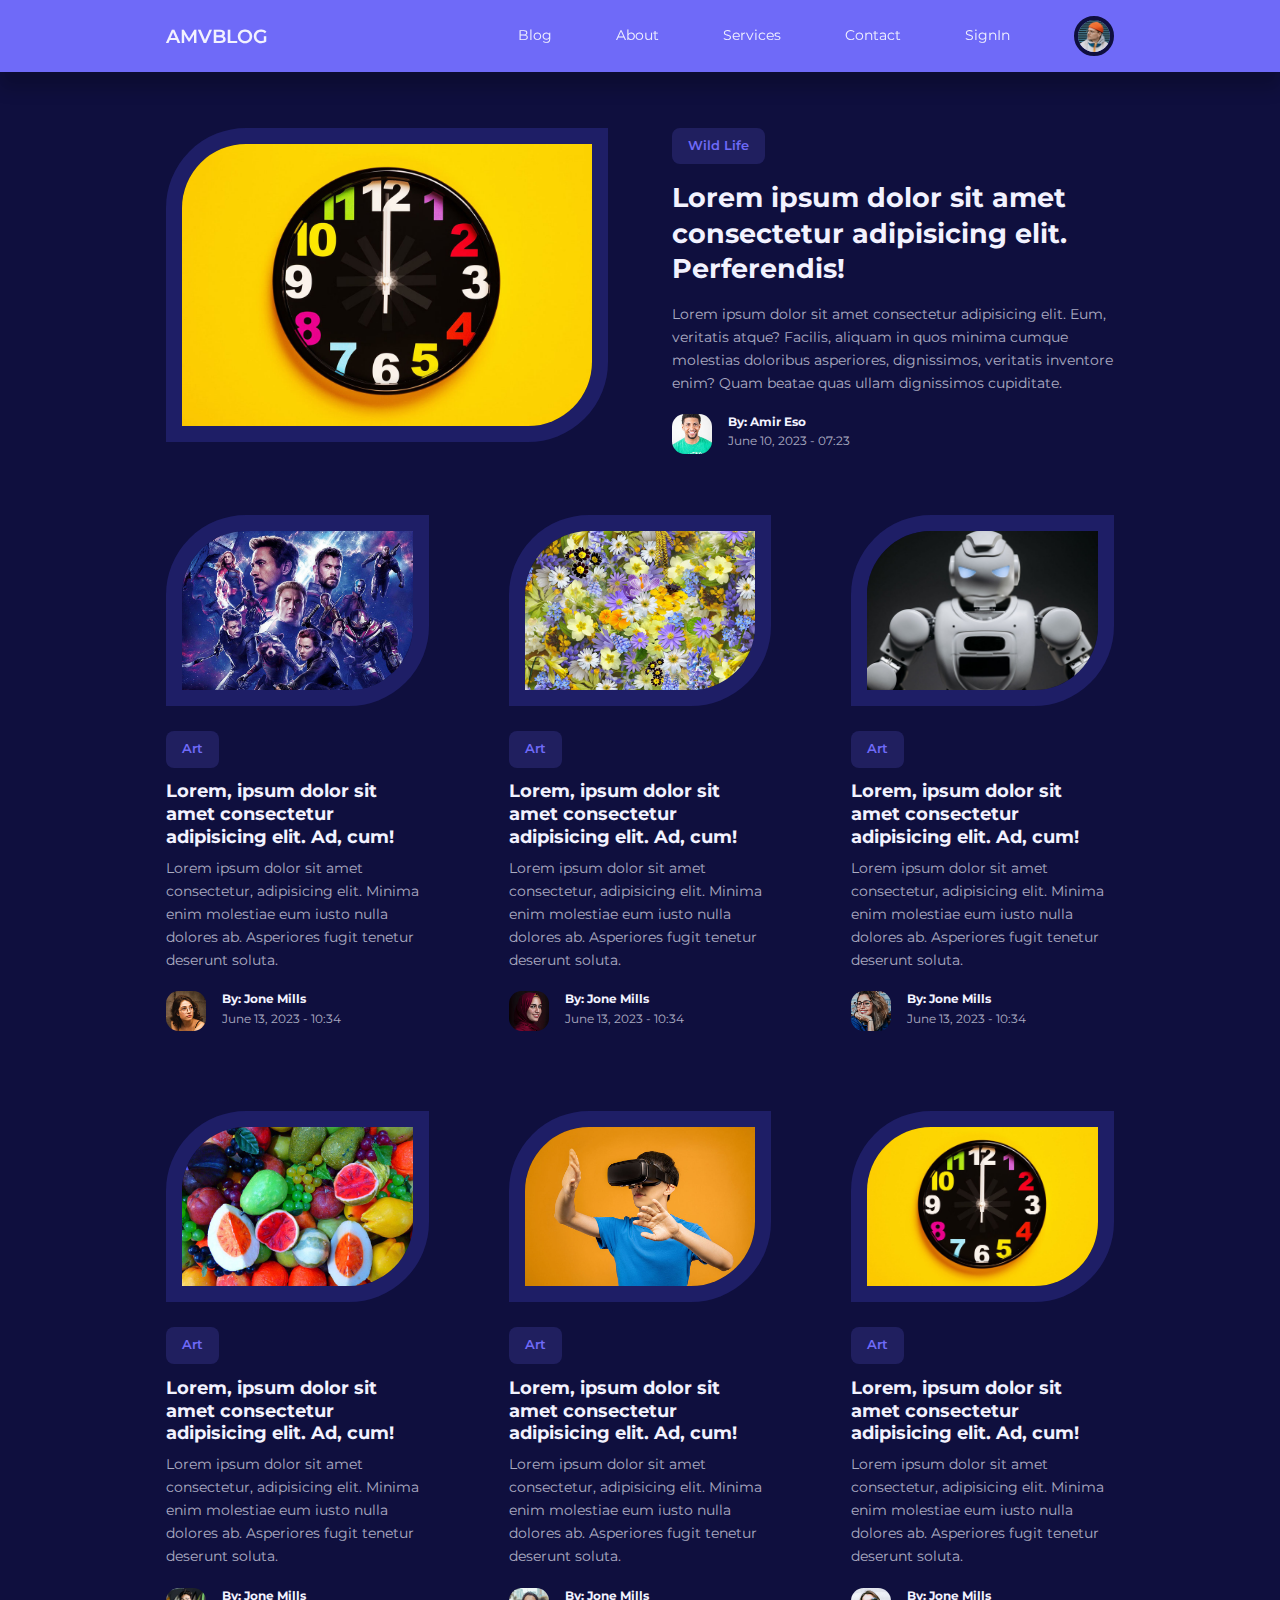
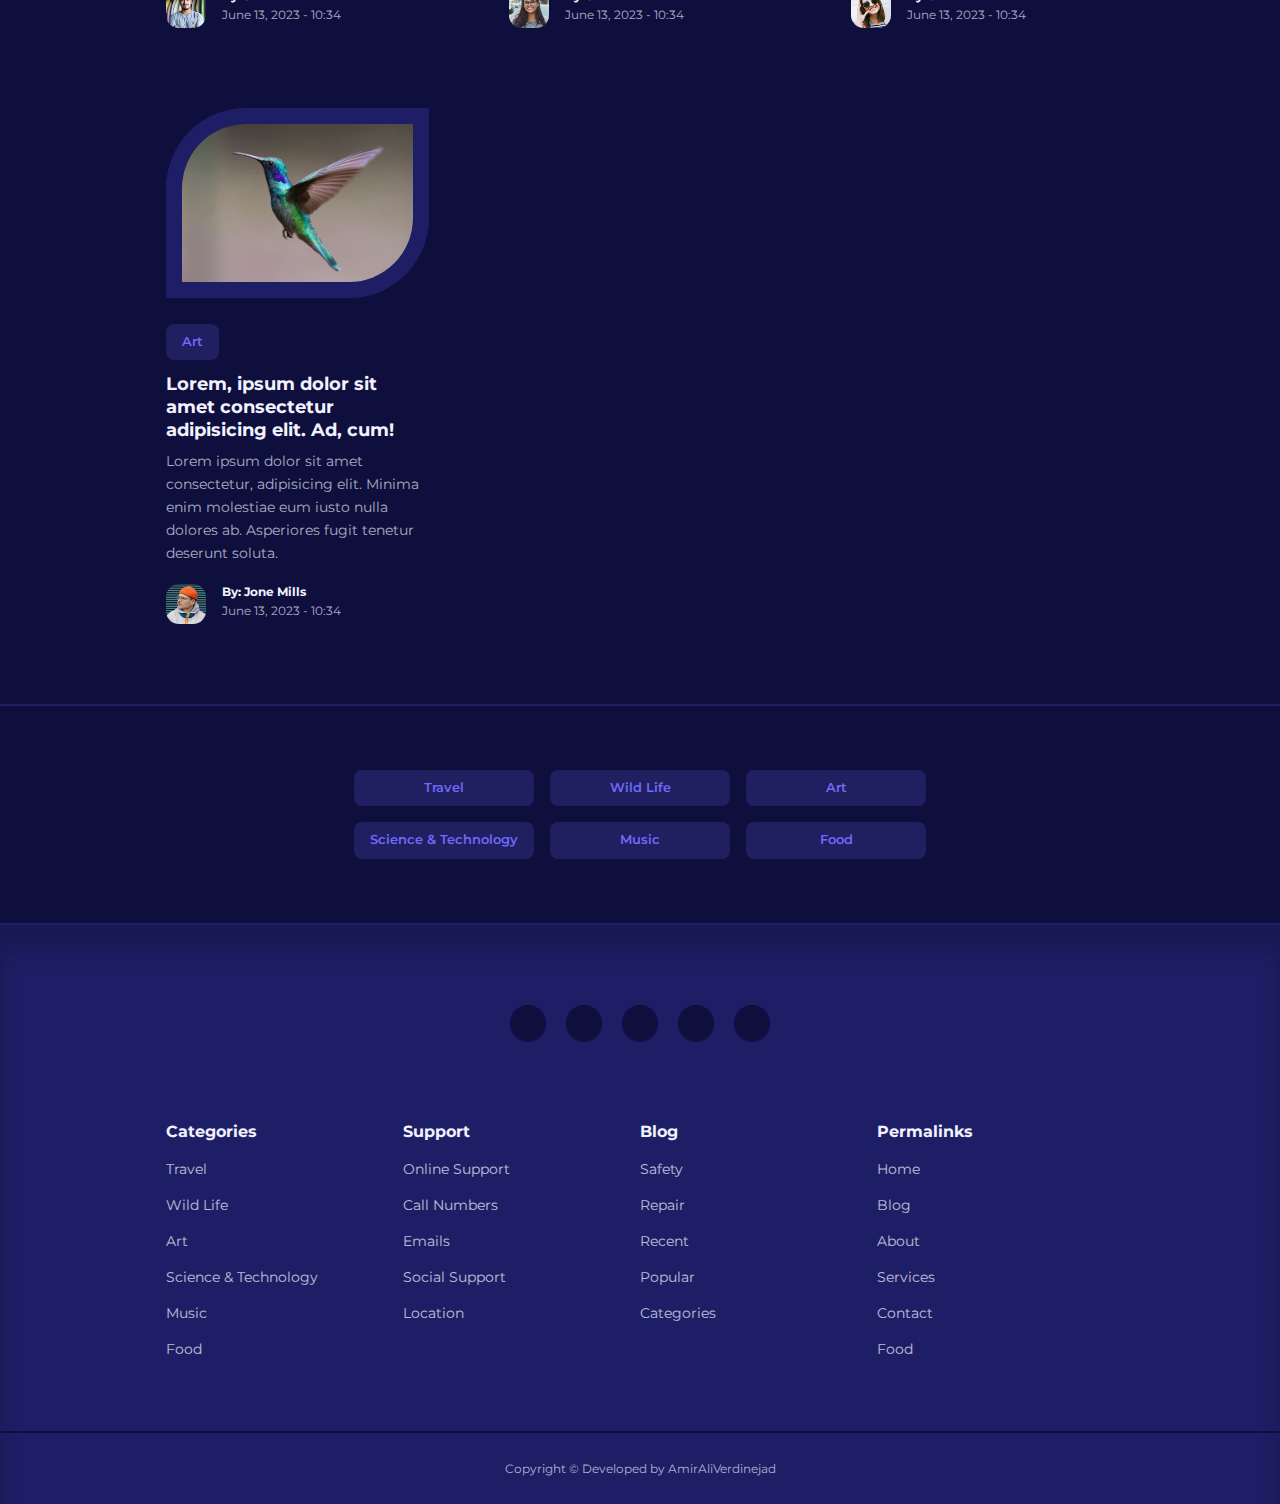
<file: index.html>
<!DOCTYPE html>
<html lang="en">

<head>
    <meta charset="UTF-8">
    <meta http-equiv="X-UA-Compatible" content="IE=edge">
    <meta name="viewport" content="width=device-width, initial-scale=1.0">
    <title>AMV-Weblog</title>
    <!-- Custome Style -->
    <link rel="stylesheet" href="/Content/css/style.css">
    <!-- FontAwesome CDN -->
    <link rel="stylesheet" href="https://cdnjs.cloudflare.com/ajax/libs/font-awesome/6.3.0/css/all.min.css"
        integrity="sha512-SzlrxWUlpfuzQ+pcUCosxcglQRNAq/DZjVsC0lE40xsADsfeQoEypE+enwcOiGjk/bSuGGKHEyjSoQ1zVisanQ=="
        crossorigin="anonymous" referrerpolicy="no-referrer" />
    <!-- Google Font (MONTSERRAT) -->
    <link href="https://fonts.googleapis.com/css2?family=Montserrat:wght@300;400;500;600;700;800;900&display=swap"
        rel="stylesheet">
</head>

<body>

    <!-- NAV START -->
    <nav>
        <div class="container nav__container">
            <a href="index.html" class="nav__logo">AMVBLOG</a>
            <ul class="nav__items">
                <li><a href="blog.html">Blog</a></li>
                <li><a href="about.html">About</a></li>
                <li><a href="services.html">Services</a></li>
                <li><a href="contact.html">Contact</a></li>
                <li><a href="Signin.html">SignIn</a></li>

                <li class="nav__profile">
                    <div class="avatar">
                        <img src="Content/images/avatar15.jpg" alt="">
                    </div>
                    <ul>
                        <li><a href="dashboard.html">Dashboard</a></li>
                        <li><a href="logout.html">Logout</a></li>
                    </ul>
                </li>
            </ul>

            <button id="open__nav-btn"><i class="fa-solid fa-bars"></i></button>
            <button id="close__nav-btn"><i class="fa-solid fa-xmark"></i></button>
        </div>
    </nav>
    <!-- NAV END -->

    <!-- FEATURED START -->
    <section class="featured">
        <div class="container featured__container">
            <div class="post__thumbnail">
                <img src="Content/images/blog100.jpg" alt="">
            </div>
            <div class="post__info">
                <a href="" class="category__button">Wild Life</a>
                <h2 class="post__title"><a href="post.html">Lorem ipsum dolor sit amet consectetur adipisicing elit.
                        Perferendis!</a></h2>
                <p class="post__body">
                    Lorem ipsum dolor sit amet consectetur adipisicing elit. Eum, veritatis atque? Facilis, aliquam in
                    quos minima cumque molestias doloribus asperiores, dignissimos, veritatis inventore enim? Quam
                    beatae quas ullam dignissimos cupiditate.
                </p>
                <div class="post__author">
                    <div class="post__author-avatar">
                        <img src="Content/images/avatar11.jpg" alt="">
                    </div>
                    <div class="post__author-info">
                        <h5>By: Amir Eso</h5>
                        <small>June 10, 2023 - 07:23</small>
                    </div>
                </div>
            </div>
        </div>
    </section>
    <!-- FEATURED END -->

    <!-- POSTS START -->
    <section class="posts">
        <div class="container posts__container">
            <article class="post">
                <div class="post__thumbnail">
                    <img src="Content/images/blog10.jpg" alt="">
                </div>
                <div class="post__info">
                    <a href="" class="category__button">Art</a>
                    <h3 class="post__title"><a href="post.html">Lorem, ipsum dolor sit amet consectetur adipisicing
                            elit. Ad, cum!</a></h3>
                    <p class="post__body">
                        Lorem ipsum dolor sit amet consectetur, adipisicing elit. Minima enim molestiae eum iusto nulla
                        dolores ab. Asperiores fugit tenetur deserunt soluta.
                    </p>
                    <div class="post__author">
                        <div class="post__author-avatar">
                            <img src="Content/images/avatar12.jpg" alt="">
                        </div>
                        <div class="post__author-info">
                            <h5>By: Jone Mills</h5>
                            <small>June 13, 2023 - 10:34</small>
                        </div>
                    </div>
                </div>
            </article>

            <article class="post">
                <div class="post__thumbnail">
                    <img src="Content/images/blog12.jpg" alt="">
                </div>
                <div class="post__info">
                    <a href="" class="category__button">Art</a>
                    <h3 class="post__title"><a href="post.html">Lorem, ipsum dolor sit amet consectetur adipisicing
                            elit. Ad, cum!</a></h3>
                    <p class="post__body">
                        Lorem ipsum dolor sit amet consectetur, adipisicing elit. Minima enim molestiae eum iusto nulla
                        dolores ab. Asperiores fugit tenetur deserunt soluta.
                    </p>
                    <div class="post__author">
                        <div class="post__author-avatar">
                            <img src="Content/images/avatar4.jpg" alt="">
                        </div>
                        <div class="post__author-info">
                            <h5>By: Jone Mills</h5>
                            <small>June 13, 2023 - 10:34</small>
                        </div>
                    </div>
                </div>
            </article>

            <article class="post">
                <div class="post__thumbnail">
                    <img src="Content/images/blog15.jpg" alt="">
                </div>
                <div class="post__info">
                    <a href="" class="category__button">Art</a>
                    <h3 class="post__title"><a href="post.html">Lorem, ipsum dolor sit amet consectetur adipisicing
                            elit. Ad, cum!</a></h3>
                    <p class="post__body">
                        Lorem ipsum dolor sit amet consectetur, adipisicing elit. Minima enim molestiae eum iusto nulla
                        dolores ab. Asperiores fugit tenetur deserunt soluta.
                    </p>
                    <div class="post__author">
                        <div class="post__author-avatar">
                            <img src="Content/images/avatar5.jpg" alt="">
                        </div>
                        <div class="post__author-info">
                            <h5>By: Jone Mills</h5>
                            <small>June 13, 2023 - 10:34</small>
                        </div>
                    </div>
                </div>
            </article>

            <article class="post">
                <div class="post__thumbnail">
                    <img src="Content/images/blog6.jpg" alt="">
                </div>
                <div class="post__info">
                    <a href="" class="category__button">Art</a>
                    <h3 class="post__title"><a href="post.html">Lorem, ipsum dolor sit amet consectetur adipisicing
                            elit. Ad, cum!</a></h3>
                    <p class="post__body">
                        Lorem ipsum dolor sit amet consectetur, adipisicing elit. Minima enim molestiae eum iusto nulla
                        dolores ab. Asperiores fugit tenetur deserunt soluta.
                    </p>
                    <div class="post__author">
                        <div class="post__author-avatar">
                            <img src="Content/images/avatar8.jpg" alt="">
                        </div>
                        <div class="post__author-info">
                            <h5>By: Jone Mills</h5>
                            <small>June 13, 2023 - 10:34</small>
                        </div>
                    </div>
                </div>
            </article>

            <article class="post">
                <div class="post__thumbnail">
                    <img src="Content/images/blog20.jpg" alt="">
                </div>
                <div class="post__info">
                    <a href="" class="category__button">Art</a>
                    <h3 class="post__title"><a href="post.html">Lorem, ipsum dolor sit amet consectetur adipisicing
                            elit. Ad, cum!</a></h3>
                    <p class="post__body">
                        Lorem ipsum dolor sit amet consectetur, adipisicing elit. Minima enim molestiae eum iusto nulla
                        dolores ab. Asperiores fugit tenetur deserunt soluta.
                    </p>
                    <div class="post__author">
                        <div class="post__author-avatar">
                            <img src="Content/images/avatar9.jpg" alt="">
                        </div>
                        <div class="post__author-info">
                            <h5>By: Jone Mills</h5>
                            <small>June 13, 2023 - 10:34</small>
                        </div>
                    </div>
                </div>
            </article>

            <article class="post">
                <div class="post__thumbnail">
                    <img src="Content/images/blog100.jpg" alt="">
                </div>
                <div class="post__info">
                    <a href="" class="category__button">Art</a>
                    <h3 class="post__title"><a href="post.html">Lorem, ipsum dolor sit amet consectetur adipisicing
                            elit. Ad, cum!</a></h3>
                    <p class="post__body">
                        Lorem ipsum dolor sit amet consectetur, adipisicing elit. Minima enim molestiae eum iusto nulla
                        dolores ab. Asperiores fugit tenetur deserunt soluta.
                    </p>
                    <div class="post__author">
                        <div class="post__author-avatar">
                            <img src="Content/images/avatar17.jpg" alt="">
                        </div>
                        <div class="post__author-info">
                            <h5>By: Jone Mills</h5>
                            <small>June 13, 2023 - 10:34</small>
                        </div>
                    </div>
                </div>
            </article>

            <article class="post">
                <div class="post__thumbnail">
                    <img src="Content/images/blog56.jpg" alt="">
                </div>
                <div class="post__info">
                    <a href="" class="category__button">Art</a>
                    <h3 class="post__title"><a href="post.html">Lorem, ipsum dolor sit amet consectetur adipisicing
                            elit. Ad, cum!</a></h3>
                    <p class="post__body">
                        Lorem ipsum dolor sit amet consectetur, adipisicing elit. Minima enim molestiae eum iusto nulla
                        dolores ab. Asperiores fugit tenetur deserunt soluta.
                    </p>
                    <div class="post__author">
                        <div class="post__author-avatar">
                            <img src="Content/images/avatar15.jpg" alt="">
                        </div>
                        <div class="post__author-info">
                            <h5>By: Jone Mills</h5>
                            <small>June 13, 2023 - 10:34</small>
                        </div>
                    </div>
                </div>
            </article>
        </div>
    </section>
    <!-- POSTS END -->

    <!-- CATEGORY BUTTONS START -->
    <section class="category__buttons">
        <div class="container category__buttons-container">
            <a href="" class="category__button">Travel</a>
            <a href="" class="category__button">Wild Life</a>
            <a href="" class="category__button">Art</a>
            <a href="" class="category__button">Science & Technology</a>
            <a href="" class="category__button">Music</a>
            <a href="" class="category__button">Food</a>
        </div>
    </section>
    <!-- CATEGORY BUTTONS END -->

    <!-- FOOTER START -->
    <footer>
        <div class="footer__socials">
            <a href="#" target="_blank"><i class="fa-brands fa-instagram"></i></a>
            <a href="#" target="_blank"><i class="fa-brands fa-youtube"></i></a>
            <a href="#" target="_blank"><i class="fa-brands fa-twitter"></i></a>
            <a href="#" target="_blank"><i class="fa-brands fa-telegram"></i></a>
            <a href="#" target="_blank"><i class="fa-brands fa-whatsapp"></i></a>
        </div>

        <div class="container footer__container">

            <article>
                <h4>Categories</h4>
                <ul>
                    <li><a href="">Travel</a></li>
                    <li><a href="">Wild Life</a></li>
                    <li><a href="">Art</a></li>
                    <li><a href="">Science & Technology</a></li>
                    <li><a href="">Music</a></li>
                    <li><a href="">Food</a></li>
                </ul>
            </article>

            <article>
                <h4>Support</h4>
                <ul>
                    <li><a href="">Online Support</a></li>
                    <li><a href="">Call Numbers</a></li>
                    <li><a href="">Emails</a></li>
                    <li><a href="">Social Support</a></li>
                    <li><a href="">Location</a></li>
                </ul>
            </article>

            <article>
                <h4>Blog</h4>
                <ul>
                    <li><a href="">Safety</a></li>
                    <li><a href="">Repair</a></li>
                    <li><a href="">Recent</a></li>
                    <li><a href="">Popular</a></li>
                    <li><a href="">Categories</a></li>
                </ul>
            </article>

            <article>
                <h4>Permalinks</h4>
                <ul>
                    <li><a href="">Home</a></li>
                    <li><a href="">Blog</a></li>
                    <li><a href="">About</a></li>
                    <li><a href="">Services</a></li>
                    <li><a href="">Contact</a></li>
                    <li><a href="">Food</a></li>
                </ul>
            </article>

        </div>

        <div class="footer__copyright">
            <small>Copyright &copy; Developed by AmirAliVerdinejad</small>
        </div>

    </footer>
    <!-- FOOTER END -->

    <script src="Content/js/Main.js"></script>
</body>

</html>
</file>
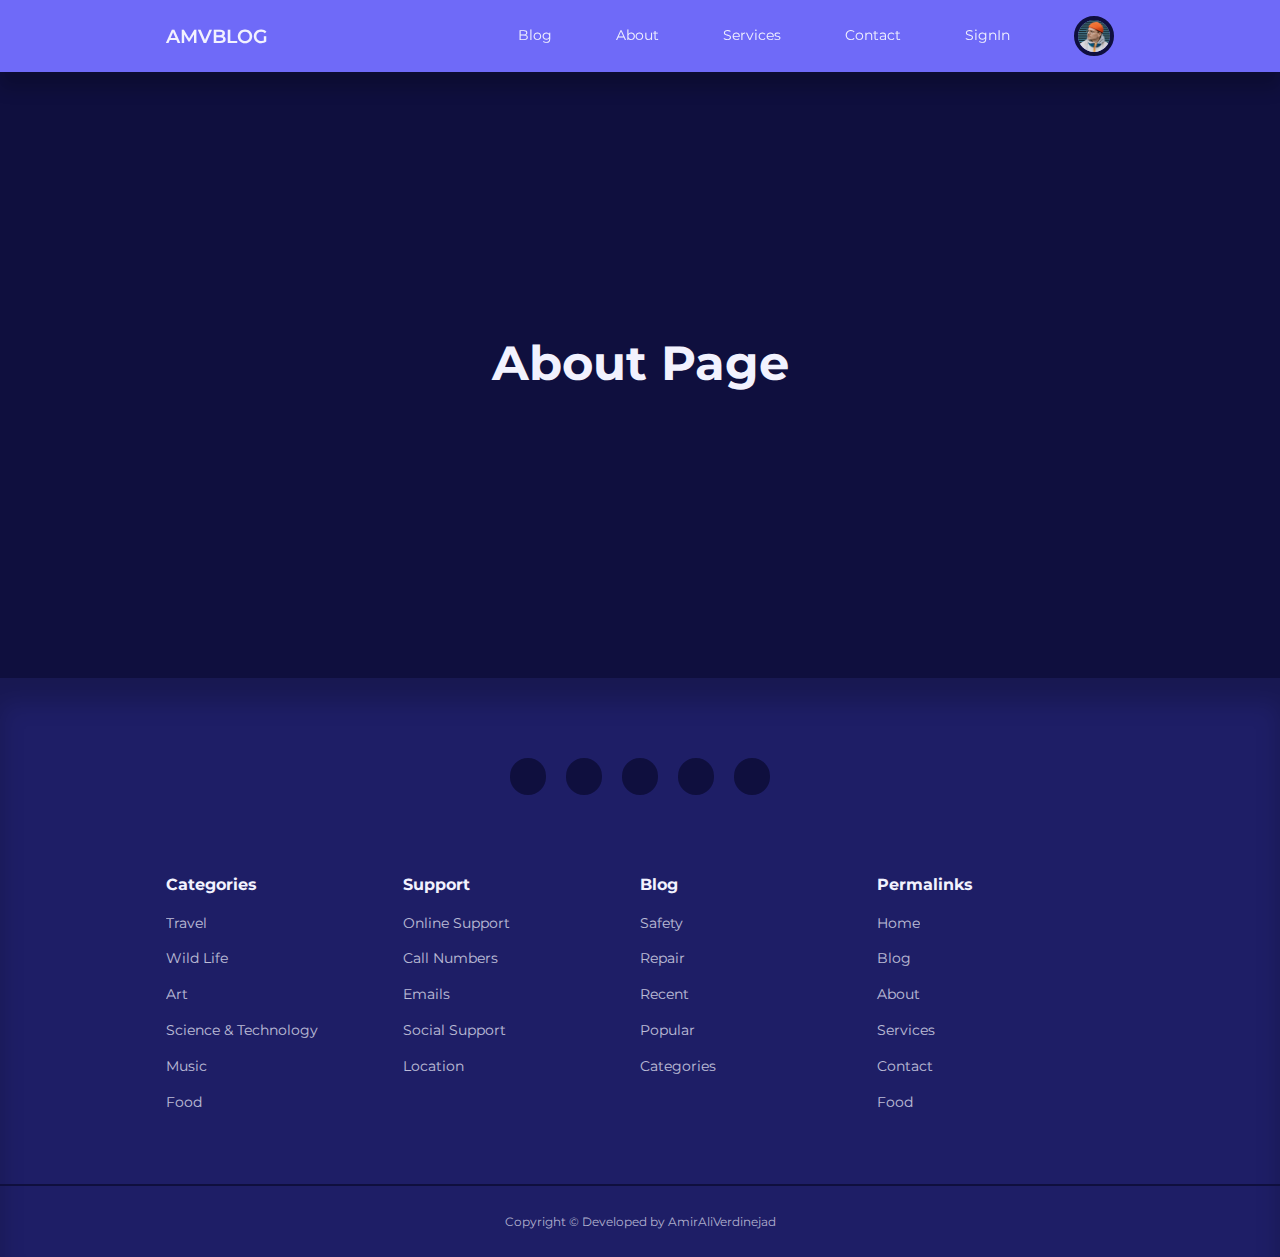
<file: about.html>
<!DOCTYPE html>
<html lang="en">

<head>
    <meta charset="UTF-8">
    <meta http-equiv="X-UA-Compatible" content="IE=edge">
    <meta name="viewport" content="width=device-width, initial-scale=1.0">
    <title>AMV-Weblog</title>
    <!-- Custome Style -->
    <link rel="stylesheet" href="/Content/css/style.css">
    <!-- FontAwesome CDN -->
    <link rel="stylesheet" href="https://cdnjs.cloudflare.com/ajax/libs/font-awesome/6.3.0/css/all.min.css"
        integrity="sha512-SzlrxWUlpfuzQ+pcUCosxcglQRNAq/DZjVsC0lE40xsADsfeQoEypE+enwcOiGjk/bSuGGKHEyjSoQ1zVisanQ=="
        crossorigin="anonymous" referrerpolicy="no-referrer" />
    <!-- Google Font (MONTSERRAT) -->
    <link href="https://fonts.googleapis.com/css2?family=Montserrat:wght@300;400;500;600;700;800;900&display=swap"
        rel="stylesheet">
</head>

<body>

    <!-- NAV START -->
    <nav>
        <div class="container nav__container">
            <a href="index.html" class="nav__logo">AMVBLOG</a>
            <ul class="nav__items">
                <li><a href="blog.html">Blog</a></li>
                <li><a href="about.html">About</a></li>
                <li><a href="services.html">Services</a></li>
                <li><a href="contact.html">Contact</a></li>
                <li><a href="Signin.html">SignIn</a></li>

                <li class="nav__profile">
                    <div class="avatar">
                        <img src="Content/images/avatar15.jpg" alt="">
                    </div>
                    <ul>
                        <li><a href="dashboard.html">Dashboard</a></li>
                        <li><a href="logout.html">Logout</a></li>
                    </ul>
                </li>
            </ul>

            <button id="open__nav-btn"><i class="fa-solid fa-bars"></i></button>
            <button id="close__nav-btn"><i class="fa-solid fa-xmark"></i></button>
        </div>
    </nav>
    <!-- NAV END -->


    <section class="empty__page">
        <h1>About Page</h1>
    </section>
    

    <!-- FOOTER START -->
    <footer>
        <div class="footer__socials">
            <a href="#" target="_blank"><i class="fa-brands fa-instagram"></i></a>
            <a href="#" target="_blank"><i class="fa-brands fa-youtube"></i></a>
            <a href="#" target="_blank"><i class="fa-brands fa-twitter"></i></a>
            <a href="#" target="_blank"><i class="fa-brands fa-telegram"></i></a>
            <a href="#" target="_blank"><i class="fa-brands fa-whatsapp"></i></a>
        </div>

        <div class="container footer__container">

            <article>
                <h4>Categories</h4>
                <ul>
                    <li><a href="">Travel</a></li>
                    <li><a href="">Wild Life</a></li>
                    <li><a href="">Art</a></li>
                    <li><a href="">Science & Technology</a></li>
                    <li><a href="">Music</a></li>
                    <li><a href="">Food</a></li>
                </ul>
            </article>

            <article>
                <h4>Support</h4>
                <ul>
                    <li><a href="">Online Support</a></li>
                    <li><a href="">Call Numbers</a></li>
                    <li><a href="">Emails</a></li>
                    <li><a href="">Social Support</a></li>
                    <li><a href="">Location</a></li>
                </ul>
            </article>

            <article>
                <h4>Blog</h4>
                <ul>
                    <li><a href="">Safety</a></li>
                    <li><a href="">Repair</a></li>
                    <li><a href="">Recent</a></li>
                    <li><a href="">Popular</a></li>
                    <li><a href="">Categories</a></li>
                </ul>
            </article>

            <article>
                <h4>Permalinks</h4>
                <ul>
                    <li><a href="">Home</a></li>
                    <li><a href="">Blog</a></li>
                    <li><a href="">About</a></li>
                    <li><a href="">Services</a></li>
                    <li><a href="">Contact</a></li>
                    <li><a href="">Food</a></li>
                </ul>
            </article>

        </div>

        <div class="footer__copyright">
            <small>Copyright &copy; Developed by AmirAliVerdinejad</small>
        </div>

    </footer>
    <!-- FOOTER END -->

    <script src="Content/js/Main.js"></script>
</body>

</html>
</file>
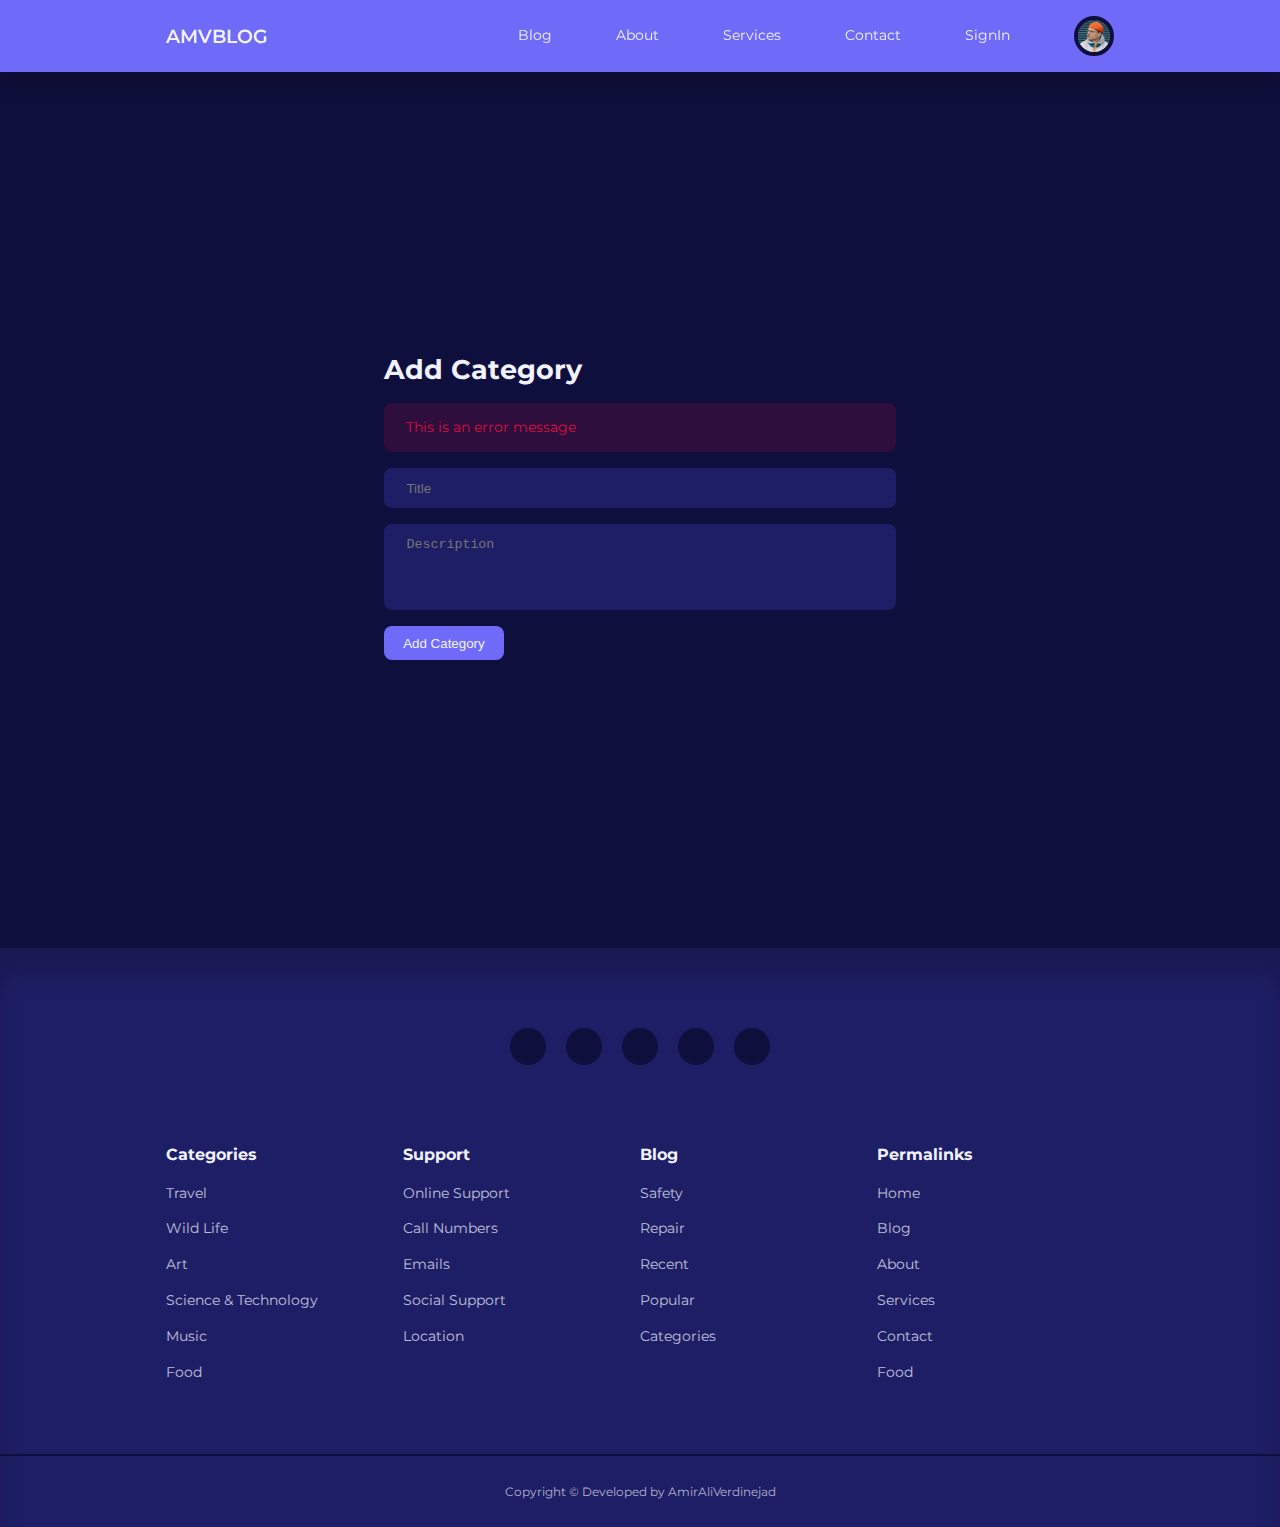
<file: add-category.html>
<!DOCTYPE html>
<html lang="en">

<head>
    <meta charset="UTF-8">
    <meta http-equiv="X-UA-Compatible" content="IE=edge">
    <meta name="viewport" content="width=device-width, initial-scale=1.0">
    <title>AMV-Weblog</title>
    <!-- Custome Style -->
    <link rel="stylesheet" href="/Content/css/style.css">
    <!-- FontAwesome CDN -->
    <link rel="stylesheet" href="https://cdnjs.cloudflare.com/ajax/libs/font-awesome/6.3.0/css/all.min.css"
        integrity="sha512-SzlrxWUlpfuzQ+pcUCosxcglQRNAq/DZjVsC0lE40xsADsfeQoEypE+enwcOiGjk/bSuGGKHEyjSoQ1zVisanQ=="
        crossorigin="anonymous" referrerpolicy="no-referrer" />
    <!-- Google Font (MONTSERRAT) -->
    <link href="https://fonts.googleapis.com/css2?family=Montserrat:wght@300;400;500;600;700;800;900&display=swap"
        rel="stylesheet">
</head>

<body>

    <!-- NAV START -->
    <nav>
        <div class="container nav__container">
            <a href="index.html" class="nav__logo">AMVBLOG</a>
            <ul class="nav__items">
                <li><a href="blog.html">Blog</a></li>
                <li><a href="about.html">About</a></li>
                <li><a href="services.html">Services</a></li>
                <li><a href="contact.html">Contact</a></li>
                <li><a href="Signin.html">SignIn</a></li>

                <li class="nav__profile">
                    <div class="avatar">
                        <img src="Content/images/avatar15.jpg" alt="">
                    </div>
                    <ul>
                        <li><a href="dashboard.html">Dashboard</a></li>
                        <li><a href="logout.html">Logout</a></li>
                    </ul>
                </li>
            </ul>

            <button id="open__nav-btn"><i class="fa-solid fa-bars"></i></button>
            <button id="close__nav-btn"><i class="fa-solid fa-xmark"></i></button>
        </div>
    </nav>
    <!-- NAV END -->


    <section class="form__section">
        <div class="container form__section-container">
            <h2>Add Category</h2>
            <div class="alert__message error">
                <p>This is an error message</p>
            </div>
            <form action="">
                <input type="text" placeholder="Title">
                <textarea rows="4" placeholder="Description"></textarea>
                <button class="btn" type="submit">Add Category</button>
            </form>
        </div>
    </section>


    <!-- FOOTER START -->
    <footer>
        <div class="footer__socials">
            <a href="#" target="_blank"><i class="fa-brands fa-instagram"></i></a>
            <a href="#" target="_blank"><i class="fa-brands fa-youtube"></i></a>
            <a href="#" target="_blank"><i class="fa-brands fa-twitter"></i></a>
            <a href="#" target="_blank"><i class="fa-brands fa-telegram"></i></a>
            <a href="#" target="_blank"><i class="fa-brands fa-whatsapp"></i></a>
        </div>

        <div class="container footer__container">

            <article>
                <h4>Categories</h4>
                <ul>
                    <li><a href="">Travel</a></li>
                    <li><a href="">Wild Life</a></li>
                    <li><a href="">Art</a></li>
                    <li><a href="">Science & Technology</a></li>
                    <li><a href="">Music</a></li>
                    <li><a href="">Food</a></li>
                </ul>
            </article>

            <article>
                <h4>Support</h4>
                <ul>
                    <li><a href="">Online Support</a></li>
                    <li><a href="">Call Numbers</a></li>
                    <li><a href="">Emails</a></li>
                    <li><a href="">Social Support</a></li>
                    <li><a href="">Location</a></li>
                </ul>
            </article>

            <article>
                <h4>Blog</h4>
                <ul>
                    <li><a href="">Safety</a></li>
                    <li><a href="">Repair</a></li>
                    <li><a href="">Recent</a></li>
                    <li><a href="">Popular</a></li>
                    <li><a href="">Categories</a></li>
                </ul>
            </article>

            <article>
                <h4>Permalinks</h4>
                <ul>
                    <li><a href="">Home</a></li>
                    <li><a href="">Blog</a></li>
                    <li><a href="">About</a></li>
                    <li><a href="">Services</a></li>
                    <li><a href="">Contact</a></li>
                    <li><a href="">Food</a></li>
                </ul>
            </article>

        </div>

        <div class="footer__copyright">
            <small>Copyright &copy; Developed by AmirAliVerdinejad</small>
        </div>

    </footer>
    <!-- FOOTER END -->

    <script src="Content/js/Main.js"></script>
</body>

</html>
</file>
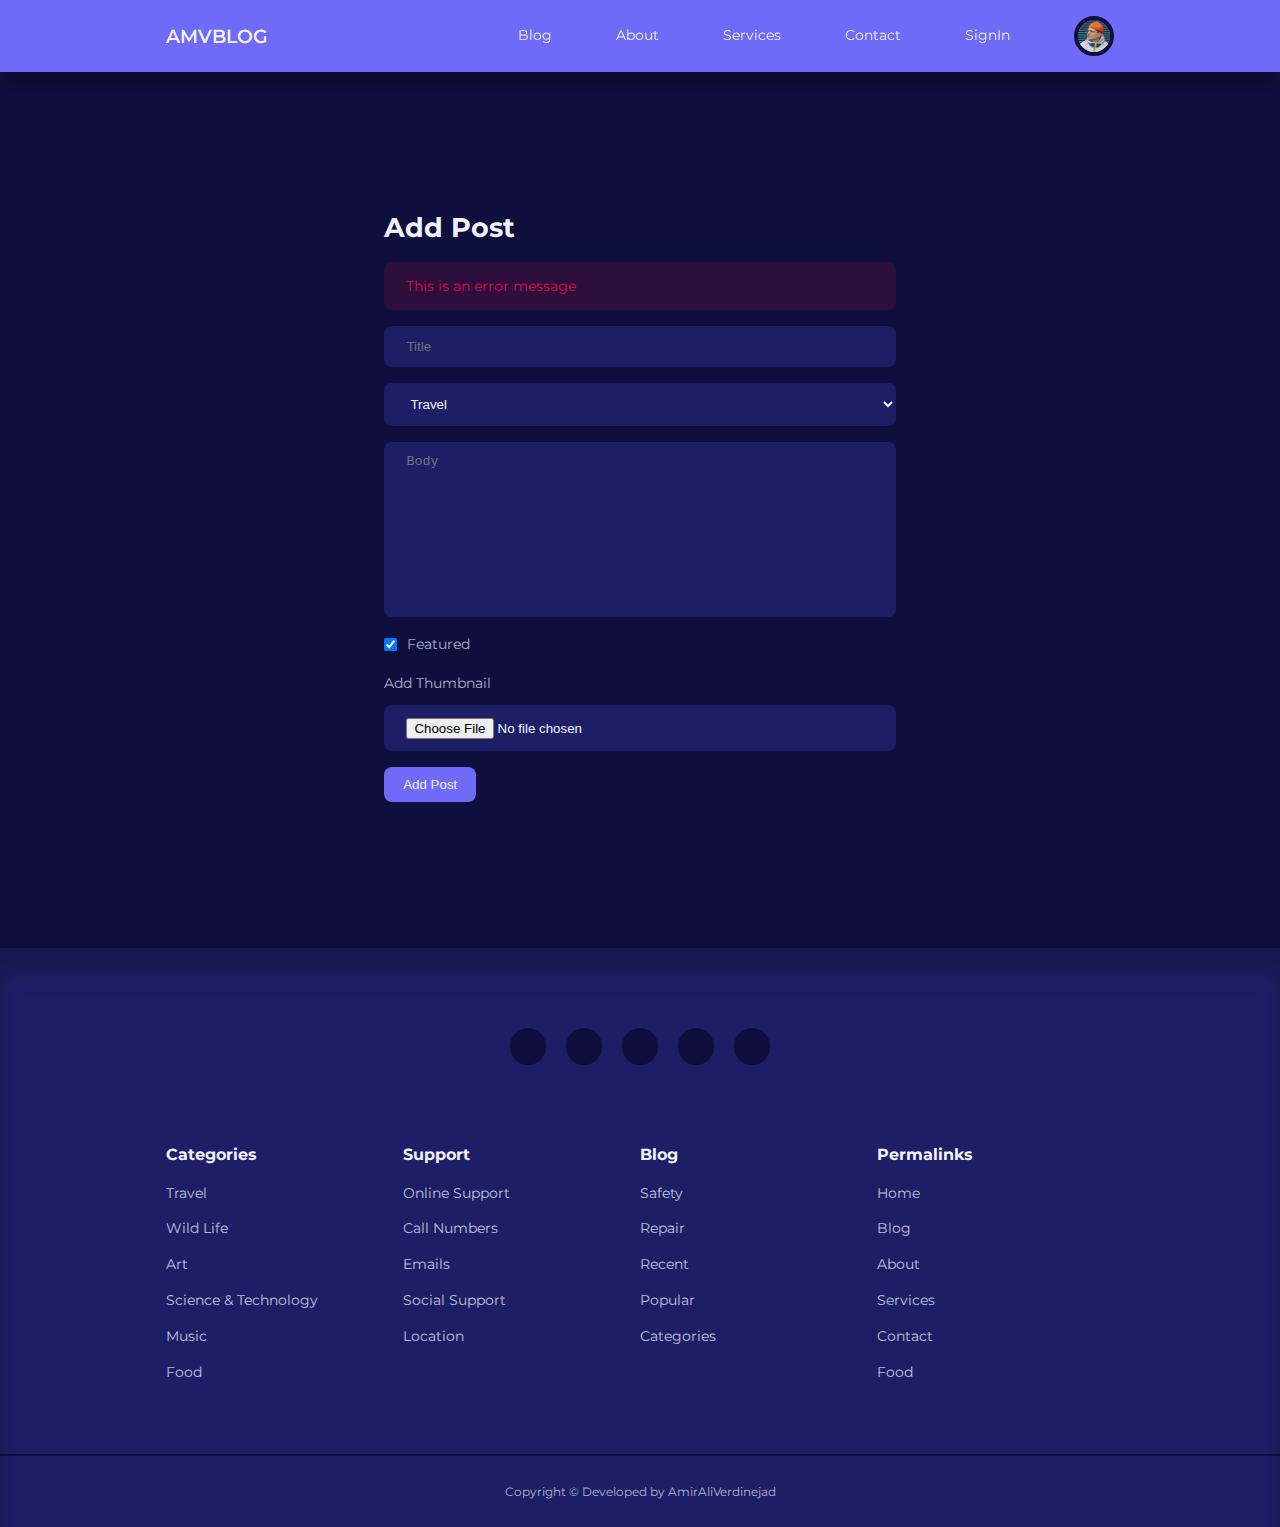
<file: add-post.html>
<!DOCTYPE html>
<html lang="en">

<head>
    <meta charset="UTF-8">
    <meta http-equiv="X-UA-Compatible" content="IE=edge">
    <meta name="viewport" content="width=device-width, initial-scale=1.0">
    <title>AMV-Weblog</title>
    <!-- Custome Style -->
    <link rel="stylesheet" href="/Content/css/style.css">
    <!-- FontAwesome CDN -->
    <link rel="stylesheet" href="https://cdnjs.cloudflare.com/ajax/libs/font-awesome/6.3.0/css/all.min.css"
        integrity="sha512-SzlrxWUlpfuzQ+pcUCosxcglQRNAq/DZjVsC0lE40xsADsfeQoEypE+enwcOiGjk/bSuGGKHEyjSoQ1zVisanQ=="
        crossorigin="anonymous" referrerpolicy="no-referrer" />
    <!-- Google Font (MONTSERRAT) -->
    <link href="https://fonts.googleapis.com/css2?family=Montserrat:wght@300;400;500;600;700;800;900&display=swap"
        rel="stylesheet">
</head>

<body>

    <!-- NAV START -->
    <nav>
        <div class="container nav__container">
            <a href="index.html" class="nav__logo">AMVBLOG</a>
            <ul class="nav__items">
                <li><a href="blog.html">Blog</a></li>
                <li><a href="about.html">About</a></li>
                <li><a href="services.html">Services</a></li>
                <li><a href="contact.html">Contact</a></li>
                <li><a href="Signin.html">SignIn</a></li>

                <li class="nav__profile">
                    <div class="avatar">
                        <img src="Content/images/avatar15.jpg" alt="">
                    </div>
                    <ul>
                        <li><a href="dashboard.html">Dashboard</a></li>
                        <li><a href="logout.html">Logout</a></li>
                    </ul>
                </li>
            </ul>

            <button id="open__nav-btn"><i class="fa-solid fa-bars"></i></button>
            <button id="close__nav-btn"><i class="fa-solid fa-xmark"></i></button>
        </div>
    </nav>
    <!-- NAV END -->


    <section class="form__section">
        <div class="container form__section-container">
            <h2>Add Post</h2>
            <div class="alert__message error">
                <p>This is an error message</p>
            </div>
            <form action="" enctype="multipart/form-data">
                <input type="text" placeholder="Title">
                <select>
                    <option value="1">Travel</option>
                    <option value="1">Art</option>
                    <option value="1">Music</option>
                    <option value="1">News</option>
                </select>
                <textarea rows="10" placeholder="Body"></textarea>

                <div class="form__control inline">
                    <input type="checkbox" name="" checked id="is_featured">
                    <label for="is_featured">Featured</label>
                </div>

                <div class="form__control">
                    <label for="thumbnail">Add Thumbnail</label>
                    <input type="file" id="thumbnail">
                </div>

                <button class="btn" type="submit">Add Post</button>
            </form>
        </div>
    </section>


    <!-- FOOTER START -->
    <footer>
        <div class="footer__socials">
            <a href="#" target="_blank"><i class="fa-brands fa-instagram"></i></a>
            <a href="#" target="_blank"><i class="fa-brands fa-youtube"></i></a>
            <a href="#" target="_blank"><i class="fa-brands fa-twitter"></i></a>
            <a href="#" target="_blank"><i class="fa-brands fa-telegram"></i></a>
            <a href="#" target="_blank"><i class="fa-brands fa-whatsapp"></i></a>
        </div>

        <div class="container footer__container">

            <article>
                <h4>Categories</h4>
                <ul>
                    <li><a href="">Travel</a></li>
                    <li><a href="">Wild Life</a></li>
                    <li><a href="">Art</a></li>
                    <li><a href="">Science & Technology</a></li>
                    <li><a href="">Music</a></li>
                    <li><a href="">Food</a></li>
                </ul>
            </article>

            <article>
                <h4>Support</h4>
                <ul>
                    <li><a href="">Online Support</a></li>
                    <li><a href="">Call Numbers</a></li>
                    <li><a href="">Emails</a></li>
                    <li><a href="">Social Support</a></li>
                    <li><a href="">Location</a></li>
                </ul>
            </article>

            <article>
                <h4>Blog</h4>
                <ul>
                    <li><a href="">Safety</a></li>
                    <li><a href="">Repair</a></li>
                    <li><a href="">Recent</a></li>
                    <li><a href="">Popular</a></li>
                    <li><a href="">Categories</a></li>
                </ul>
            </article>

            <article>
                <h4>Permalinks</h4>
                <ul>
                    <li><a href="">Home</a></li>
                    <li><a href="">Blog</a></li>
                    <li><a href="">About</a></li>
                    <li><a href="">Services</a></li>
                    <li><a href="">Contact</a></li>
                    <li><a href="">Food</a></li>
                </ul>
            </article>

        </div>

        <div class="footer__copyright">
            <small>Copyright &copy; Developed by AmirAliVerdinejad</small>
        </div>

    </footer>
    <!-- FOOTER END -->

    <script src="Content/js/Main.js"></script>
</body>

</html>
</file>
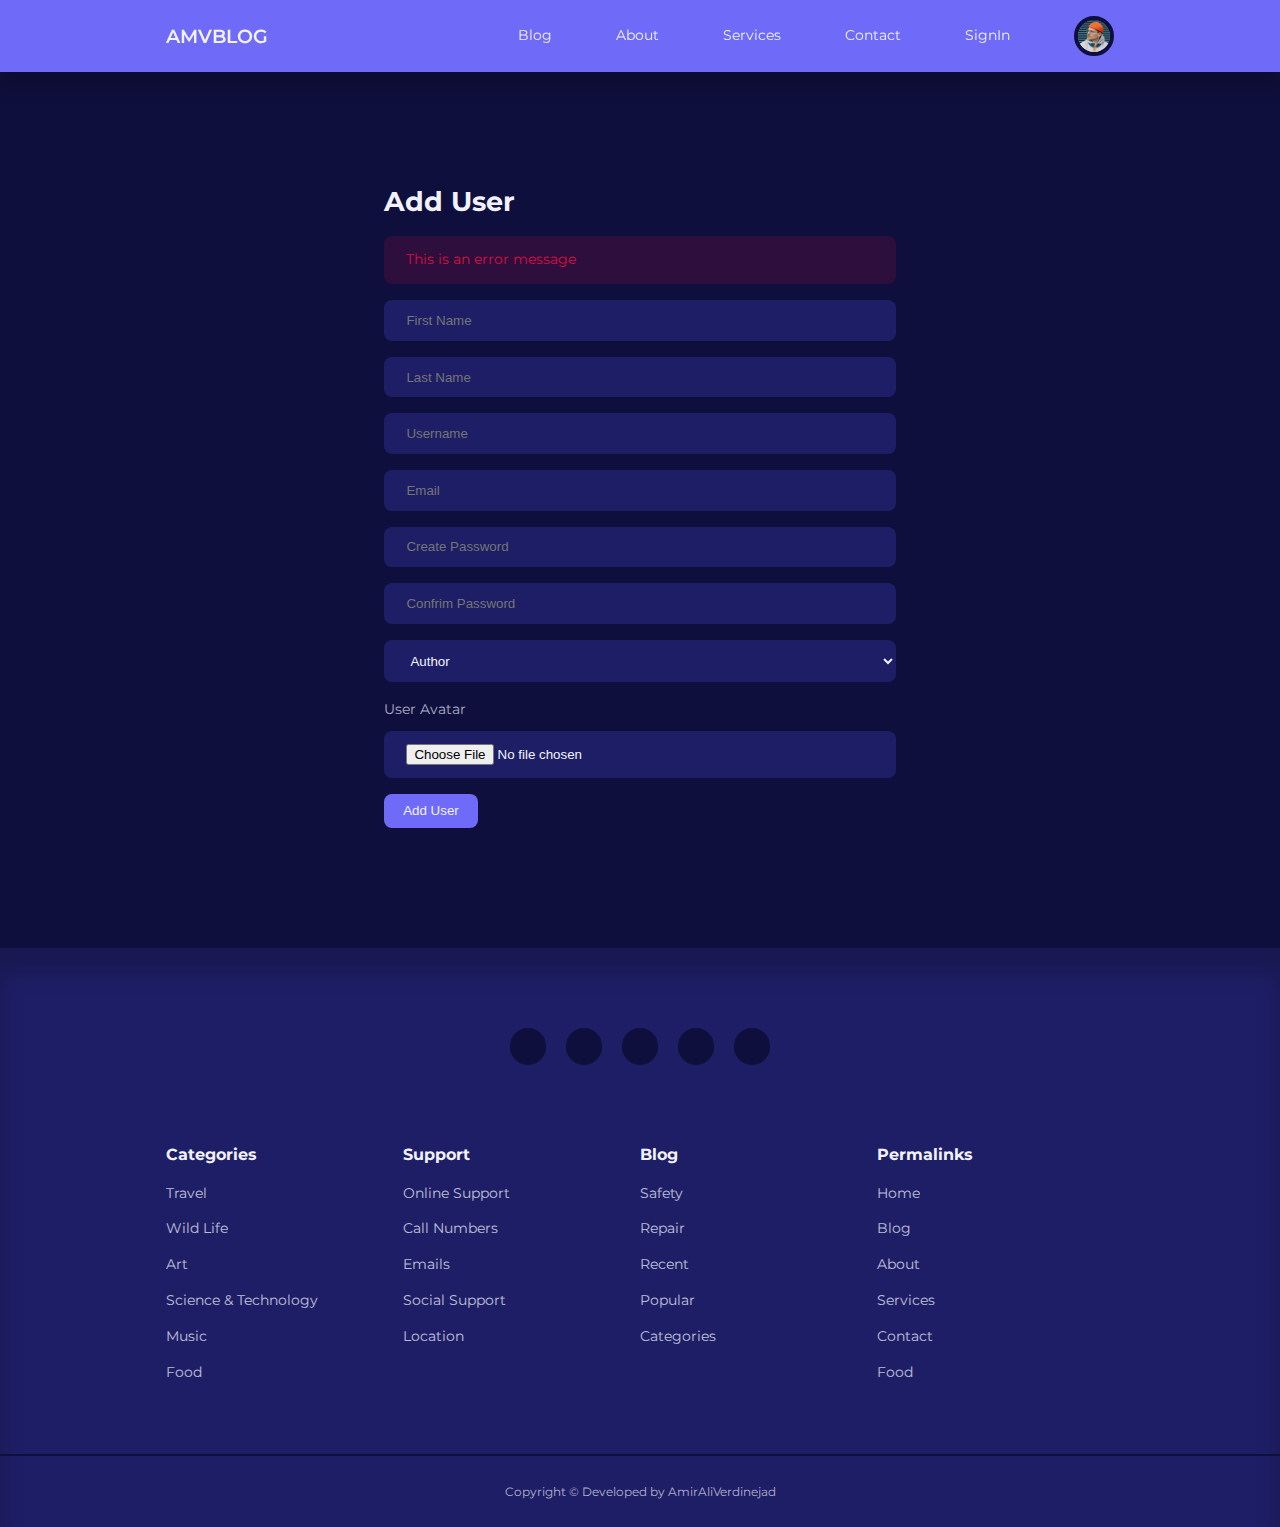
<file: add-user.html>
<!DOCTYPE html>
<html lang="en">

<head>
    <meta charset="UTF-8">
    <meta http-equiv="X-UA-Compatible" content="IE=edge">
    <meta name="viewport" content="width=device-width, initial-scale=1.0">
    <title>AMV-Weblog</title>
    <!-- Custome Style -->
    <link rel="stylesheet" href="/Content/css/style.css">
    <!-- FontAwesome CDN -->
    <link rel="stylesheet" href="https://cdnjs.cloudflare.com/ajax/libs/font-awesome/6.3.0/css/all.min.css"
        integrity="sha512-SzlrxWUlpfuzQ+pcUCosxcglQRNAq/DZjVsC0lE40xsADsfeQoEypE+enwcOiGjk/bSuGGKHEyjSoQ1zVisanQ=="
        crossorigin="anonymous" referrerpolicy="no-referrer" />
    <!-- Google Font (MONTSERRAT) -->
    <link href="https://fonts.googleapis.com/css2?family=Montserrat:wght@300;400;500;600;700;800;900&display=swap"
        rel="stylesheet">
</head>

<body>

    <!-- NAV START -->
    <nav>
        <div class="container nav__container">
            <a href="index.html" class="nav__logo">AMVBLOG</a>
            <ul class="nav__items">
                <li><a href="blog.html">Blog</a></li>
                <li><a href="about.html">About</a></li>
                <li><a href="services.html">Services</a></li>
                <li><a href="contact.html">Contact</a></li>
                <li><a href="Signin.html">SignIn</a></li>

                <li class="nav__profile">
                    <div class="avatar">
                        <img src="Content/images/avatar15.jpg" alt="">
                    </div>
                    <ul>
                        <li><a href="dashboard.html">Dashboard</a></li>
                        <li><a href="logout.html">Logout</a></li>
                    </ul>
                </li>
            </ul>

            <button id="open__nav-btn"><i class="fa-solid fa-bars"></i></button>
            <button id="close__nav-btn"><i class="fa-solid fa-xmark"></i></button>
        </div>
    </nav>
    <!-- NAV END -->

    <section class="form__section">
        <div class="container form__section-container">
            <h2>Add User</h2>
            <div class="alert__message error">
                <p>This is an error message</p>
            </div>
            <form action="" enctype="multipart/form-data">
                <input type="text" placeholder="First Name">
                <input type="text" placeholder="Last Name">
                <input type="text" placeholder="Username">
                <input type="email" placeholder="Email">
                <input type="password" placeholder="Create Password">
                <input type="password" placeholder="Confrim Password">
                <select name="" id="">
                    <option value="0">Author</option>
                    <option value="1">Admin</option>
                </select>
                <div class="form__control">
                    <label for="avatar">User Avatar</label>
                    <input type="file" id="avatar">
                </div>
                <button class="btn" type="submit">Add User</button>
            </form>
        </div>
    </section>

    <!-- FOOTER START -->
    <footer>
        <div class="footer__socials">
            <a href="#" target="_blank"><i class="fa-brands fa-instagram"></i></a>
            <a href="#" target="_blank"><i class="fa-brands fa-youtube"></i></a>
            <a href="#" target="_blank"><i class="fa-brands fa-twitter"></i></a>
            <a href="#" target="_blank"><i class="fa-brands fa-telegram"></i></a>
            <a href="#" target="_blank"><i class="fa-brands fa-whatsapp"></i></a>
        </div>

        <div class="container footer__container">

            <article>
                <h4>Categories</h4>
                <ul>
                    <li><a href="">Travel</a></li>
                    <li><a href="">Wild Life</a></li>
                    <li><a href="">Art</a></li>
                    <li><a href="">Science & Technology</a></li>
                    <li><a href="">Music</a></li>
                    <li><a href="">Food</a></li>
                </ul>
            </article>

            <article>
                <h4>Support</h4>
                <ul>
                    <li><a href="">Online Support</a></li>
                    <li><a href="">Call Numbers</a></li>
                    <li><a href="">Emails</a></li>
                    <li><a href="">Social Support</a></li>
                    <li><a href="">Location</a></li>
                </ul>
            </article>

            <article>
                <h4>Blog</h4>
                <ul>
                    <li><a href="">Safety</a></li>
                    <li><a href="">Repair</a></li>
                    <li><a href="">Recent</a></li>
                    <li><a href="">Popular</a></li>
                    <li><a href="">Categories</a></li>
                </ul>
            </article>

            <article>
                <h4>Permalinks</h4>
                <ul>
                    <li><a href="">Home</a></li>
                    <li><a href="">Blog</a></li>
                    <li><a href="">About</a></li>
                    <li><a href="">Services</a></li>
                    <li><a href="">Contact</a></li>
                    <li><a href="">Food</a></li>
                </ul>
            </article>

        </div>

        <div class="footer__copyright">
            <small>Copyright &copy; Developed by AmirAliVerdinejad</small>
        </div>

    </footer>
    <!-- FOOTER END -->
    <script src="Content/js/Main.js"></script>
</body>

</html>
</file>
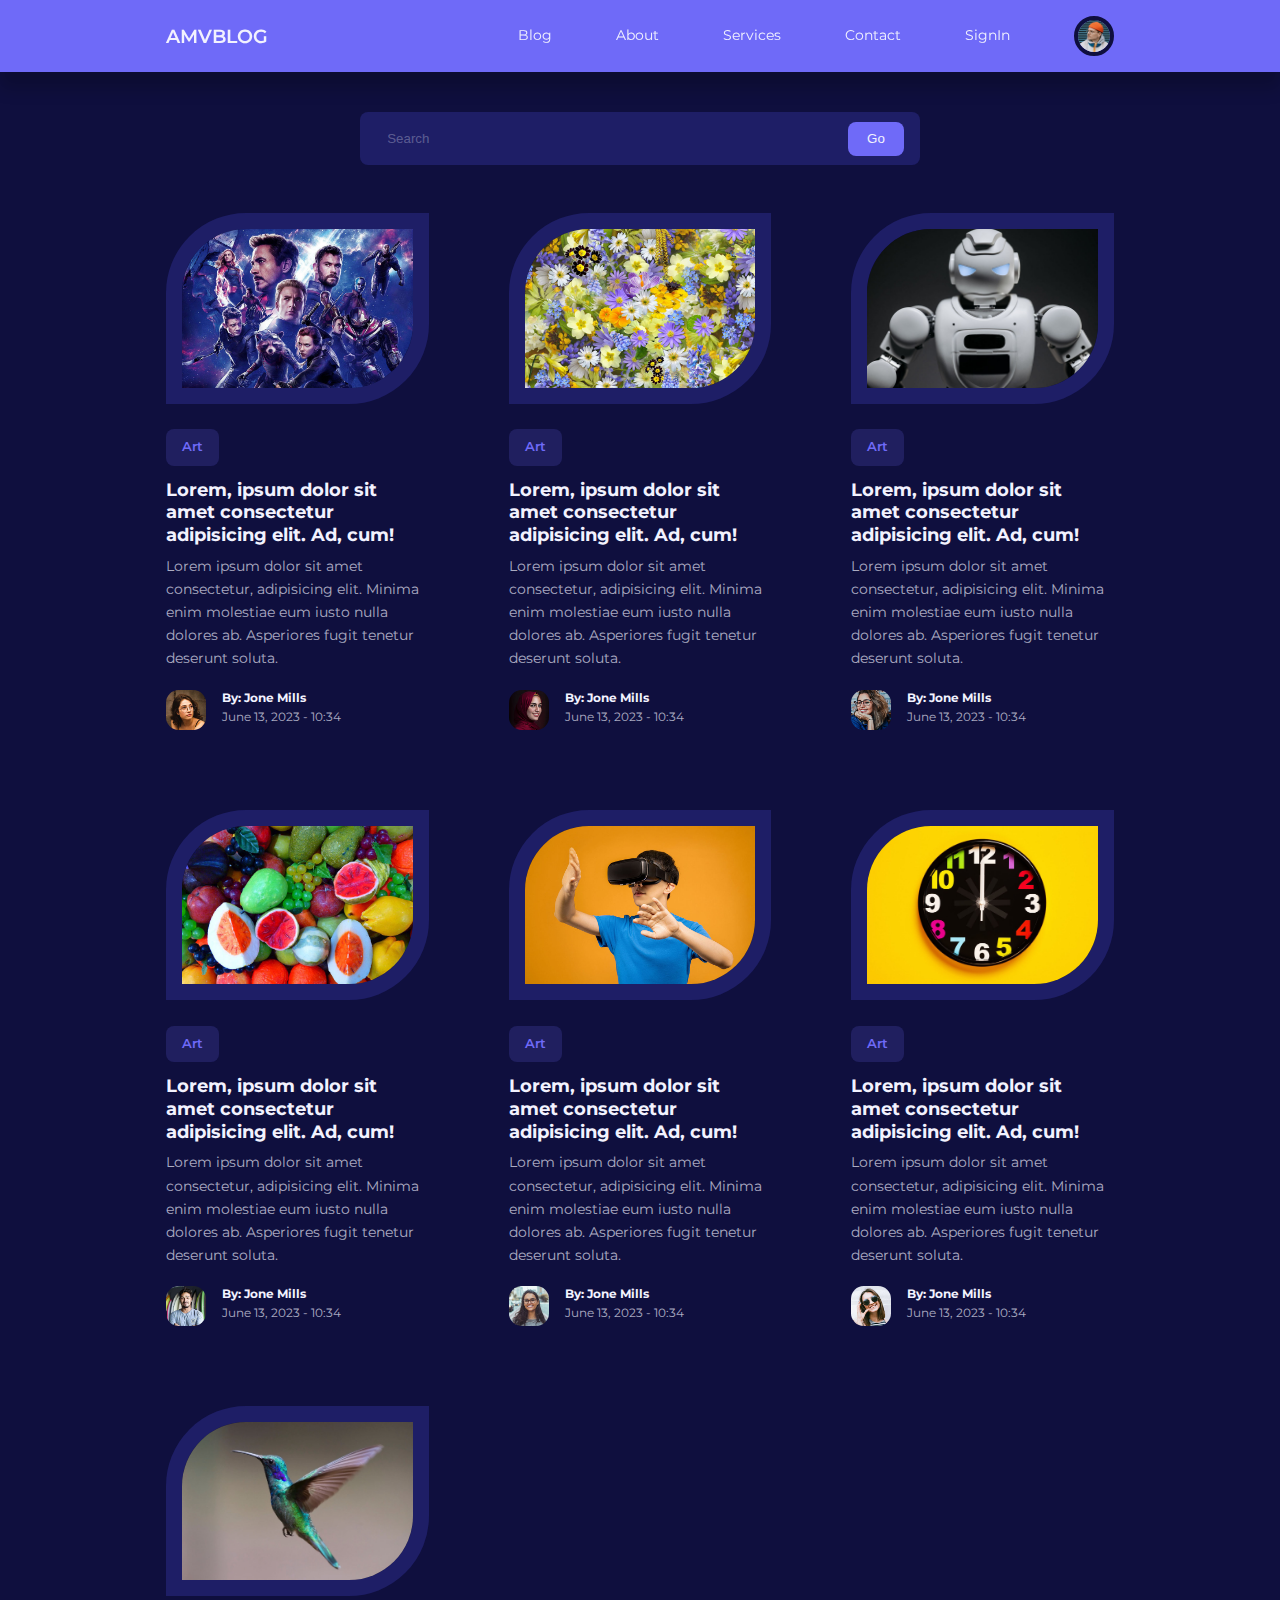
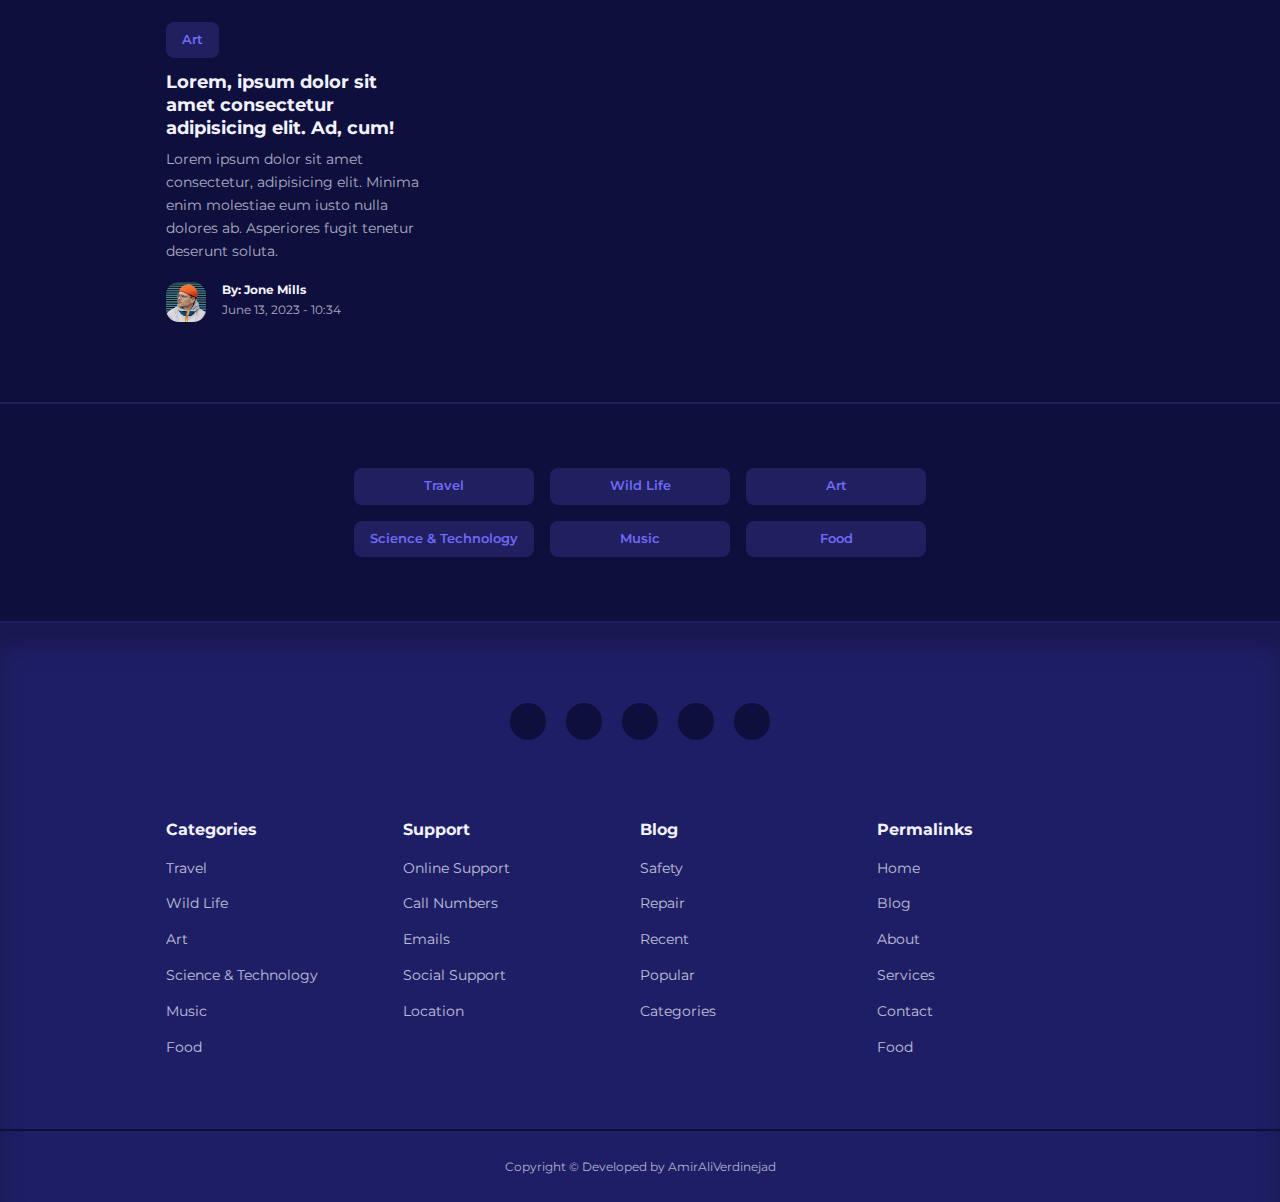
<file: blog.html>
<!DOCTYPE html>
<html lang="en">

<head>
    <meta charset="UTF-8">
    <meta http-equiv="X-UA-Compatible" content="IE=edge">
    <meta name="viewport" content="width=device-width, initial-scale=1.0">
    <title>AMV-Weblog</title>
    <!-- Custome Style -->
    <link rel="stylesheet" href="/Content/css/style.css">
    <!-- FontAwesome CDN -->
    <link rel="stylesheet" href="https://cdnjs.cloudflare.com/ajax/libs/font-awesome/6.3.0/css/all.min.css"
        integrity="sha512-SzlrxWUlpfuzQ+pcUCosxcglQRNAq/DZjVsC0lE40xsADsfeQoEypE+enwcOiGjk/bSuGGKHEyjSoQ1zVisanQ=="
        crossorigin="anonymous" referrerpolicy="no-referrer" />
    <!-- Google Font (MONTSERRAT) -->
    <link href="https://fonts.googleapis.com/css2?family=Montserrat:wght@300;400;500;600;700;800;900&display=swap"
        rel="stylesheet">
</head>

<body>

    <!-- NAV START -->
    <nav>
        <div class="container nav__container">
            <a href="index.html" class="nav__logo">AMVBLOG</a>
            <ul class="nav__items">
                <li><a href="blog.html">Blog</a></li>
                <li><a href="about.html">About</a></li>
                <li><a href="services.html">Services</a></li>
                <li><a href="contact.html">Contact</a></li>
                <li><a href="Signin.html">SignIn</a></li>

                <li class="nav__profile">
                    <div class="avatar">
                        <img src="Content/images/avatar15.jpg" alt="">
                    </div>
                    <ul>
                        <li><a href="dashboard.html">Dashboard</a></li>
                        <li><a href="logout.html">Logout</a></li>
                    </ul>
                </li>
            </ul>

            <button id="open__nav-btn"><i class="fa-solid fa-bars"></i></button>
            <button id="close__nav-btn"><i class="fa-solid fa-xmark"></i></button>
        </div>
    </nav>
    <!-- NAV END -->

    <!-- SEARCH START -->
    <section class="search__bar">
        <form class="container search__bar-container" action="">
            <div>
                <i class="fa-solid fa-magnifying-glass"></i>
                <input type="search" name="" placeholder="Search">
            </div>

            <button type="submit" class="btn">Go</button>
        </form>
    </section>
    <!-- SEARCH END -->

    <!-- POSTS START -->
    <section class="posts">
        <div class="container posts__container">
            <article class="post">
                <div class="post__thumbnail">
                    <img src="Content/images/blog10.jpg" alt="">
                </div>
                <div class="post__info">
                    <a href="" class="category__button">Art</a>
                    <h3 class="post__title"><a href="post.html">Lorem, ipsum dolor sit amet consectetur adipisicing
                            elit. Ad, cum!</a></h3>
                    <p class="post__body">
                        Lorem ipsum dolor sit amet consectetur, adipisicing elit. Minima enim molestiae eum iusto nulla
                        dolores ab. Asperiores fugit tenetur deserunt soluta.
                    </p>
                    <div class="post__author">
                        <div class="post__author-avatar">
                            <img src="Content/images/avatar12.jpg" alt="">
                        </div>
                        <div class="post__author-info">
                            <h5>By: Jone Mills</h5>
                            <small>June 13, 2023 - 10:34</small>
                        </div>
                    </div>
                </div>
            </article>

            <article class="post">
                <div class="post__thumbnail">
                    <img src="Content/images/blog12.jpg" alt="">
                </div>
                <div class="post__info">
                    <a href="" class="category__button">Art</a>
                    <h3 class="post__title"><a href="post.html">Lorem, ipsum dolor sit amet consectetur adipisicing
                            elit. Ad, cum!</a></h3>
                    <p class="post__body">
                        Lorem ipsum dolor sit amet consectetur, adipisicing elit. Minima enim molestiae eum iusto nulla
                        dolores ab. Asperiores fugit tenetur deserunt soluta.
                    </p>
                    <div class="post__author">
                        <div class="post__author-avatar">
                            <img src="Content/images/avatar4.jpg" alt="">
                        </div>
                        <div class="post__author-info">
                            <h5>By: Jone Mills</h5>
                            <small>June 13, 2023 - 10:34</small>
                        </div>
                    </div>
                </div>
            </article>

            <article class="post">
                <div class="post__thumbnail">
                    <img src="Content/images/blog15.jpg" alt="">
                </div>
                <div class="post__info">
                    <a href="" class="category__button">Art</a>
                    <h3 class="post__title"><a href="post.html">Lorem, ipsum dolor sit amet consectetur adipisicing
                            elit. Ad, cum!</a></h3>
                    <p class="post__body">
                        Lorem ipsum dolor sit amet consectetur, adipisicing elit. Minima enim molestiae eum iusto nulla
                        dolores ab. Asperiores fugit tenetur deserunt soluta.
                    </p>
                    <div class="post__author">
                        <div class="post__author-avatar">
                            <img src="Content/images/avatar5.jpg" alt="">
                        </div>
                        <div class="post__author-info">
                            <h5>By: Jone Mills</h5>
                            <small>June 13, 2023 - 10:34</small>
                        </div>
                    </div>
                </div>
            </article>

            <article class="post">
                <div class="post__thumbnail">
                    <img src="Content/images/blog6.jpg" alt="">
                </div>
                <div class="post__info">
                    <a href="" class="category__button">Art</a>
                    <h3 class="post__title"><a href="post.html">Lorem, ipsum dolor sit amet consectetur adipisicing
                            elit. Ad, cum!</a></h3>
                    <p class="post__body">
                        Lorem ipsum dolor sit amet consectetur, adipisicing elit. Minima enim molestiae eum iusto nulla
                        dolores ab. Asperiores fugit tenetur deserunt soluta.
                    </p>
                    <div class="post__author">
                        <div class="post__author-avatar">
                            <img src="Content/images/avatar8.jpg" alt="">
                        </div>
                        <div class="post__author-info">
                            <h5>By: Jone Mills</h5>
                            <small>June 13, 2023 - 10:34</small>
                        </div>
                    </div>
                </div>
            </article>

            <article class="post">
                <div class="post__thumbnail">
                    <img src="Content/images/blog20.jpg" alt="">
                </div>
                <div class="post__info">
                    <a href="" class="category__button">Art</a>
                    <h3 class="post__title"><a href="post.html">Lorem, ipsum dolor sit amet consectetur adipisicing
                            elit. Ad, cum!</a></h3>
                    <p class="post__body">
                        Lorem ipsum dolor sit amet consectetur, adipisicing elit. Minima enim molestiae eum iusto nulla
                        dolores ab. Asperiores fugit tenetur deserunt soluta.
                    </p>
                    <div class="post__author">
                        <div class="post__author-avatar">
                            <img src="Content/images/avatar9.jpg" alt="">
                        </div>
                        <div class="post__author-info">
                            <h5>By: Jone Mills</h5>
                            <small>June 13, 2023 - 10:34</small>
                        </div>
                    </div>
                </div>
            </article>

            <article class="post">
                <div class="post__thumbnail">
                    <img src="Content/images/blog100.jpg" alt="">
                </div>
                <div class="post__info">
                    <a href="" class="category__button">Art</a>
                    <h3 class="post__title"><a href="post.html">Lorem, ipsum dolor sit amet consectetur adipisicing
                            elit. Ad, cum!</a></h3>
                    <p class="post__body">
                        Lorem ipsum dolor sit amet consectetur, adipisicing elit. Minima enim molestiae eum iusto nulla
                        dolores ab. Asperiores fugit tenetur deserunt soluta.
                    </p>
                    <div class="post__author">
                        <div class="post__author-avatar">
                            <img src="Content/images/avatar17.jpg" alt="">
                        </div>
                        <div class="post__author-info">
                            <h5>By: Jone Mills</h5>
                            <small>June 13, 2023 - 10:34</small>
                        </div>
                    </div>
                </div>
            </article>

            <article class="post">
                <div class="post__thumbnail">
                    <img src="Content/images/blog56.jpg" alt="">
                </div>
                <div class="post__info">
                    <a href="" class="category__button">Art</a>
                    <h3 class="post__title"><a href="post.html">Lorem, ipsum dolor sit amet consectetur adipisicing
                            elit. Ad, cum!</a></h3>
                    <p class="post__body">
                        Lorem ipsum dolor sit amet consectetur, adipisicing elit. Minima enim molestiae eum iusto nulla
                        dolores ab. Asperiores fugit tenetur deserunt soluta.
                    </p>
                    <div class="post__author">
                        <div class="post__author-avatar">
                            <img src="Content/images/avatar15.jpg" alt="">
                        </div>
                        <div class="post__author-info">
                            <h5>By: Jone Mills</h5>
                            <small>June 13, 2023 - 10:34</small>
                        </div>
                    </div>
                </div>
            </article>
        </div>
    </section>
    <!-- POSTS END -->

    <!-- CATEGORY BUTTONS START -->
    <section class="category__buttons">
        <div class="container category__buttons-container">
            <a href="" class="category__button">Travel</a>
            <a href="" class="category__button">Wild Life</a>
            <a href="" class="category__button">Art</a>
            <a href="" class="category__button">Science & Technology</a>
            <a href="" class="category__button">Music</a>
            <a href="" class="category__button">Food</a>
        </div>
    </section>
    <!-- CATEGORY BUTTONS END -->

    <!-- FOOTER START -->
    <footer>
        <div class="footer__socials">
            <a href="#" target="_blank"><i class="fa-brands fa-instagram"></i></a>
            <a href="#" target="_blank"><i class="fa-brands fa-youtube"></i></a>
            <a href="#" target="_blank"><i class="fa-brands fa-twitter"></i></a>
            <a href="#" target="_blank"><i class="fa-brands fa-telegram"></i></a>
            <a href="#" target="_blank"><i class="fa-brands fa-whatsapp"></i></a>
        </div>

        <div class="container footer__container">

            <article>
                <h4>Categories</h4>
                <ul>
                    <li><a href="">Travel</a></li>
                    <li><a href="">Wild Life</a></li>
                    <li><a href="">Art</a></li>
                    <li><a href="">Science & Technology</a></li>
                    <li><a href="">Music</a></li>
                    <li><a href="">Food</a></li>
                </ul>
            </article>

            <article>
                <h4>Support</h4>
                <ul>
                    <li><a href="">Online Support</a></li>
                    <li><a href="">Call Numbers</a></li>
                    <li><a href="">Emails</a></li>
                    <li><a href="">Social Support</a></li>
                    <li><a href="">Location</a></li>
                </ul>
            </article>

            <article>
                <h4>Blog</h4>
                <ul>
                    <li><a href="">Safety</a></li>
                    <li><a href="">Repair</a></li>
                    <li><a href="">Recent</a></li>
                    <li><a href="">Popular</a></li>
                    <li><a href="">Categories</a></li>
                </ul>
            </article>

            <article>
                <h4>Permalinks</h4>
                <ul>
                    <li><a href="">Home</a></li>
                    <li><a href="">Blog</a></li>
                    <li><a href="">About</a></li>
                    <li><a href="">Services</a></li>
                    <li><a href="">Contact</a></li>
                    <li><a href="">Food</a></li>
                </ul>
            </article>

        </div>

        <div class="footer__copyright">
            <small>Copyright &copy; Developed by AmirAliVerdinejad</small>
        </div>

    </footer>
    <!-- FOOTER END -->

    <script src="Content/js/Main.js"></script>
</body>

</html>
</file>
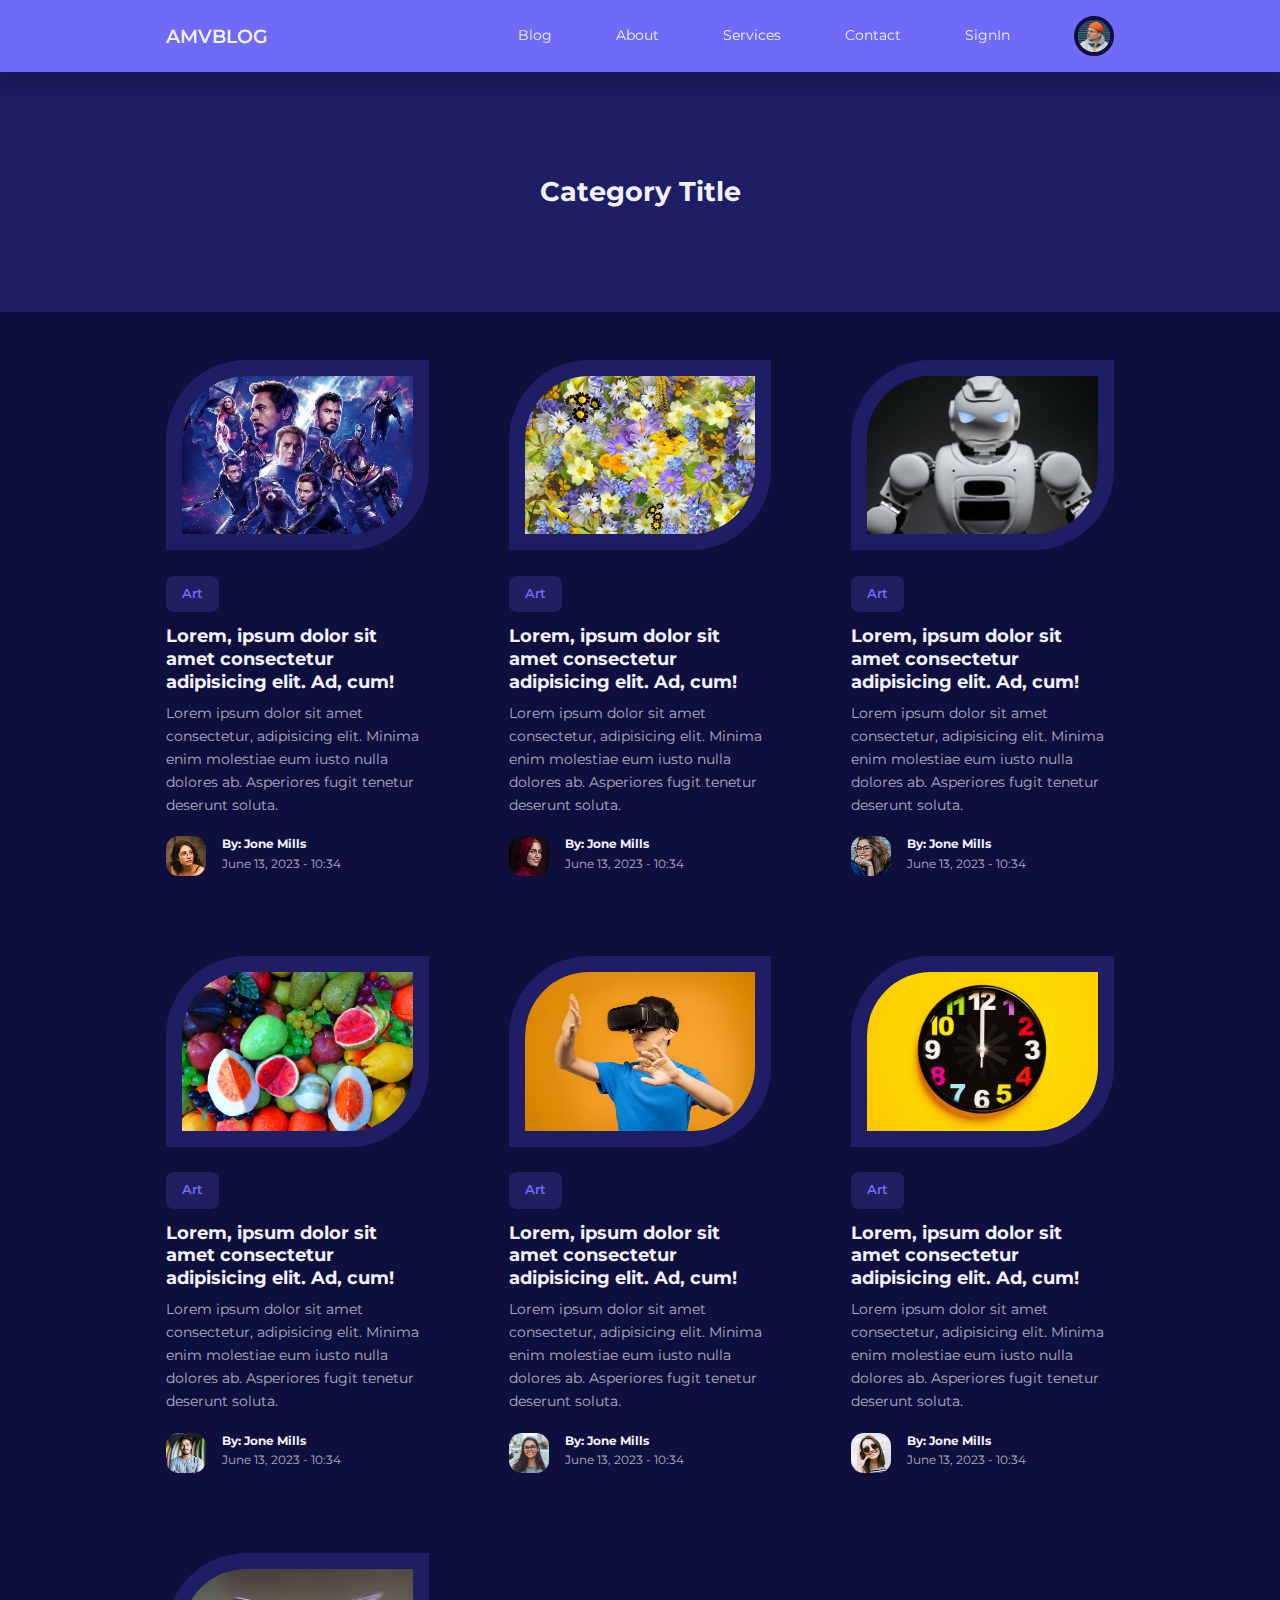
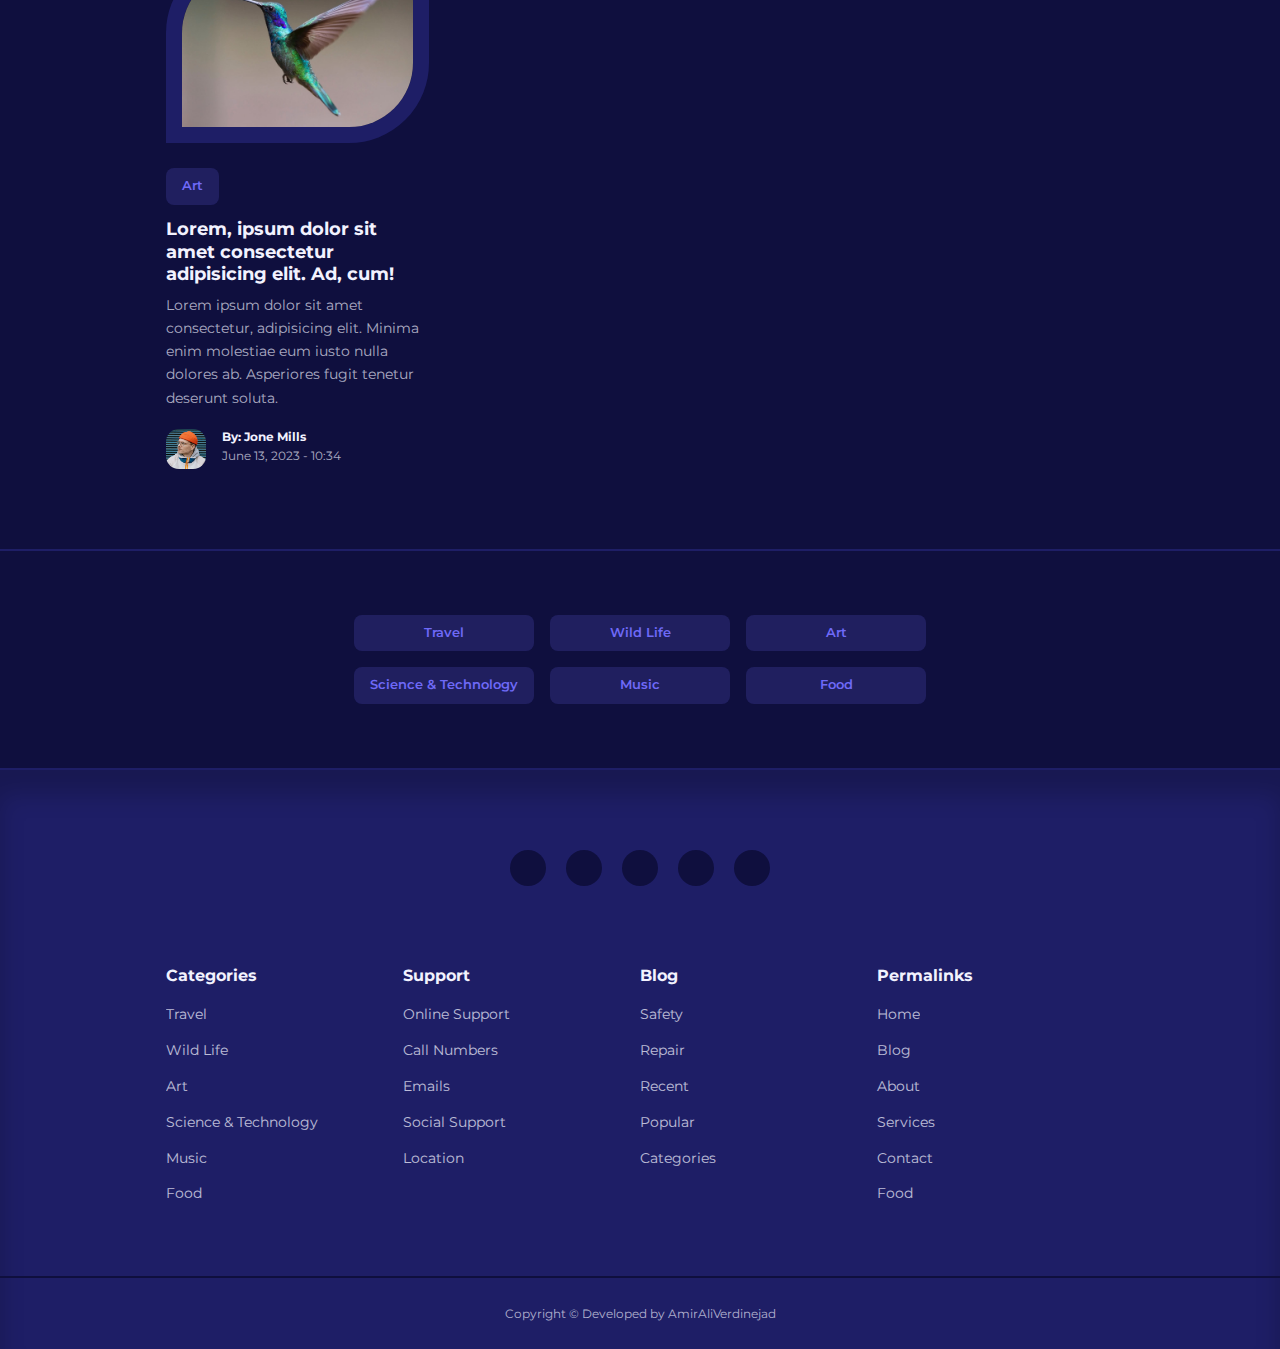
<file: category-posts.html>
<!DOCTYPE html>
<html lang="en">

<head>
    <meta charset="UTF-8">
    <meta http-equiv="X-UA-Compatible" content="IE=edge">
    <meta name="viewport" content="width=device-width, initial-scale=1.0">
    <title>AMV-Weblog</title>
    <!-- Custome Style -->
    <link rel="stylesheet" href="/Content/css/style.css">
    <!-- FontAwesome CDN -->
    <link rel="stylesheet" href="https://cdnjs.cloudflare.com/ajax/libs/font-awesome/6.3.0/css/all.min.css"
        integrity="sha512-SzlrxWUlpfuzQ+pcUCosxcglQRNAq/DZjVsC0lE40xsADsfeQoEypE+enwcOiGjk/bSuGGKHEyjSoQ1zVisanQ=="
        crossorigin="anonymous" referrerpolicy="no-referrer" />
    <!-- Google Font (MONTSERRAT) -->
    <link href="https://fonts.googleapis.com/css2?family=Montserrat:wght@300;400;500;600;700;800;900&display=swap"
        rel="stylesheet">
</head>

<body>

    <!-- NAV START -->
    <nav>
        <div class="container nav__container">
            <a href="index.html" class="nav__logo">AMVBLOG</a>
            <ul class="nav__items">
                <li><a href="blog.html">Blog</a></li>
                <li><a href="about.html">About</a></li>
                <li><a href="services.html">Services</a></li>
                <li><a href="contact.html">Contact</a></li>
                <li><a href="Signin.html">SignIn</a></li>

                <li class="nav__profile">
                    <div class="avatar">
                        <img src="Content/images/avatar15.jpg" alt="">
                    </div>
                    <ul>
                        <li><a href="dashboard.html">Dashboard</a></li>
                        <li><a href="logout.html">Logout</a></li>
                    </ul>
                </li>
            </ul>

            <button id="open__nav-btn"><i class="fa-solid fa-bars"></i></button>
            <button id="close__nav-btn"><i class="fa-solid fa-xmark"></i></button>
        </div>
    </nav>
    <!-- NAV END -->


    <!-- CATEGORY TITLE START -->
    <header class="category__title">
        <h2>Category Title</h2>

    </header>
    <!-- CATEGORY TITLE END -->



    <!-- POSTS START -->
    <section class="posts">
        <div class="container posts__container">
            <article class="post">
                <div class="post__thumbnail">
                    <img src="Content/images/blog10.jpg" alt="">
                </div>
                <div class="post__info">
                    <a href="" class="category__button">Art</a>
                    <h3 class="post__title"><a href="post.html">Lorem, ipsum dolor sit amet consectetur adipisicing
                            elit. Ad, cum!</a></h3>
                    <p class="post__body">
                        Lorem ipsum dolor sit amet consectetur, adipisicing elit. Minima enim molestiae eum iusto nulla
                        dolores ab. Asperiores fugit tenetur deserunt soluta.
                    </p>
                    <div class="post__author">
                        <div class="post__author-avatar">
                            <img src="Content/images/avatar12.jpg" alt="">
                        </div>
                        <div class="post__author-info">
                            <h5>By: Jone Mills</h5>
                            <small>June 13, 2023 - 10:34</small>
                        </div>
                    </div>
                </div>
            </article>

            <article class="post">
                <div class="post__thumbnail">
                    <img src="Content/images/blog12.jpg" alt="">
                </div>
                <div class="post__info">
                    <a href="" class="category__button">Art</a>
                    <h3 class="post__title"><a href="post.html">Lorem, ipsum dolor sit amet consectetur adipisicing
                            elit. Ad, cum!</a></h3>
                    <p class="post__body">
                        Lorem ipsum dolor sit amet consectetur, adipisicing elit. Minima enim molestiae eum iusto nulla
                        dolores ab. Asperiores fugit tenetur deserunt soluta.
                    </p>
                    <div class="post__author">
                        <div class="post__author-avatar">
                            <img src="Content/images/avatar4.jpg" alt="">
                        </div>
                        <div class="post__author-info">
                            <h5>By: Jone Mills</h5>
                            <small>June 13, 2023 - 10:34</small>
                        </div>
                    </div>
                </div>
            </article>

            <article class="post">
                <div class="post__thumbnail">
                    <img src="Content/images/blog15.jpg" alt="">
                </div>
                <div class="post__info">
                    <a href="" class="category__button">Art</a>
                    <h3 class="post__title"><a href="post.html">Lorem, ipsum dolor sit amet consectetur adipisicing
                            elit. Ad, cum!</a></h3>
                    <p class="post__body">
                        Lorem ipsum dolor sit amet consectetur, adipisicing elit. Minima enim molestiae eum iusto nulla
                        dolores ab. Asperiores fugit tenetur deserunt soluta.
                    </p>
                    <div class="post__author">
                        <div class="post__author-avatar">
                            <img src="Content/images/avatar5.jpg" alt="">
                        </div>
                        <div class="post__author-info">
                            <h5>By: Jone Mills</h5>
                            <small>June 13, 2023 - 10:34</small>
                        </div>
                    </div>
                </div>
            </article>

            <article class="post">
                <div class="post__thumbnail">
                    <img src="Content/images/blog6.jpg" alt="">
                </div>
                <div class="post__info">
                    <a href="" class="category__button">Art</a>
                    <h3 class="post__title"><a href="post.html">Lorem, ipsum dolor sit amet consectetur adipisicing
                            elit. Ad, cum!</a></h3>
                    <p class="post__body">
                        Lorem ipsum dolor sit amet consectetur, adipisicing elit. Minima enim molestiae eum iusto nulla
                        dolores ab. Asperiores fugit tenetur deserunt soluta.
                    </p>
                    <div class="post__author">
                        <div class="post__author-avatar">
                            <img src="Content/images/avatar8.jpg" alt="">
                        </div>
                        <div class="post__author-info">
                            <h5>By: Jone Mills</h5>
                            <small>June 13, 2023 - 10:34</small>
                        </div>
                    </div>
                </div>
            </article>

            <article class="post">
                <div class="post__thumbnail">
                    <img src="Content/images/blog20.jpg" alt="">
                </div>
                <div class="post__info">
                    <a href="" class="category__button">Art</a>
                    <h3 class="post__title"><a href="post.html">Lorem, ipsum dolor sit amet consectetur adipisicing
                            elit. Ad, cum!</a></h3>
                    <p class="post__body">
                        Lorem ipsum dolor sit amet consectetur, adipisicing elit. Minima enim molestiae eum iusto nulla
                        dolores ab. Asperiores fugit tenetur deserunt soluta.
                    </p>
                    <div class="post__author">
                        <div class="post__author-avatar">
                            <img src="Content/images/avatar9.jpg" alt="">
                        </div>
                        <div class="post__author-info">
                            <h5>By: Jone Mills</h5>
                            <small>June 13, 2023 - 10:34</small>
                        </div>
                    </div>
                </div>
            </article>

            <article class="post">
                <div class="post__thumbnail">
                    <img src="Content/images/blog100.jpg" alt="">
                </div>
                <div class="post__info">
                    <a href="" class="category__button">Art</a>
                    <h3 class="post__title"><a href="post.html">Lorem, ipsum dolor sit amet consectetur adipisicing
                            elit. Ad, cum!</a></h3>
                    <p class="post__body">
                        Lorem ipsum dolor sit amet consectetur, adipisicing elit. Minima enim molestiae eum iusto nulla
                        dolores ab. Asperiores fugit tenetur deserunt soluta.
                    </p>
                    <div class="post__author">
                        <div class="post__author-avatar">
                            <img src="Content/images/avatar17.jpg" alt="">
                        </div>
                        <div class="post__author-info">
                            <h5>By: Jone Mills</h5>
                            <small>June 13, 2023 - 10:34</small>
                        </div>
                    </div>
                </div>
            </article>

            <article class="post">
                <div class="post__thumbnail">
                    <img src="Content/images/blog56.jpg" alt="">
                </div>
                <div class="post__info">
                    <a href="" class="category__button">Art</a>
                    <h3 class="post__title"><a href="post.html">Lorem, ipsum dolor sit amet consectetur adipisicing
                            elit. Ad, cum!</a></h3>
                    <p class="post__body">
                        Lorem ipsum dolor sit amet consectetur, adipisicing elit. Minima enim molestiae eum iusto nulla
                        dolores ab. Asperiores fugit tenetur deserunt soluta.
                    </p>
                    <div class="post__author">
                        <div class="post__author-avatar">
                            <img src="Content/images/avatar15.jpg" alt="">
                        </div>
                        <div class="post__author-info">
                            <h5>By: Jone Mills</h5>
                            <small>June 13, 2023 - 10:34</small>
                        </div>
                    </div>
                </div>
            </article>
        </div>
    </section>
    <!-- POSTS END -->

    <!-- CATEGORY BUTTONS START -->
    <section class="category__buttons">
        <div class="container category__buttons-container">
            <a href="" class="category__button">Travel</a>
            <a href="" class="category__button">Wild Life</a>
            <a href="" class="category__button">Art</a>
            <a href="" class="category__button">Science & Technology</a>
            <a href="" class="category__button">Music</a>
            <a href="" class="category__button">Food</a>
        </div>
    </section>
    <!-- CATEGORY BUTTONS END -->

    <!-- FOOTER START -->
    <footer>
        <div class="footer__socials">
            <a href="#" target="_blank"><i class="fa-brands fa-instagram"></i></a>
            <a href="#" target="_blank"><i class="fa-brands fa-youtube"></i></a>
            <a href="#" target="_blank"><i class="fa-brands fa-twitter"></i></a>
            <a href="#" target="_blank"><i class="fa-brands fa-telegram"></i></a>
            <a href="#" target="_blank"><i class="fa-brands fa-whatsapp"></i></a>
        </div>

        <div class="container footer__container">

            <article>
                <h4>Categories</h4>
                <ul>
                    <li><a href="">Travel</a></li>
                    <li><a href="">Wild Life</a></li>
                    <li><a href="">Art</a></li>
                    <li><a href="">Science & Technology</a></li>
                    <li><a href="">Music</a></li>
                    <li><a href="">Food</a></li>
                </ul>
            </article>

            <article>
                <h4>Support</h4>
                <ul>
                    <li><a href="">Online Support</a></li>
                    <li><a href="">Call Numbers</a></li>
                    <li><a href="">Emails</a></li>
                    <li><a href="">Social Support</a></li>
                    <li><a href="">Location</a></li>
                </ul>
            </article>

            <article>
                <h4>Blog</h4>
                <ul>
                    <li><a href="">Safety</a></li>
                    <li><a href="">Repair</a></li>
                    <li><a href="">Recent</a></li>
                    <li><a href="">Popular</a></li>
                    <li><a href="">Categories</a></li>
                </ul>
            </article>

            <article>
                <h4>Permalinks</h4>
                <ul>
                    <li><a href="">Home</a></li>
                    <li><a href="">Blog</a></li>
                    <li><a href="">About</a></li>
                    <li><a href="">Services</a></li>
                    <li><a href="">Contact</a></li>
                    <li><a href="">Food</a></li>
                </ul>
            </article>

        </div>

        <div class="footer__copyright">
            <small>Copyright &copy; Developed by AmirAliVerdinejad</small>
        </div>

    </footer>
    <!-- FOOTER END -->

    <script src="Content/js/Main.js"></script>
</body>

</html>
</file>
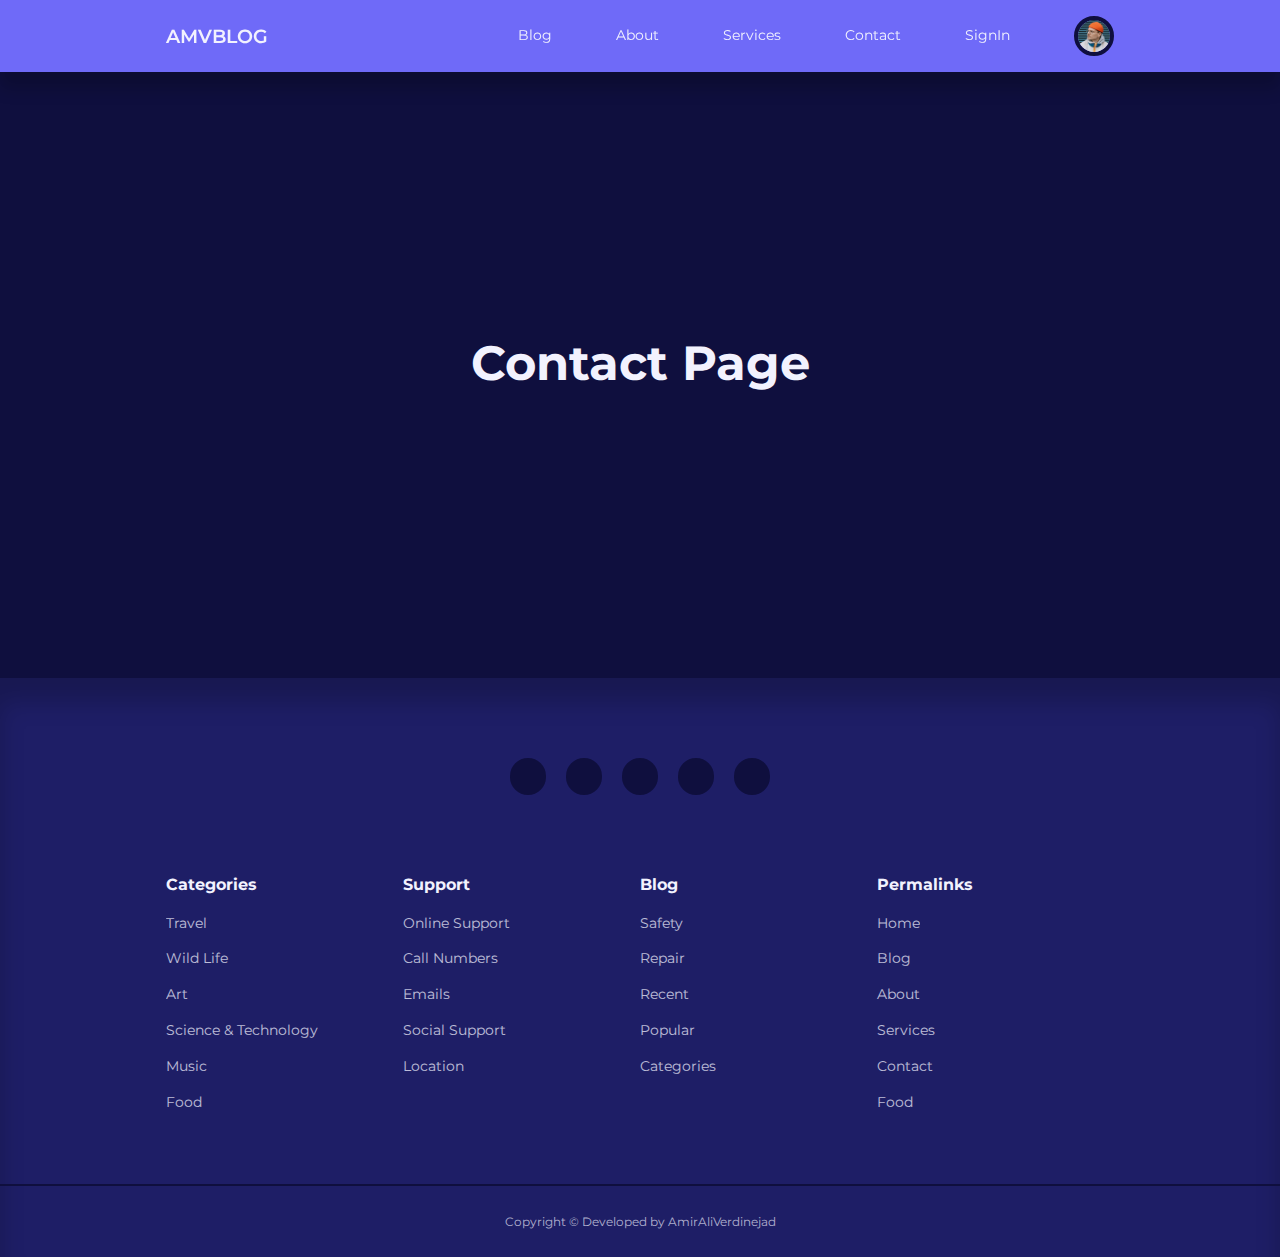
<file: contact.html>
<!DOCTYPE html>
<html lang="en">

<head>
    <meta charset="UTF-8">
    <meta http-equiv="X-UA-Compatible" content="IE=edge">
    <meta name="viewport" content="width=device-width, initial-scale=1.0">
    <title>AMV-Weblog</title>
    <!-- Custome Style -->
    <link rel="stylesheet" href="/Content/css/style.css">
    <!-- FontAwesome CDN -->
    <link rel="stylesheet" href="https://cdnjs.cloudflare.com/ajax/libs/font-awesome/6.3.0/css/all.min.css"
        integrity="sha512-SzlrxWUlpfuzQ+pcUCosxcglQRNAq/DZjVsC0lE40xsADsfeQoEypE+enwcOiGjk/bSuGGKHEyjSoQ1zVisanQ=="
        crossorigin="anonymous" referrerpolicy="no-referrer" />
    <!-- Google Font (MONTSERRAT) -->
    <link href="https://fonts.googleapis.com/css2?family=Montserrat:wght@300;400;500;600;700;800;900&display=swap"
        rel="stylesheet">
</head>

<body>

    <!-- NAV START -->
    <nav>
        <div class="container nav__container">
            <a href="index.html" class="nav__logo">AMVBLOG</a>
            <ul class="nav__items">
                <li><a href="blog.html">Blog</a></li>
                <li><a href="about.html">About</a></li>
                <li><a href="services.html">Services</a></li>
                <li><a href="contact.html">Contact</a></li>
                <li><a href="Signin.html">SignIn</a></li>

                <li class="nav__profile">
                    <div class="avatar">
                        <img src="Content/images/avatar15.jpg" alt="">
                    </div>
                    <ul>
                        <li><a href="dashboard.html">Dashboard</a></li>
                        <li><a href="logout.html">Logout</a></li>
                    </ul>
                </li>
            </ul>

            <button id="open__nav-btn"><i class="fa-solid fa-bars"></i></button>
            <button id="close__nav-btn"><i class="fa-solid fa-xmark"></i></button>
        </div>
    </nav>
    <!-- NAV END -->


    <section class="empty__page">
        <h1>Contact Page</h1>
    </section>
    

    <!-- FOOTER START -->
    <footer>
        <div class="footer__socials">
            <a href="#" target="_blank"><i class="fa-brands fa-instagram"></i></a>
            <a href="#" target="_blank"><i class="fa-brands fa-youtube"></i></a>
            <a href="#" target="_blank"><i class="fa-brands fa-twitter"></i></a>
            <a href="#" target="_blank"><i class="fa-brands fa-telegram"></i></a>
            <a href="#" target="_blank"><i class="fa-brands fa-whatsapp"></i></a>
        </div>

        <div class="container footer__container">

            <article>
                <h4>Categories</h4>
                <ul>
                    <li><a href="">Travel</a></li>
                    <li><a href="">Wild Life</a></li>
                    <li><a href="">Art</a></li>
                    <li><a href="">Science & Technology</a></li>
                    <li><a href="">Music</a></li>
                    <li><a href="">Food</a></li>
                </ul>
            </article>

            <article>
                <h4>Support</h4>
                <ul>
                    <li><a href="">Online Support</a></li>
                    <li><a href="">Call Numbers</a></li>
                    <li><a href="">Emails</a></li>
                    <li><a href="">Social Support</a></li>
                    <li><a href="">Location</a></li>
                </ul>
            </article>

            <article>
                <h4>Blog</h4>
                <ul>
                    <li><a href="">Safety</a></li>
                    <li><a href="">Repair</a></li>
                    <li><a href="">Recent</a></li>
                    <li><a href="">Popular</a></li>
                    <li><a href="">Categories</a></li>
                </ul>
            </article>

            <article>
                <h4>Permalinks</h4>
                <ul>
                    <li><a href="">Home</a></li>
                    <li><a href="">Blog</a></li>
                    <li><a href="">About</a></li>
                    <li><a href="">Services</a></li>
                    <li><a href="">Contact</a></li>
                    <li><a href="">Food</a></li>
                </ul>
            </article>

        </div>

        <div class="footer__copyright">
            <small>Copyright &copy; Developed by AmirAliVerdinejad</small>
        </div>

    </footer>
    <!-- FOOTER END -->

    <script src="Content/js/Main.js"></script>
</body>

</html>
</file>
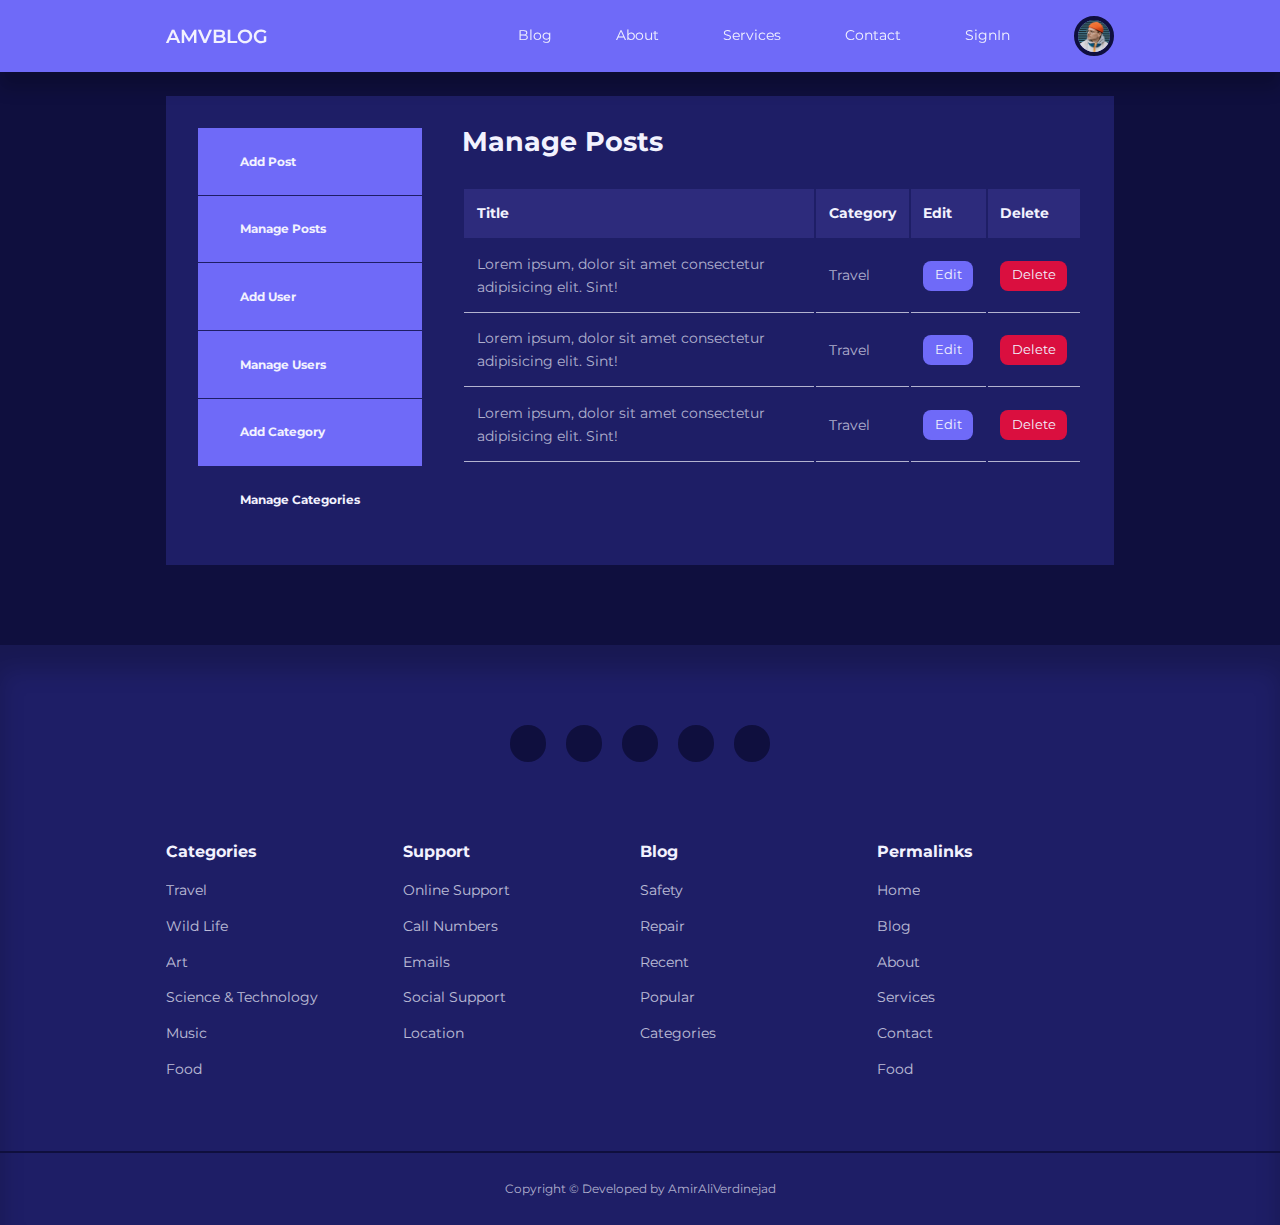
<file: dashboard.html>
<!DOCTYPE html>
<html lang="en">

<head>
    <meta charset="UTF-8">
    <meta http-equiv="X-UA-Compatible" content="IE=edge">
    <meta name="viewport" content="width=device-width, initial-scale=1.0">
    <title>AMV-Weblog</title>
    <!-- Custome Style -->
    <link rel="stylesheet" href="/Content/css/style.css">
    <!-- FontAwesome CDN -->
    <link rel="stylesheet" href="https://cdnjs.cloudflare.com/ajax/libs/font-awesome/6.3.0/css/all.min.css"
        integrity="sha512-SzlrxWUlpfuzQ+pcUCosxcglQRNAq/DZjVsC0lE40xsADsfeQoEypE+enwcOiGjk/bSuGGKHEyjSoQ1zVisanQ=="
        crossorigin="anonymous" referrerpolicy="no-referrer" />
    <!-- Google Font (MONTSERRAT) -->
    <link href="https://fonts.googleapis.com/css2?family=Montserrat:wght@300;400;500;600;700;800;900&display=swap"
        rel="stylesheet">
</head>

<body>

    <!-- NAV START -->
    <nav>
        <div class="container nav__container">
            <a href="index.html" class="nav__logo">AMVBLOG</a>
            <ul class="nav__items">
                <li><a href="blog.html">Blog</a></li>
                <li><a href="about.html">About</a></li>
                <li><a href="services.html">Services</a></li>
                <li><a href="contact.html">Contact</a></li>
                <li><a href="Signin.html">SignIn</a></li>

                <li class="nav__profile">
                    <div class="avatar">
                        <img src="Content/images/avatar15.jpg" alt="">
                    </div>
                    <ul>
                        <li><a href="dashboard.html">Dashboard</a></li>
                        <li><a href="logout.html">Logout</a></li>
                    </ul>
                </li>
            </ul>

            <button id="open__nav-btn"><i class="fa-solid fa-bars"></i></button>
            <button id="close__nav-btn"><i class="fa-solid fa-xmark"></i></button>
        </div>
    </nav>
    <!-- NAV END -->

    <section class="dashboard">
        <div class="container dashboard__container">
            <button id="show__sidebar-btn" class="sidebar__toggle"><i class="fa-solid fa-angle-right"></i></button>
            <button id="hide__sidebar-btn" class="sidebar__toggle"><i class="fa-solid fa-angle-left"></i></button>
            <aside>
                <ul>
                    <li>
                        <a href="add-post.html"><i class="fa-solid fa-pen"></i>
                            <h5>Add Post</h5>
                        </a>
                    </li>
                    <li>
                        <a href="manage-posts.html"><i class="fa-solid fa-bars-progress"></i>
                            <h5>Manage Posts</h5>
                        </a>
                    </li>
                    <li>
                        <a href="add-user.html"><i class="fa-solid fa-user-plus"></i>
                            <h5>Add User</h5>
                        </a>
                    </li>
                    <li>
                        <a href="manage-users.html"><i class="fa-solid fa-users"></i>
                            <h5>Manage Users</h5>
                        </a>
                    </li>
                    <li>
                        <a href="add-category.html"><i class="fa-regular fa-pen-to-square"></i>
                            <h5>Add Category</h5>
                        </a>
                    </li>
                    <li>
                        <a href="manage-categories.html" class="active"><i class="fa-solid fa-list"></i>
                            <h5>Manage Categories</h5>
                        </a>
                    </li>
                </ul>
            </aside>
            <main>
                <h2>Manage Posts</h2>
                <table>
                    <thead>
                        <tr>
                            <th>Title</th>
                            <th>Category</th>
                            <th>Edit</th>
                            <th>Delete</th>
                        </tr>
                    </thead>
                    <tbody>
                        <tr>
                            <td>Lorem ipsum, dolor sit amet consectetur adipisicing elit. Sint!</td>
                            <td>Travel</td>
                            <td><a href="edit-category.html" class="btn sm">Edit</a></td>
                            <td><a href="delete-category.html" class="btn sm danger">Delete</a></td>
                        </tr>
                        <tr>
                            <td>Lorem ipsum, dolor sit amet consectetur adipisicing elit. Sint!</td>
                            <td>Travel</td>
                            <td><a href="edit-category.html" class="btn sm">Edit</a></td>
                            <td><a href="delete-category.html" class="btn sm danger">Delete</a></td>
                        </tr>
                        <tr>
                            <td>Lorem ipsum, dolor sit amet consectetur adipisicing elit. Sint!</td>
                            <td>Travel</td>
                            <td><a href="edit-category.html" class="btn sm">Edit</a></td>
                            <td><a href="delete-category.html" class="btn sm danger">Delete</a></td>
                        </tr>
                    </tbody>
                </table>
            </main>
        </div>
    </section>


    <!-- FOOTER START -->
    <footer>
        <div class="footer__socials">
            <a href="#" target="_blank"><i class="fa-brands fa-instagram"></i></a>
            <a href="#" target="_blank"><i class="fa-brands fa-youtube"></i></a>
            <a href="#" target="_blank"><i class="fa-brands fa-twitter"></i></a>
            <a href="#" target="_blank"><i class="fa-brands fa-telegram"></i></a>
            <a href="#" target="_blank"><i class="fa-brands fa-whatsapp"></i></a>
        </div>

        <div class="container footer__container">

            <article>
                <h4>Categories</h4>
                <ul>
                    <li><a href="">Travel</a></li>
                    <li><a href="">Wild Life</a></li>
                    <li><a href="">Art</a></li>
                    <li><a href="">Science & Technology</a></li>
                    <li><a href="">Music</a></li>
                    <li><a href="">Food</a></li>
                </ul>
            </article>

            <article>
                <h4>Support</h4>
                <ul>
                    <li><a href="">Online Support</a></li>
                    <li><a href="">Call Numbers</a></li>
                    <li><a href="">Emails</a></li>
                    <li><a href="">Social Support</a></li>
                    <li><a href="">Location</a></li>
                </ul>
            </article>

            <article>
                <h4>Blog</h4>
                <ul>
                    <li><a href="">Safety</a></li>
                    <li><a href="">Repair</a></li>
                    <li><a href="">Recent</a></li>
                    <li><a href="">Popular</a></li>
                    <li><a href="">Categories</a></li>
                </ul>
            </article>

            <article>
                <h4>Permalinks</h4>
                <ul>
                    <li><a href="">Home</a></li>
                    <li><a href="">Blog</a></li>
                    <li><a href="">About</a></li>
                    <li><a href="">Services</a></li>
                    <li><a href="">Contact</a></li>
                    <li><a href="">Food</a></li>
                </ul>
            </article>

        </div>

        <div class="footer__copyright">
            <small>Copyright &copy; Developed by AmirAliVerdinejad</small>
        </div>

    </footer>
    <!-- FOOTER END -->

    <script src="Content/js/Main.js"></script>
</body>

</html>
</file>
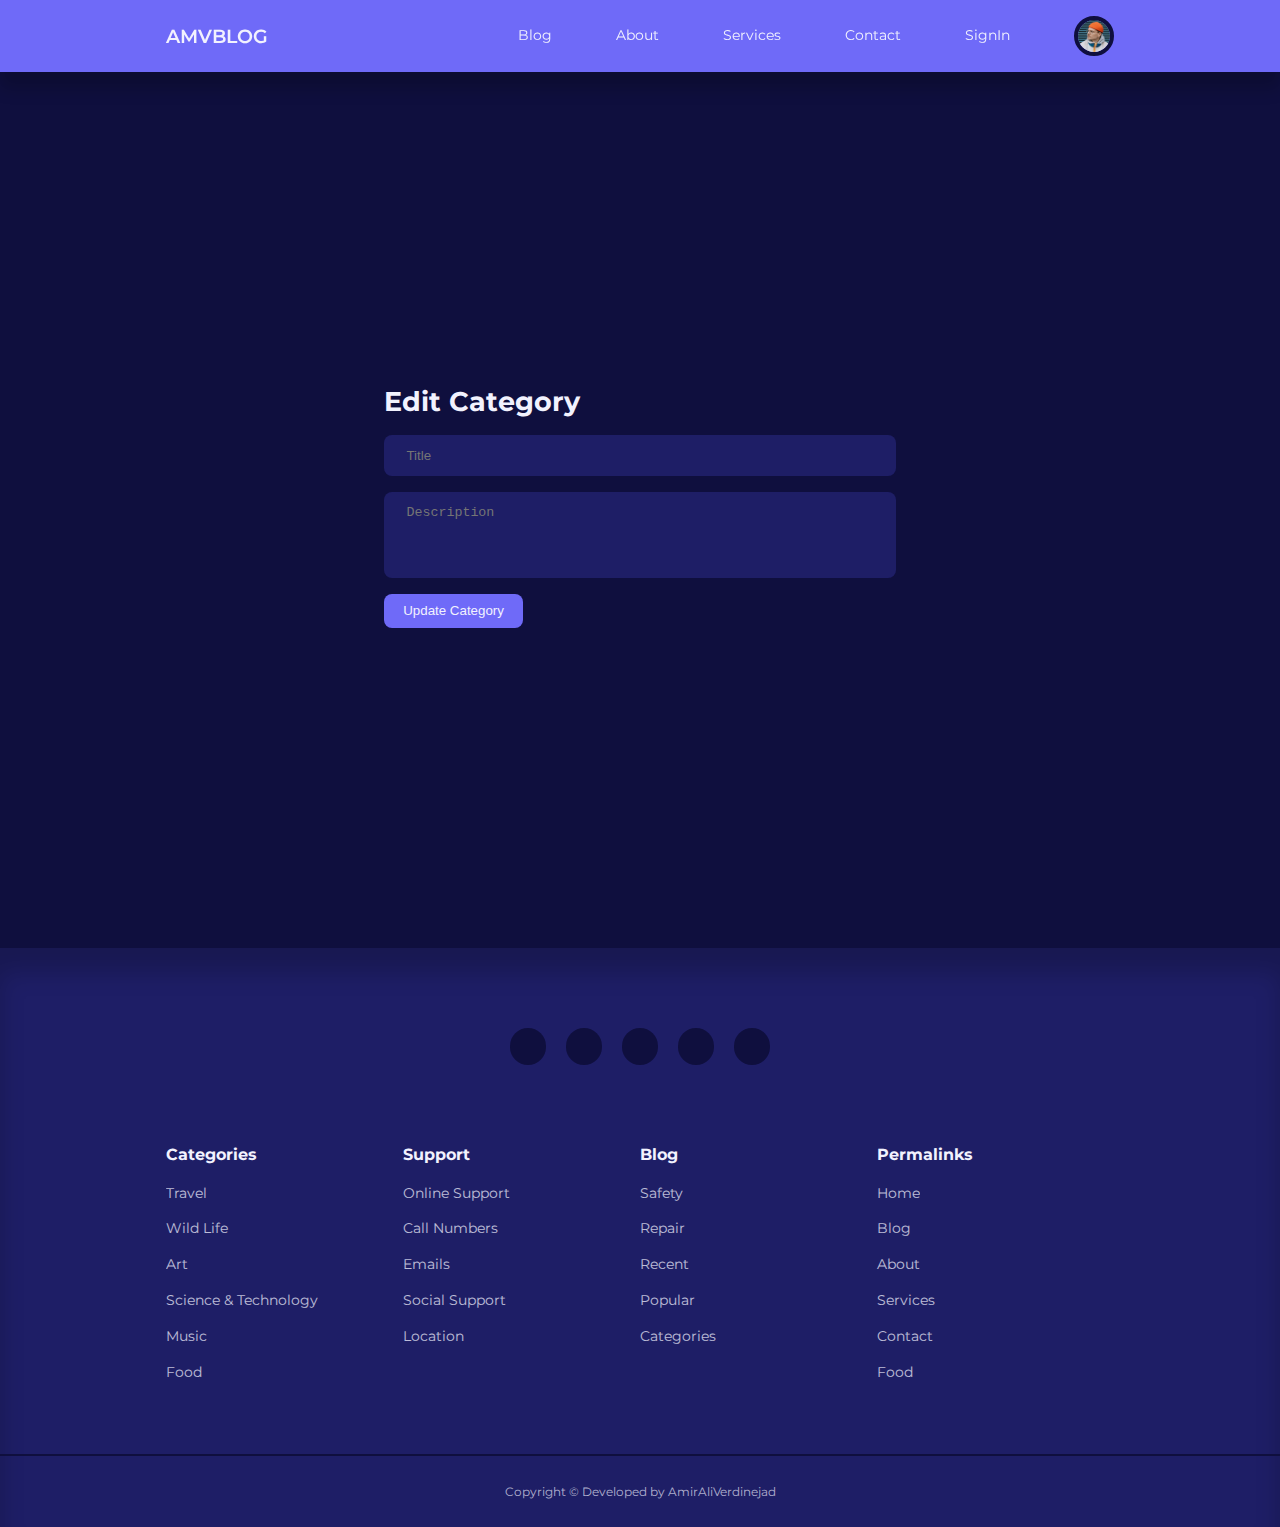
<file: edit-category.html>
<!DOCTYPE html>
<html lang="en">

<head>
    <meta charset="UTF-8">
    <meta http-equiv="X-UA-Compatible" content="IE=edge">
    <meta name="viewport" content="width=device-width, initial-scale=1.0">
    <title>AMV-Weblog</title>
    <!-- Custome Style -->
    <link rel="stylesheet" href="/Content/css/style.css">
    <!-- FontAwesome CDN -->
    <link rel="stylesheet" href="https://cdnjs.cloudflare.com/ajax/libs/font-awesome/6.3.0/css/all.min.css"
        integrity="sha512-SzlrxWUlpfuzQ+pcUCosxcglQRNAq/DZjVsC0lE40xsADsfeQoEypE+enwcOiGjk/bSuGGKHEyjSoQ1zVisanQ=="
        crossorigin="anonymous" referrerpolicy="no-referrer" />
    <!-- Google Font (MONTSERRAT) -->
    <link href="https://fonts.googleapis.com/css2?family=Montserrat:wght@300;400;500;600;700;800;900&display=swap"
        rel="stylesheet">
</head>

<body>

    <!-- NAV START -->
    <nav>
        <div class="container nav__container">
            <a href="index.html" class="nav__logo">AMVBLOG</a>
            <ul class="nav__items">
                <li><a href="blog.html">Blog</a></li>
                <li><a href="about.html">About</a></li>
                <li><a href="services.html">Services</a></li>
                <li><a href="contact.html">Contact</a></li>
                <li><a href="Signin.html">SignIn</a></li>

                <li class="nav__profile">
                    <div class="avatar">
                        <img src="Content/images/avatar15.jpg" alt="">
                    </div>
                    <ul>
                        <li><a href="dashboard.html">Dashboard</a></li>
                        <li><a href="logout.html">Logout</a></li>
                    </ul>
                </li>
            </ul>

            <button id="open__nav-btn"><i class="fa-solid fa-bars"></i></button>
            <button id="close__nav-btn"><i class="fa-solid fa-xmark"></i></button>
        </div>
    </nav>
    <!-- NAV END -->


    <section class="form__section">
        <div class="container form__section-container">
            <h2>Edit Category</h2>
            <!-- <div class="alert__message error">
                <p>This is an error message</p>
            </div> -->
            <form action="">
                <input type="text" placeholder="Title">
                <textarea rows="4" placeholder="Description"></textarea>
                <button class="btn" type="submit">Update Category</button>
            </form>
        </div>
    </section>


    <!-- FOOTER START -->
    <footer>
        <div class="footer__socials">
            <a href="#" target="_blank"><i class="fa-brands fa-instagram"></i></a>
            <a href="#" target="_blank"><i class="fa-brands fa-youtube"></i></a>
            <a href="#" target="_blank"><i class="fa-brands fa-twitter"></i></a>
            <a href="#" target="_blank"><i class="fa-brands fa-telegram"></i></a>
            <a href="#" target="_blank"><i class="fa-brands fa-whatsapp"></i></a>
        </div>

        <div class="container footer__container">

            <article>
                <h4>Categories</h4>
                <ul>
                    <li><a href="">Travel</a></li>
                    <li><a href="">Wild Life</a></li>
                    <li><a href="">Art</a></li>
                    <li><a href="">Science & Technology</a></li>
                    <li><a href="">Music</a></li>
                    <li><a href="">Food</a></li>
                </ul>
            </article>

            <article>
                <h4>Support</h4>
                <ul>
                    <li><a href="">Online Support</a></li>
                    <li><a href="">Call Numbers</a></li>
                    <li><a href="">Emails</a></li>
                    <li><a href="">Social Support</a></li>
                    <li><a href="">Location</a></li>
                </ul>
            </article>

            <article>
                <h4>Blog</h4>
                <ul>
                    <li><a href="">Safety</a></li>
                    <li><a href="">Repair</a></li>
                    <li><a href="">Recent</a></li>
                    <li><a href="">Popular</a></li>
                    <li><a href="">Categories</a></li>
                </ul>
            </article>

            <article>
                <h4>Permalinks</h4>
                <ul>
                    <li><a href="">Home</a></li>
                    <li><a href="">Blog</a></li>
                    <li><a href="">About</a></li>
                    <li><a href="">Services</a></li>
                    <li><a href="">Contact</a></li>
                    <li><a href="">Food</a></li>
                </ul>
            </article>

        </div>

        <div class="footer__copyright">
            <small>Copyright &copy; Developed by AmirAliVerdinejad</small>
        </div>

    </footer>
    <!-- FOOTER END -->

    <script src="Content/js/Main.js"></script>
</body>

</html>
</file>
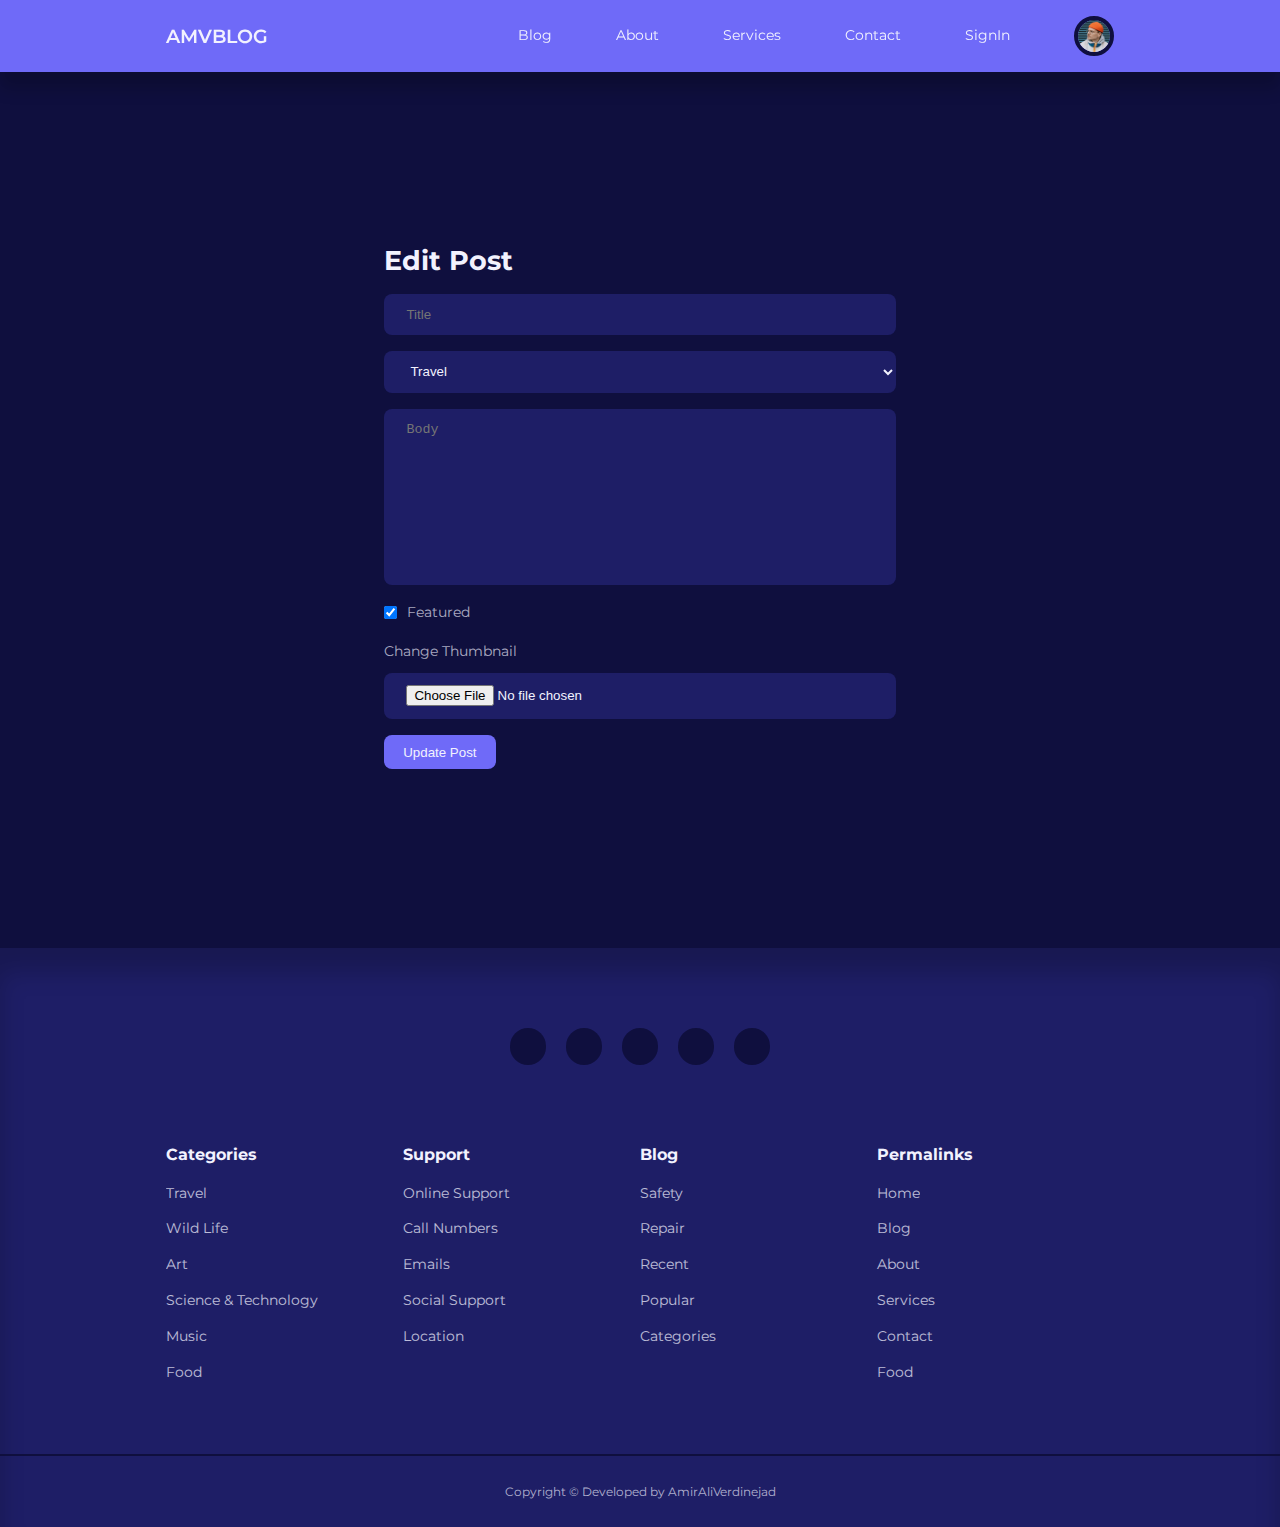
<file: edit-post.html>
<!DOCTYPE html>
<html lang="en">

<head>
    <meta charset="UTF-8">
    <meta http-equiv="X-UA-Compatible" content="IE=edge">
    <meta name="viewport" content="width=device-width, initial-scale=1.0">
    <title>AMV-Weblog</title>
    <!-- Custome Style -->
    <link rel="stylesheet" href="/Content/css/style.css">
    <!-- FontAwesome CDN -->
    <link rel="stylesheet" href="https://cdnjs.cloudflare.com/ajax/libs/font-awesome/6.3.0/css/all.min.css"
        integrity="sha512-SzlrxWUlpfuzQ+pcUCosxcglQRNAq/DZjVsC0lE40xsADsfeQoEypE+enwcOiGjk/bSuGGKHEyjSoQ1zVisanQ=="
        crossorigin="anonymous" referrerpolicy="no-referrer" />
    <!-- Google Font (MONTSERRAT) -->
    <link href="https://fonts.googleapis.com/css2?family=Montserrat:wght@300;400;500;600;700;800;900&display=swap"
        rel="stylesheet">
</head>

<body>

    <!-- NAV START -->
    <nav>
        <div class="container nav__container">
            <a href="index.html" class="nav__logo">AMVBLOG</a>
            <ul class="nav__items">
                <li><a href="blog.html">Blog</a></li>
                <li><a href="about.html">About</a></li>
                <li><a href="services.html">Services</a></li>
                <li><a href="contact.html">Contact</a></li>
                <li><a href="Signin.html">SignIn</a></li>

                <li class="nav__profile">
                    <div class="avatar">
                        <img src="Content/images/avatar15.jpg" alt="">
                    </div>
                    <ul>
                        <li><a href="dashboard.html">Dashboard</a></li>
                        <li><a href="logout.html">Logout</a></li>
                    </ul>
                </li>
            </ul>

            <button id="open__nav-btn"><i class="fa-solid fa-bars"></i></button>
            <button id="close__nav-btn"><i class="fa-solid fa-xmark"></i></button>
        </div>
    </nav>
    <!-- NAV END -->


    <section class="form__section">
        <div class="container form__section-container">
            <h2>Edit Post</h2>
            <!-- <div class="alert__message error">
                <p>This is an error message</p>
            </div> -->
            <form action="" enctype="multipart/form-data">
                <input type="text" placeholder="Title">
                <select>
                    <option value="1">Travel</option>
                    <option value="1">Art</option>
                    <option value="1">Music</option>
                    <option value="1">News</option>
                </select>
                <textarea rows="10" placeholder="Body"></textarea>

                <div class="form__control inline">
                    <input type="checkbox" name="" checked id="is_featured">
                    <label for="is_featured">Featured</label>
                </div>

                <div class="form__control">
                    <label for="thumbnail">Change Thumbnail</label>
                    <input type="file" id="thumbnail">
                </div>

                <button class="btn" type="submit">Update Post</button>
            </form>
        </div>
    </section>


    <!-- FOOTER START -->
    <footer>
        <div class="footer__socials">
            <a href="#" target="_blank"><i class="fa-brands fa-instagram"></i></a>
            <a href="#" target="_blank"><i class="fa-brands fa-youtube"></i></a>
            <a href="#" target="_blank"><i class="fa-brands fa-twitter"></i></a>
            <a href="#" target="_blank"><i class="fa-brands fa-telegram"></i></a>
            <a href="#" target="_blank"><i class="fa-brands fa-whatsapp"></i></a>
        </div>

        <div class="container footer__container">

            <article>
                <h4>Categories</h4>
                <ul>
                    <li><a href="">Travel</a></li>
                    <li><a href="">Wild Life</a></li>
                    <li><a href="">Art</a></li>
                    <li><a href="">Science & Technology</a></li>
                    <li><a href="">Music</a></li>
                    <li><a href="">Food</a></li>
                </ul>
            </article>

            <article>
                <h4>Support</h4>
                <ul>
                    <li><a href="">Online Support</a></li>
                    <li><a href="">Call Numbers</a></li>
                    <li><a href="">Emails</a></li>
                    <li><a href="">Social Support</a></li>
                    <li><a href="">Location</a></li>
                </ul>
            </article>

            <article>
                <h4>Blog</h4>
                <ul>
                    <li><a href="">Safety</a></li>
                    <li><a href="">Repair</a></li>
                    <li><a href="">Recent</a></li>
                    <li><a href="">Popular</a></li>
                    <li><a href="">Categories</a></li>
                </ul>
            </article>

            <article>
                <h4>Permalinks</h4>
                <ul>
                    <li><a href="">Home</a></li>
                    <li><a href="">Blog</a></li>
                    <li><a href="">About</a></li>
                    <li><a href="">Services</a></li>
                    <li><a href="">Contact</a></li>
                    <li><a href="">Food</a></li>
                </ul>
            </article>

        </div>

        <div class="footer__copyright">
            <small>Copyright &copy; Developed by AmirAliVerdinejad</small>
        </div>

    </footer>
    <!-- FOOTER END -->

    <script src="Content/js/Main.js"></script>
</body>

</html>
</file>
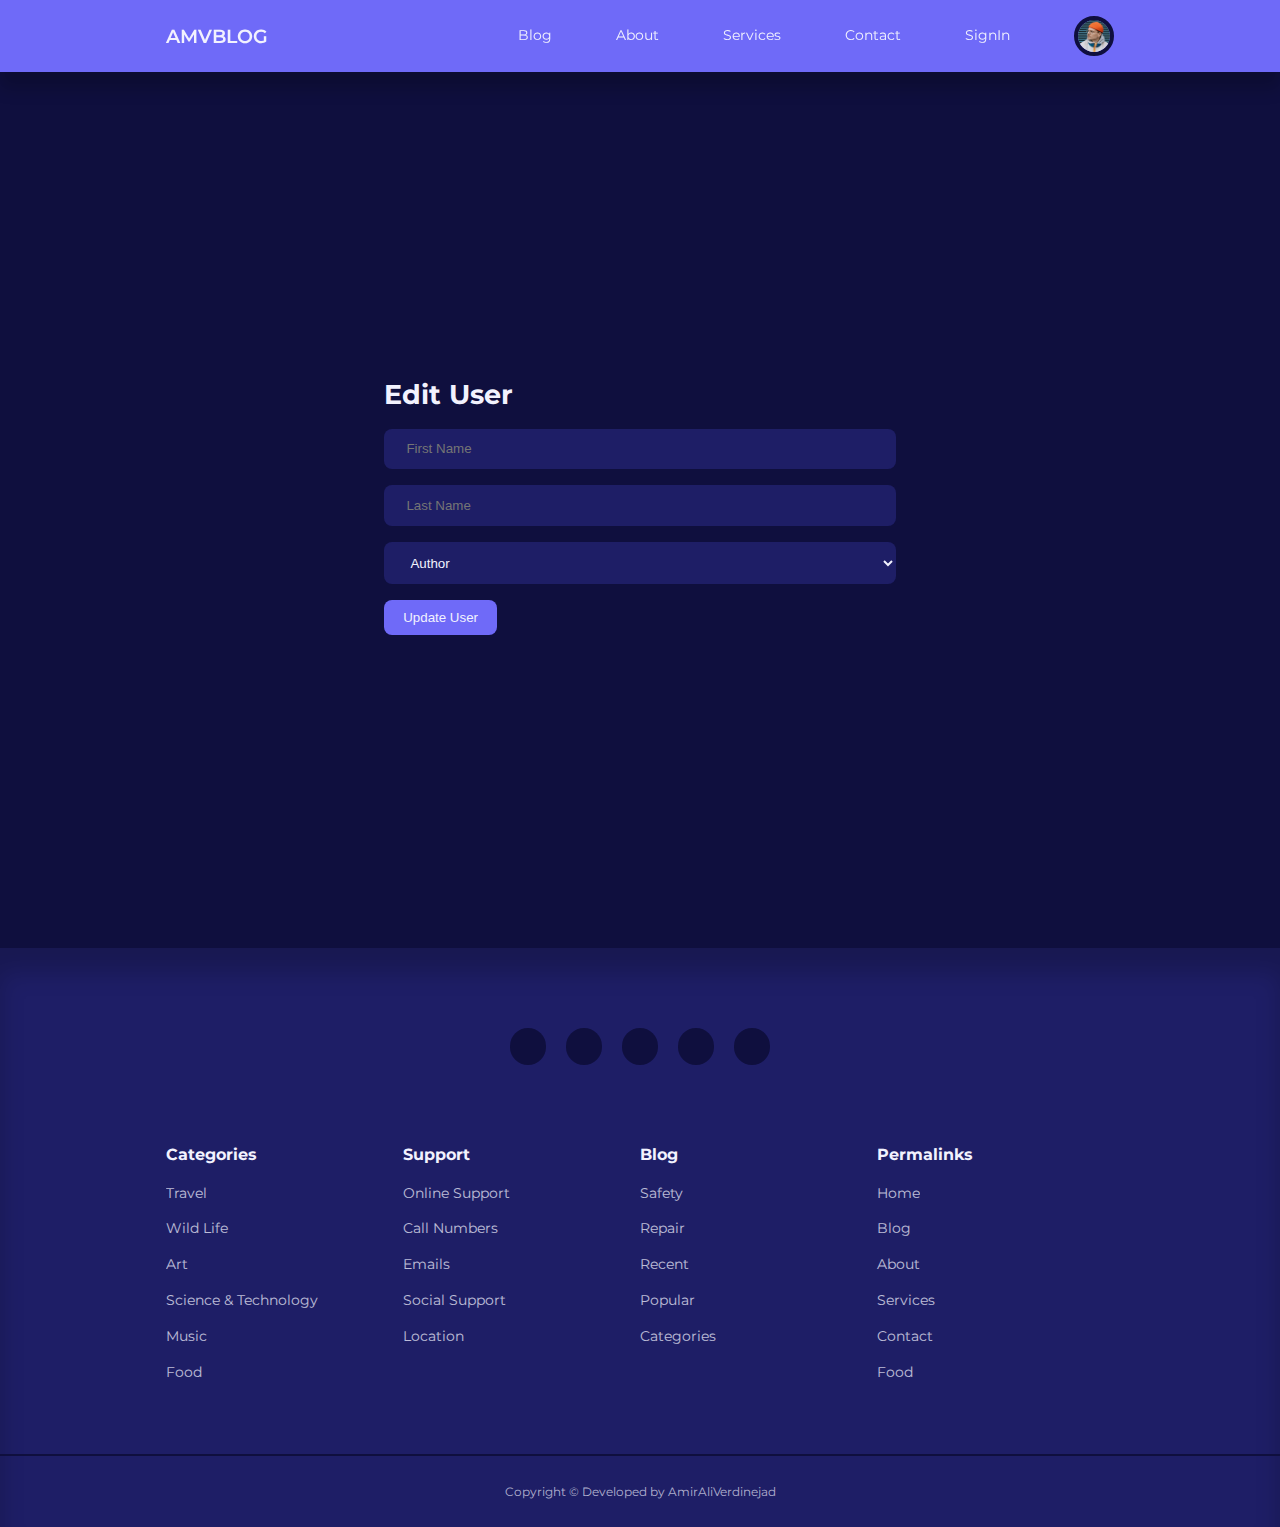
<file: edit-user.html>
<!DOCTYPE html>
<html lang="en">

<head>
    <meta charset="UTF-8">
    <meta http-equiv="X-UA-Compatible" content="IE=edge">
    <meta name="viewport" content="width=device-width, initial-scale=1.0">
    <title>AMV-Weblog</title>
    <!-- Custome Style -->
    <link rel="stylesheet" href="/Content/css/style.css">
    <!-- FontAwesome CDN -->
    <link rel="stylesheet" href="https://cdnjs.cloudflare.com/ajax/libs/font-awesome/6.3.0/css/all.min.css"
        integrity="sha512-SzlrxWUlpfuzQ+pcUCosxcglQRNAq/DZjVsC0lE40xsADsfeQoEypE+enwcOiGjk/bSuGGKHEyjSoQ1zVisanQ=="
        crossorigin="anonymous" referrerpolicy="no-referrer" />
    <!-- Google Font (MONTSERRAT) -->
    <link href="https://fonts.googleapis.com/css2?family=Montserrat:wght@300;400;500;600;700;800;900&display=swap"
        rel="stylesheet">
</head>

<body>

    <!-- NAV START -->
    <nav>
        <div class="container nav__container">
            <a href="index.html" class="nav__logo">AMVBLOG</a>
            <ul class="nav__items">
                <li><a href="blog.html">Blog</a></li>
                <li><a href="about.html">About</a></li>
                <li><a href="services.html">Services</a></li>
                <li><a href="contact.html">Contact</a></li>
                <li><a href="Signin.html">SignIn</a></li>

                <li class="nav__profile">
                    <div class="avatar">
                        <img src="Content/images/avatar15.jpg" alt="">
                    </div>
                    <ul>
                        <li><a href="dashboard.html">Dashboard</a></li>
                        <li><a href="logout.html">Logout</a></li>
                    </ul>
                </li>
            </ul>

            <button id="open__nav-btn"><i class="fa-solid fa-bars"></i></button>
            <button id="close__nav-btn"><i class="fa-solid fa-xmark"></i></button>
        </div>
    </nav>
    <!-- NAV END -->

    <section class="form__section">
        <div class="container form__section-container">
            <h2>Edit User</h2>
            <!-- <div class="alert__message error">
                <p>This is an error message</p>
            </div> -->
            <form action="" enctype="multipart/form-data">
                <input type="text" placeholder="First Name">
                <input type="text" placeholder="Last Name">
                <select name="" id="">
                    <option value="0">Author</option>
                    <option value="1">Admin</option>
                </select>
                <button class="btn" type="submit">Update User</button>
            </form>
        </div>
    </section>

    <!-- FOOTER START -->
    <footer>
        <div class="footer__socials">
            <a href="#" target="_blank"><i class="fa-brands fa-instagram"></i></a>
            <a href="#" target="_blank"><i class="fa-brands fa-youtube"></i></a>
            <a href="#" target="_blank"><i class="fa-brands fa-twitter"></i></a>
            <a href="#" target="_blank"><i class="fa-brands fa-telegram"></i></a>
            <a href="#" target="_blank"><i class="fa-brands fa-whatsapp"></i></a>
        </div>

        <div class="container footer__container">

            <article>
                <h4>Categories</h4>
                <ul>
                    <li><a href="">Travel</a></li>
                    <li><a href="">Wild Life</a></li>
                    <li><a href="">Art</a></li>
                    <li><a href="">Science & Technology</a></li>
                    <li><a href="">Music</a></li>
                    <li><a href="">Food</a></li>
                </ul>
            </article>

            <article>
                <h4>Support</h4>
                <ul>
                    <li><a href="">Online Support</a></li>
                    <li><a href="">Call Numbers</a></li>
                    <li><a href="">Emails</a></li>
                    <li><a href="">Social Support</a></li>
                    <li><a href="">Location</a></li>
                </ul>
            </article>

            <article>
                <h4>Blog</h4>
                <ul>
                    <li><a href="">Safety</a></li>
                    <li><a href="">Repair</a></li>
                    <li><a href="">Recent</a></li>
                    <li><a href="">Popular</a></li>
                    <li><a href="">Categories</a></li>
                </ul>
            </article>

            <article>
                <h4>Permalinks</h4>
                <ul>
                    <li><a href="">Home</a></li>
                    <li><a href="">Blog</a></li>
                    <li><a href="">About</a></li>
                    <li><a href="">Services</a></li>
                    <li><a href="">Contact</a></li>
                    <li><a href="">Food</a></li>
                </ul>
            </article>

        </div>

        <div class="footer__copyright">
            <small>Copyright &copy; Developed by AmirAliVerdinejad</small>
        </div>

    </footer>
    <!-- FOOTER END -->
    <script src="Content/js/Main.js"></script>
</body>

</html>
</file>
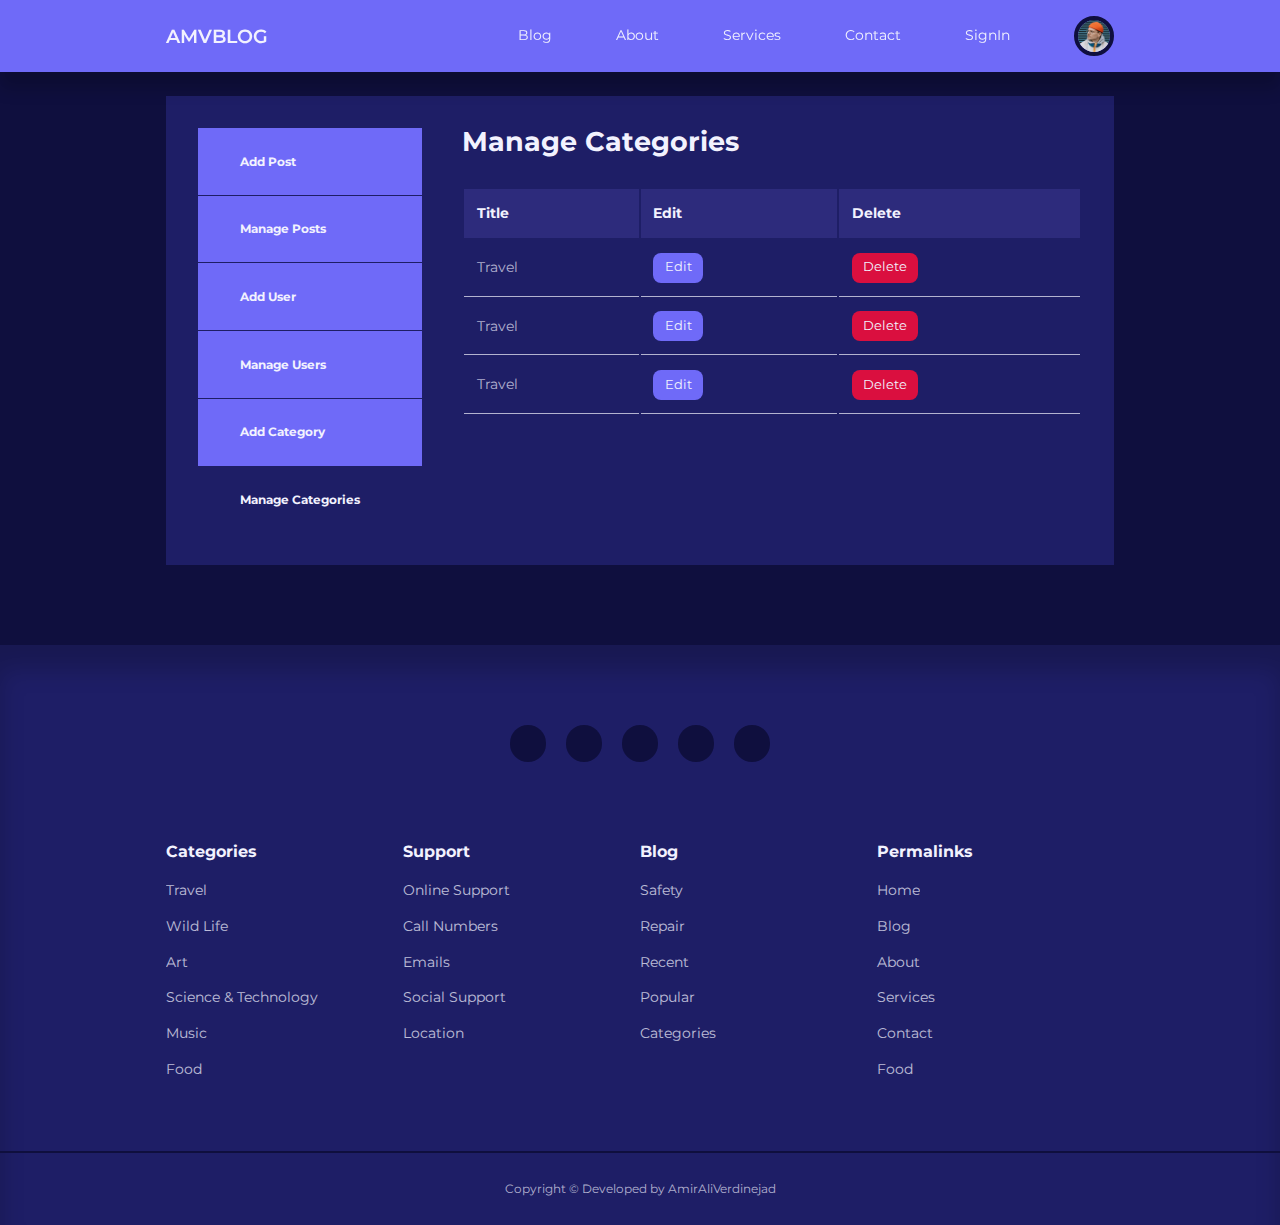
<file: manage-categories.html>
<!DOCTYPE html>
<html lang="en">

<head>
    <meta charset="UTF-8">
    <meta http-equiv="X-UA-Compatible" content="IE=edge">
    <meta name="viewport" content="width=device-width, initial-scale=1.0">
    <title>AMV-Weblog</title>
    <!-- Custome Style -->
    <link rel="stylesheet" href="/Content/css/style.css">
    <!-- FontAwesome CDN -->
    <link rel="stylesheet" href="https://cdnjs.cloudflare.com/ajax/libs/font-awesome/6.3.0/css/all.min.css"
        integrity="sha512-SzlrxWUlpfuzQ+pcUCosxcglQRNAq/DZjVsC0lE40xsADsfeQoEypE+enwcOiGjk/bSuGGKHEyjSoQ1zVisanQ=="
        crossorigin="anonymous" referrerpolicy="no-referrer" />
    <!-- Google Font (MONTSERRAT) -->
    <link href="https://fonts.googleapis.com/css2?family=Montserrat:wght@300;400;500;600;700;800;900&display=swap"
        rel="stylesheet">
</head>

<body>

    <!-- NAV START -->
    <nav>
        <div class="container nav__container">
            <a href="index.html" class="nav__logo">AMVBLOG</a>
            <ul class="nav__items">
                <li><a href="blog.html">Blog</a></li>
                <li><a href="about.html">About</a></li>
                <li><a href="services.html">Services</a></li>
                <li><a href="contact.html">Contact</a></li>
                <li><a href="Signin.html">SignIn</a></li>

                <li class="nav__profile">
                    <div class="avatar">
                        <img src="Content/images/avatar15.jpg" alt="">
                    </div>
                    <ul>
                        <li><a href="dashboard.html">Dashboard</a></li>
                        <li><a href="logout.html">Logout</a></li>
                    </ul>
                </li>
            </ul>

            <button id="open__nav-btn"><i class="fa-solid fa-bars"></i></button>
            <button id="close__nav-btn"><i class="fa-solid fa-xmark"></i></button>
        </div>
    </nav>
    <!-- NAV END -->

    <section class="dashboard">
        <div class="container dashboard__container">
            <button id="show__sidebar-btn" class="sidebar__toggle"><i class="fa-solid fa-angle-right"></i></button>
            <button id="hide__sidebar-btn" class="sidebar__toggle"><i class="fa-solid fa-angle-left"></i></button>
            <aside>
                <ul>
                    <li>
                        <a href="add-post.html"><i class="fa-solid fa-pen"></i>
                            <h5>Add Post</h5>
                        </a>
                    </li>
                    <li>
                        <a href="manage-posts.html"><i class="fa-solid fa-bars-progress"></i>
                            <h5>Manage Posts</h5>
                        </a>
                    </li>
                    <li>
                        <a href="add-user.html"><i class="fa-solid fa-user-plus"></i>
                            <h5>Add User</h5>
                        </a>
                    </li>
                    <li>
                        <a href="manage-users.html"><i class="fa-solid fa-users"></i>
                            <h5>Manage Users</h5>
                        </a>
                    </li>
                    <li>
                        <a href="add-category.html"><i class="fa-regular fa-pen-to-square"></i>
                            <h5>Add Category</h5>
                        </a>
                    </li>
                    <li>
                        <a href="manage-categories.html" class="active"><i class="fa-solid fa-list"></i>
                            <h5>Manage Categories</h5>
                        </a>
                    </li>
                </ul>
            </aside>
            <main>
                <h2>Manage Categories</h2>
                <table>
                    <thead>
                        <tr>
                            <th>Title</th>
                            <th>Edit</th>
                            <th>Delete</th>
                        </tr>
                    </thead>
                    <tbody>
                        <tr>
                            <td>Travel</td>
                            <td><a href="edit-category.html" class="btn sm">Edit</a></td>
                            <td><a href="delete-category.html" class="btn sm danger">Delete</a></td>
                        </tr>
                        <tr>
                            <td>Travel</td>
                            <td><a href="edit-category.html" class="btn sm">Edit</a></td>
                            <td><a href="delete-category.html" class="btn sm danger">Delete</a></td>
                        </tr>
                        <tr>
                            <td>Travel</td>
                            <td><a href="edit-category.html" class="btn sm">Edit</a></td>
                            <td><a href="delete-category.html" class="btn sm danger">Delete</a></td>
                        </tr>
                    </tbody>
                </table>
            </main>
        </div>
    </section>


    <!-- FOOTER START -->
    <footer>
        <div class="footer__socials">
            <a href="#" target="_blank"><i class="fa-brands fa-instagram"></i></a>
            <a href="#" target="_blank"><i class="fa-brands fa-youtube"></i></a>
            <a href="#" target="_blank"><i class="fa-brands fa-twitter"></i></a>
            <a href="#" target="_blank"><i class="fa-brands fa-telegram"></i></a>
            <a href="#" target="_blank"><i class="fa-brands fa-whatsapp"></i></a>
        </div>

        <div class="container footer__container">

            <article>
                <h4>Categories</h4>
                <ul>
                    <li><a href="">Travel</a></li>
                    <li><a href="">Wild Life</a></li>
                    <li><a href="">Art</a></li>
                    <li><a href="">Science & Technology</a></li>
                    <li><a href="">Music</a></li>
                    <li><a href="">Food</a></li>
                </ul>
            </article>

            <article>
                <h4>Support</h4>
                <ul>
                    <li><a href="">Online Support</a></li>
                    <li><a href="">Call Numbers</a></li>
                    <li><a href="">Emails</a></li>
                    <li><a href="">Social Support</a></li>
                    <li><a href="">Location</a></li>
                </ul>
            </article>

            <article>
                <h4>Blog</h4>
                <ul>
                    <li><a href="">Safety</a></li>
                    <li><a href="">Repair</a></li>
                    <li><a href="">Recent</a></li>
                    <li><a href="">Popular</a></li>
                    <li><a href="">Categories</a></li>
                </ul>
            </article>

            <article>
                <h4>Permalinks</h4>
                <ul>
                    <li><a href="">Home</a></li>
                    <li><a href="">Blog</a></li>
                    <li><a href="">About</a></li>
                    <li><a href="">Services</a></li>
                    <li><a href="">Contact</a></li>
                    <li><a href="">Food</a></li>
                </ul>
            </article>

        </div>

        <div class="footer__copyright">
            <small>Copyright &copy; Developed by AmirAliVerdinejad</small>
        </div>

    </footer>
    <!-- FOOTER END -->

    <script src="Content/js/Main.js"></script>
</body>

</html>
</file>
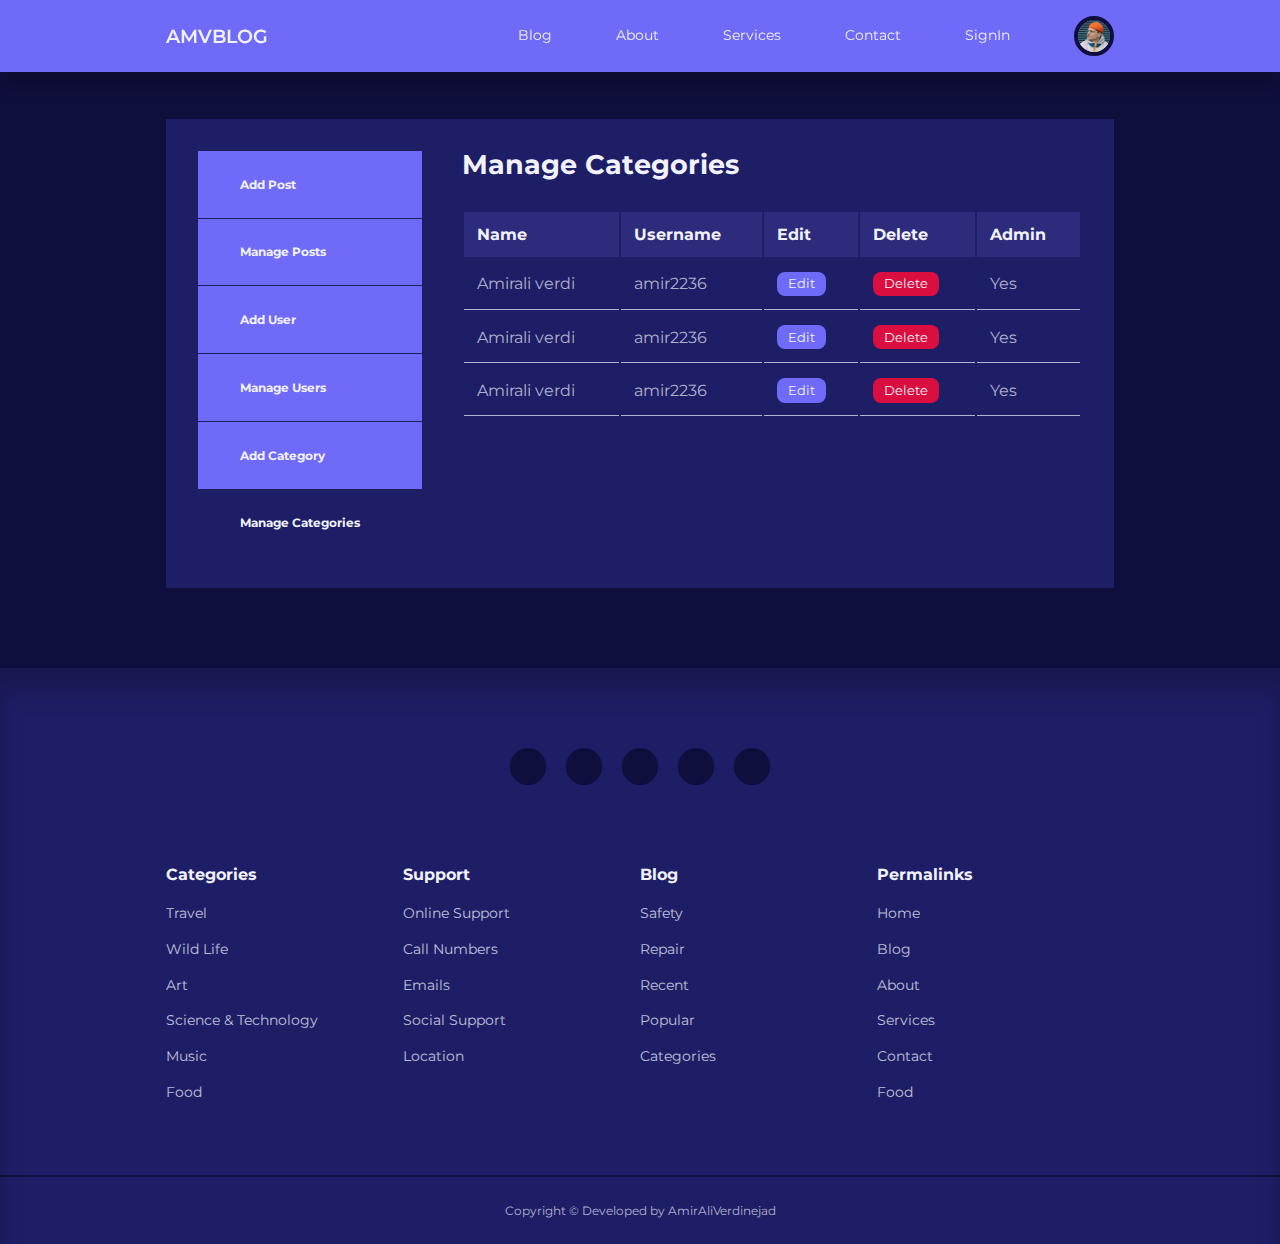
<file: manage-users.html>
2
<!DOCTYPE html>
<html lang="en">

<head>
    <meta charset="UTF-8">
    <meta http-equiv="X-UA-Compatible" content="IE=edge">
    <meta name="viewport" content="width=device-width, initial-scale=1.0">
    <title>AMV-Weblog</title>
    <!-- Custome Style -->
    <link rel="stylesheet" href="/Content/css/style.css">
    <!-- FontAwesome CDN -->
    <link rel="stylesheet" href="https://cdnjs.cloudflare.com/ajax/libs/font-awesome/6.3.0/css/all.min.css"
        integrity="sha512-SzlrxWUlpfuzQ+pcUCosxcglQRNAq/DZjVsC0lE40xsADsfeQoEypE+enwcOiGjk/bSuGGKHEyjSoQ1zVisanQ=="
        crossorigin="anonymous" referrerpolicy="no-referrer" />
    <!-- Google Font (MONTSERRAT) -->
    <link href="https://fonts.googleapis.com/css2?family=Montserrat:wght@300;400;500;600;700;800;900&display=swap"
        rel="stylesheet">
</head>

<body>

    <!-- NAV START -->
    <nav>
        <div class="container nav__container">
            <a href="index.html" class="nav__logo">AMVBLOG</a>
            <ul class="nav__items">
                <li><a href="blog.html">Blog</a></li>
                <li><a href="about.html">About</a></li>
                <li><a href="services.html">Services</a></li>
                <li><a href="contact.html">Contact</a></li>
                <li><a href="Signin.html">SignIn</a></li>

                <li class="nav__profile">
                    <div class="avatar">
                        <img src="Content/images/avatar15.jpg" alt="">
                    </div>
                    <ul>
                        <li><a href="dashboard.html">Dashboard</a></li>
                        <li><a href="logout.html">Logout</a></li>
                    </ul>
                </li>
            </ul>

            <button id="open__nav-btn"><i class="fa-solid fa-bars"></i></button>
            <button id="close__nav-btn"><i class="fa-solid fa-xmark"></i></button>
        </div>
    </nav>
    <!-- NAV END -->

    <section class="dashboard">
        <div class="container dashboard__container">
            <button id="show__sidebar-btn" class="sidebar__toggle"><i class="fa-solid fa-angle-right"></i></button>
            <button id="hide__sidebar-btn" class="sidebar__toggle"><i class="fa-solid fa-angle-left"></i></button>
            <aside>
                <ul>
                    <li>
                        <a href="add-post.html"><i class="fa-solid fa-pen"></i>
                            <h5>Add Post</h5>
                        </a>
                    </li>
                    <li>
                        <a href="manage-posts.html"><i class="fa-solid fa-bars-progress"></i>
                            <h5>Manage Posts</h5>
                        </a>
                    </li>
                    <li>
                        <a href="add-user.html"><i class="fa-solid fa-user-plus"></i>
                            <h5>Add User</h5>
                        </a>
                    </li>
                    <li>
                        <a href="manage-users.html"><i class="fa-solid fa-users"></i>
                            <h5>Manage Users</h5>
                        </a>
                    </li>
                    <li>
                        <a href="add-category.html"><i class="fa-regular fa-pen-to-square"></i>
                            <h5>Add Category</h5>
                        </a>
                    </li>
                    <li>
                        <a href="manage-categories.html" class="active"><i class="fa-solid fa-list"></i>
                            <h5>Manage Categories</h5>
                        </a>
                    </li>
                </ul>
            </aside>
            <main>
                <h2>Manage Categories</h2>
                <table>
                    <thead>
                        <tr>
                            <th>Name</th>
                            <th>Username</th>
                            <th>Edit</th>
                            <th>Delete</th>
                            <th>Admin</th>
                        </tr>
                    </thead>
                    <tbody>
                        <tr>
                            <td>Amirali verdi</td>
                            <td>amir2236</td>
                            <td><a href="edit-category.html" class="btn sm">Edit</a></td>
                            <td><a href="delete-category.html" class="btn sm danger">Delete</a></td>
                            <td>Yes</td>
                        </tr>

                        <tr>
                            <td>Amirali verdi</td>
                            <td>amir2236</td>
                            <td><a href="edit-category.html" class="btn sm">Edit</a></td>
                            <td><a href="delete-category.html" class="btn sm danger">Delete</a></td>
                            <td>Yes</td>
                        </tr>

                        <tr>
                            <td>Amirali verdi</td>
                            <td>amir2236</td>
                            <td><a href="edit-category.html" class="btn sm">Edit</a></td>
                            <td><a href="delete-category.html" class="btn sm danger">Delete</a></td>
                            <td>Yes</td>
                        </tr>
                    </tbody>
                </table>
            </main>
        </div>
    </section>


    <!-- FOOTER START -->
    <footer>
        <div class="footer__socials">
            <a href="#" target="_blank"><i class="fa-brands fa-instagram"></i></a>
            <a href="#" target="_blank"><i class="fa-brands fa-youtube"></i></a>
            <a href="#" target="_blank"><i class="fa-brands fa-twitter"></i></a>
            <a href="#" target="_blank"><i class="fa-brands fa-telegram"></i></a>
            <a href="#" target="_blank"><i class="fa-brands fa-whatsapp"></i></a>
        </div>

        <div class="container footer__container">

            <article>
                <h4>Categories</h4>
                <ul>
                    <li><a href="">Travel</a></li>
                    <li><a href="">Wild Life</a></li>
                    <li><a href="">Art</a></li>
                    <li><a href="">Science & Technology</a></li>
                    <li><a href="">Music</a></li>
                    <li><a href="">Food</a></li>
                </ul>
            </article>

            <article>
                <h4>Support</h4>
                <ul>
                    <li><a href="">Online Support</a></li>
                    <li><a href="">Call Numbers</a></li>
                    <li><a href="">Emails</a></li>
                    <li><a href="">Social Support</a></li>
                    <li><a href="">Location</a></li>
                </ul>
            </article>

            <article>
                <h4>Blog</h4>
                <ul>
                    <li><a href="">Safety</a></li>
                    <li><a href="">Repair</a></li>
                    <li><a href="">Recent</a></li>
                    <li><a href="">Popular</a></li>
                    <li><a href="">Categories</a></li>
                </ul>
            </article>

            <article>
                <h4>Permalinks</h4>
                <ul>
                    <li><a href="">Home</a></li>
                    <li><a href="">Blog</a></li>
                    <li><a href="">About</a></li>
                    <li><a href="">Services</a></li>
                    <li><a href="">Contact</a></li>
                    <li><a href="">Food</a></li>
                </ul>
            </article>

        </div>

        <div class="footer__copyright">
            <small>Copyright &copy; Developed by AmirAliVerdinejad</small>
        </div>

    </footer>
    <!-- FOOTER END -->

    <script src="Content/js/Main.js"></script>
</body>

</html>
</file>
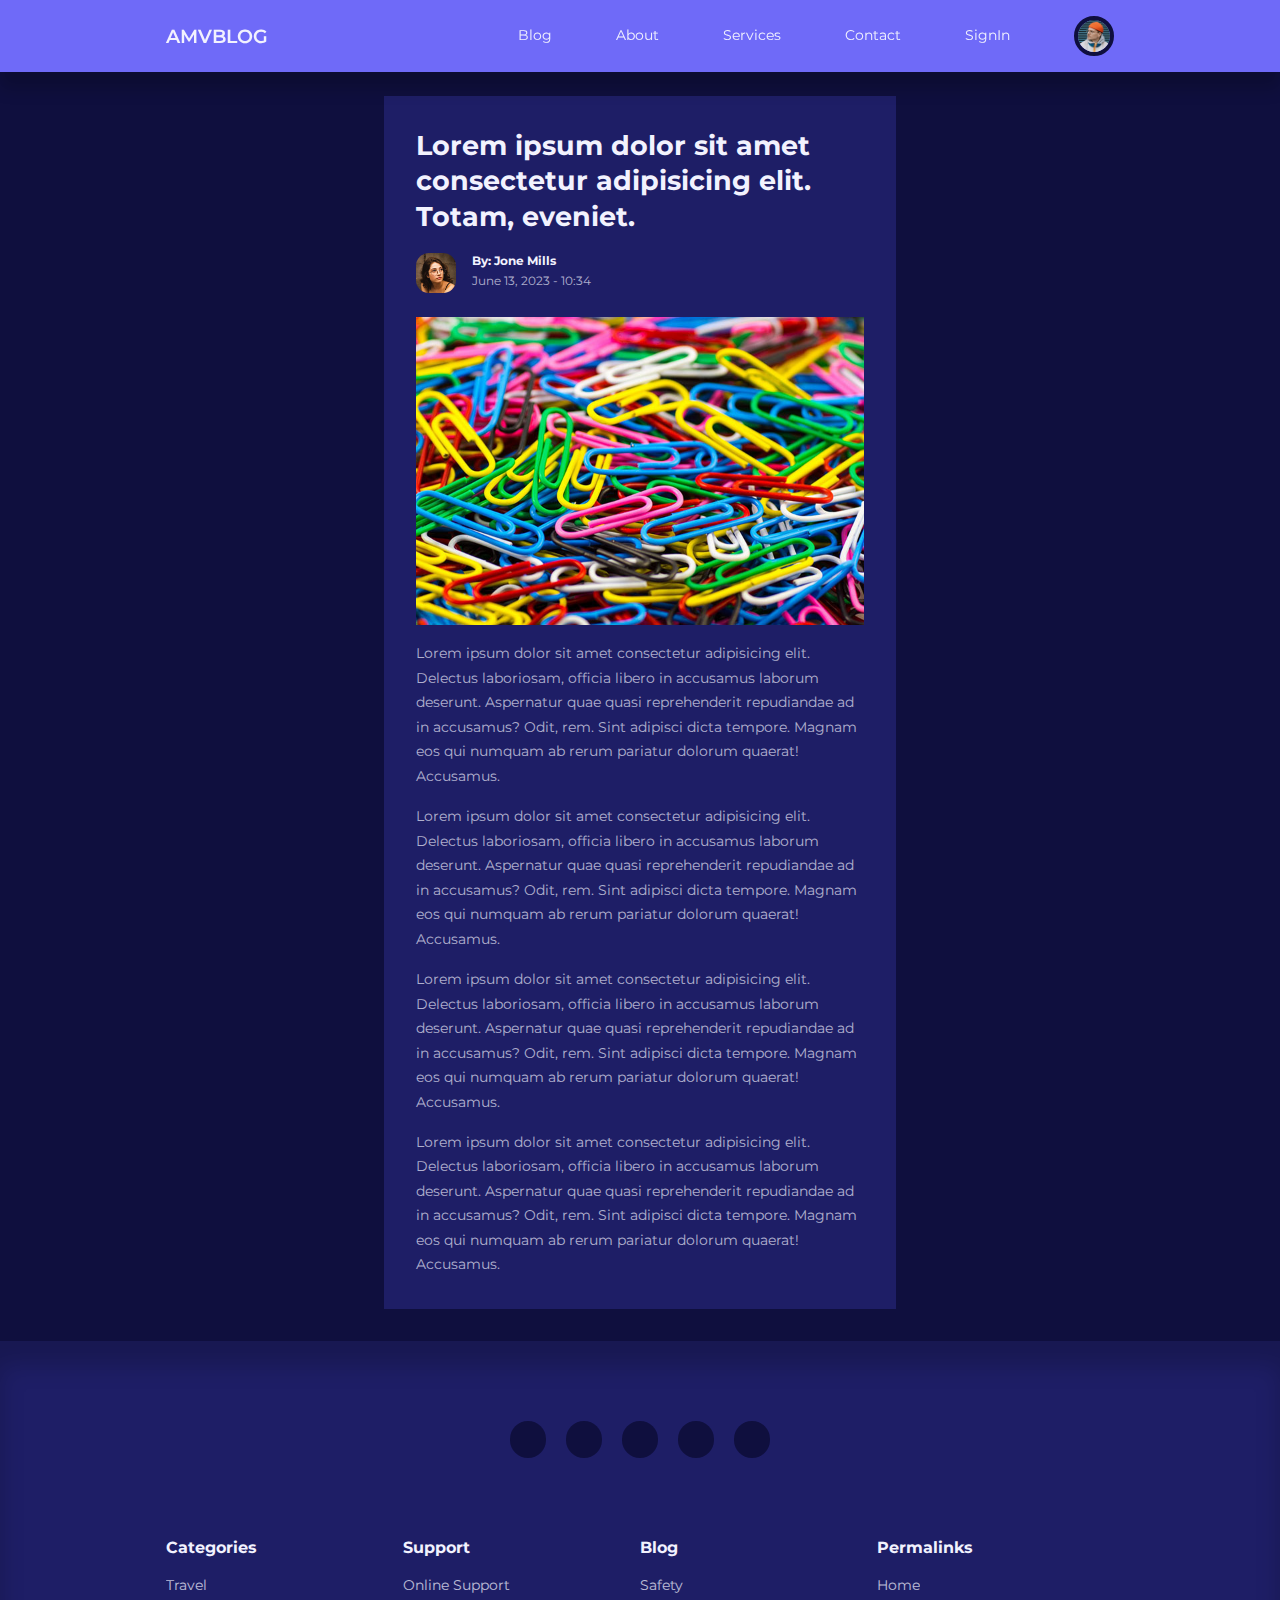
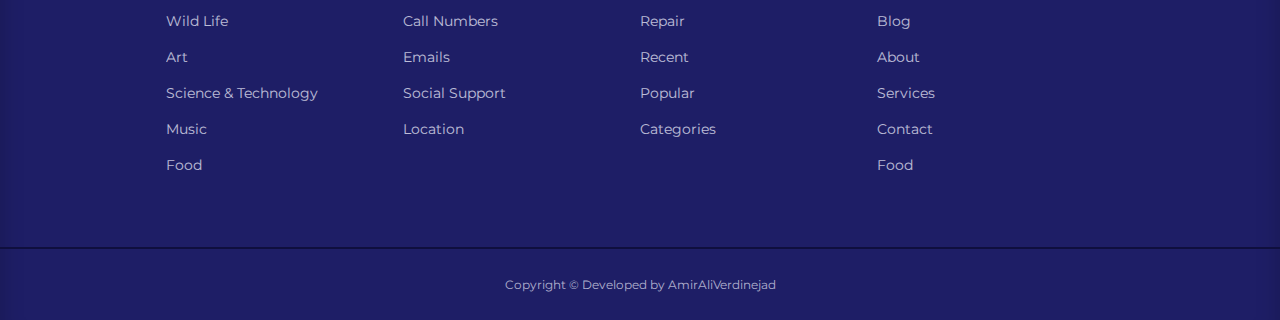
<file: post.html>
<!DOCTYPE html>
<html lang="en">

<head>
    <meta charset="UTF-8">
    <meta http-equiv="X-UA-Compatible" content="IE=edge">
    <meta name="viewport" content="width=device-width, initial-scale=1.0">
    <title>AMV-Weblog</title>
    <!-- Custome Style -->
    <link rel="stylesheet" href="/Content/css/style.css">
    <!-- FontAwesome CDN -->
    <link rel="stylesheet" href="https://cdnjs.cloudflare.com/ajax/libs/font-awesome/6.3.0/css/all.min.css"
        integrity="sha512-SzlrxWUlpfuzQ+pcUCosxcglQRNAq/DZjVsC0lE40xsADsfeQoEypE+enwcOiGjk/bSuGGKHEyjSoQ1zVisanQ=="
        crossorigin="anonymous" referrerpolicy="no-referrer" />
    <!-- Google Font (MONTSERRAT) -->
    <link href="https://fonts.googleapis.com/css2?family=Montserrat:wght@300;400;500;600;700;800;900&display=swap"
        rel="stylesheet">
</head>

<body>

    <!-- NAV START -->
    <nav>
        <div class="container nav__container">
            <a href="index.html" class="nav__logo">AMVBLOG</a>
            <ul class="nav__items">
                <li><a href="blog.html">Blog</a></li>
                <li><a href="about.html">About</a></li>
                <li><a href="services.html">Services</a></li>
                <li><a href="contact.html">Contact</a></li>
                <li><a href="Signin.html">SignIn</a></li>

                <li class="nav__profile">
                    <div class="avatar">
                        <img src="Content/images/avatar15.jpg" alt="">
                    </div>
                    <ul>
                        <li><a href="dashboard.html">Dashboard</a></li>
                        <li><a href="logout.html">Logout</a></li>
                    </ul>
                </li>
            </ul>

            <button id="open__nav-btn"><i class="fa-solid fa-bars"></i></button>
            <button id="close__nav-btn"><i class="fa-solid fa-xmark"></i></button>
        </div>
    </nav>
    <!-- NAV END -->

    <!-- SINGLE POST START -->
    <section class="singlepost">
        <div class="container singlepost__container">
            <h2>Lorem ipsum dolor sit amet consectetur adipisicing elit. Totam, eveniet.</h2>
            <div class="post__author">
                <div class="post__author-avatar">
                    <img src="Content/images/avatar12.jpg" alt="">
                </div>
                <div class="post__author-info">
                    <h5>By: Jone Mills</h5>
                    <small>June 13, 2023 - 10:34</small>
                </div>
            </div>
            <div class="singlepost__thumbnail">
                <img src="Content/images/blog33.jpg" alt="">
            </div>
            <p>
                Lorem ipsum dolor sit amet consectetur adipisicing elit. Delectus laboriosam, officia libero in
                accusamus laborum deserunt. Aspernatur quae quasi reprehenderit repudiandae ad in accusamus? Odit, rem.
                Sint adipisci dicta tempore. Magnam eos qui numquam ab rerum pariatur dolorum quaerat! Accusamus.
            </p>
            <p>
                Lorem ipsum dolor sit amet consectetur adipisicing elit. Delectus laboriosam, officia libero in
                accusamus laborum deserunt. Aspernatur quae quasi reprehenderit repudiandae ad in accusamus? Odit, rem.
                Sint adipisci dicta tempore. Magnam eos qui numquam ab rerum pariatur dolorum quaerat! Accusamus.
            </p>
            <p>
                Lorem ipsum dolor sit amet consectetur adipisicing elit. Delectus laboriosam, officia libero in
                accusamus laborum deserunt. Aspernatur quae quasi reprehenderit repudiandae ad in accusamus? Odit, rem.
                Sint adipisci dicta tempore. Magnam eos qui numquam ab rerum pariatur dolorum quaerat! Accusamus.
            </p>
            <p>
                Lorem ipsum dolor sit amet consectetur adipisicing elit. Delectus laboriosam, officia libero in
                accusamus laborum deserunt. Aspernatur quae quasi reprehenderit repudiandae ad in accusamus? Odit, rem.
                Sint adipisci dicta tempore. Magnam eos qui numquam ab rerum pariatur dolorum quaerat! Accusamus.
            </p>
        </div>
    </section>
    <!-- SINGLE POST END -->

    <!-- FOOTER START -->
    <footer>
        <div class="footer__socials">
            <a href="#" target="_blank"><i class="fa-brands fa-instagram"></i></a>
            <a href="#" target="_blank"><i class="fa-brands fa-youtube"></i></a>
            <a href="#" target="_blank"><i class="fa-brands fa-twitter"></i></a>
            <a href="#" target="_blank"><i class="fa-brands fa-telegram"></i></a>
            <a href="#" target="_blank"><i class="fa-brands fa-whatsapp"></i></a>
        </div>

        <div class="container footer__container">

            <article>
                <h4>Categories</h4>
                <ul>
                    <li><a href="">Travel</a></li>
                    <li><a href="">Wild Life</a></li>
                    <li><a href="">Art</a></li>
                    <li><a href="">Science & Technology</a></li>
                    <li><a href="">Music</a></li>
                    <li><a href="">Food</a></li>
                </ul>
            </article>

            <article>
                <h4>Support</h4>
                <ul>
                    <li><a href="">Online Support</a></li>
                    <li><a href="">Call Numbers</a></li>
                    <li><a href="">Emails</a></li>
                    <li><a href="">Social Support</a></li>
                    <li><a href="">Location</a></li>
                </ul>
            </article>

            <article>
                <h4>Blog</h4>
                <ul>
                    <li><a href="">Safety</a></li>
                    <li><a href="">Repair</a></li>
                    <li><a href="">Recent</a></li>
                    <li><a href="">Popular</a></li>
                    <li><a href="">Categories</a></li>
                </ul>
            </article>

            <article>
                <h4>Permalinks</h4>
                <ul>
                    <li><a href="">Home</a></li>
                    <li><a href="">Blog</a></li>
                    <li><a href="">About</a></li>
                    <li><a href="">Services</a></li>
                    <li><a href="">Contact</a></li>
                    <li><a href="">Food</a></li>
                </ul>
            </article>

        </div>

        <div class="footer__copyright">
            <small>Copyright &copy; Developed by AmirAliVerdinejad</small>
        </div>

    </footer>
    <!-- FOOTER END -->

    <script src="Content/js/Main.js"></script>
</body>

</html>
</file>
<file: Content/css/style.css>
@import url('https://fonts.googleapis.com/css2?family=Montserrat:wght@300;400;500;600;700;800;900&display=swap');

:root {
    --color-primary: #6f6af8;
    --color-primary-light: hsl(242, 91%, 69%, 18%);
    --color-primary-variant: #5854c7;
    --color-red: #da0f3f;
    --color-red-light: hsl(346, 87%, 46%, 15%);
    --color-green: #00c476;
    --color-green-light: hsl(156, 100%, 38%, 15%);
    --color-gray-900: #1e1e66;
    --color-gray-700: #2d2b7c;
    --color-gray-300: rgba(242, 242, 254, 0.3);
    --color-gray-200: rgba(242, 242, 254, 0.7);
    --color-white: #f2f2fe;
    --color-bg: #0f0f3e;

    --transition: all 300ms ease;

    --container-width-lg: 74%;
    --container-width-md: 88%;
    --form-width: 40%;

    --card-border-radius-1: 0.3rem;
    --card-border-radius-2: 0.5rem;
    --card-border-radius-3: 0.8rem;
    --card-border-radius-4: 2rem;
    --card-border-radius-5: 5rem;
}

/* GENERAL */


* {
    margin: 0;
    padding: 0;
    outline: none;
    border: 0;
    box-sizing: border-box;
    /* appearance: none; */
    list-style: none;
    text-decoration: none;
}

body {
    font-family: 'Montserrat', sans-serif;
    background: var(--color-bg);
    line-height: 1.6;
    overflow-x: hidden;
    color: var(--color-gray-200);
    font-size: 0.9rem;
}

.container {
    width: var(--container-width-lg);
    max-width: 1800px;
    margin: 0 auto;
}

section {
    margin-top: 3rem;
    width: 100vw;
}

h1,
h2,
h3,
h4,
h5 {
    color: var(--color-white);
    line-height: 1.3;
}

h1 {
    font-size: 3rem;
    margin: 1rem 0;
}

h2 {
    font-size: 1.7rem;
    margin: 1rem 0;
}

h3 {
    font-size: 1.1rem;
    margin: 0.8rem 0 0.5rem;
}

h4 {
    font-size: 1rem;
}

a {
    color: var(--color-white);
    transition: var(--transition);
}

img {
    display: block;
    width: 100%;
    object-fit: cover;
}

/* NAV */
nav {
    background-color: var(--color-primary);
    width: 100vw;
    height: 4.5rem;
    position: fixed;
    top: 0;
    z-index: 10;
    box-shadow: 0 1rem 1rem rgba(0, 0, 0, 0.2);
}

nav button {
    display: none;
}

.nav__container {
    height: 100%;
    display: flex;
    align-items: center;
    justify-content: space-between;
}

.avatar {
    width: 2.5rem;
    height: 2.5rem;
    border-radius: 50%;
    overflow: hidden;
    border: 0.3rem solid var(--color-bg);
}

.nav__logo {
    font-size: 1.2rem;
    font-weight: 600;
}

.nav__items {
    display: flex;
    align-items: center;
    gap: 4rem;
}

.nav__profile {
    position: relative;
    cursor: pointer;
}

.nav__profile ul {
    position: absolute;
    top: 139%;
    right: 0;
    display: flex;
    flex-direction: column;
    box-shadow: 0 3rem 3rem rgba(0, 0, 0, 0.4);
    background-color: var(--color-gray-900);
    visibility: hidden;
    opacity: 0;
    transition: var(--transition);
}

/* Show nav ul when nav profile is hovered */
.nav__profile:hover>ul {
    visibility: visible;
    opacity: 1;
}

.nav__profile ul li a {
    padding: 1rem;
    background-color: var(--color-gray-900);
    display: block;
    width: 100%;
}

.nav__profile ul li:last-child a {
    background-color: var(--color-red);
    color: var(--color-bg);
}

/* CATEGORY BUTTON */

.category__button {
    background: var(--color-primary-light);
    color: var(--color-primary);
    display: inline-block;
    padding: 0.5rem 1rem;
    border-radius: var(--card-border-radius-2);
    font-weight: 600;
    font-size: 0.8rem;
}

.category__button:hover {
    color: var(--color-white);
}

/* GENERAL POST */
.post__thumbnail {
    border-radius: var(--card-border-radius-5) 0;
    border: 1rem solid var(--color-gray-900);
    overflow: hidden;
    margin-bottom: 1.6rem;
}

.post:hover .post__thumbnail img {
    filter: saturate(0);
    transition: filter 500ms ease;
}

.post__author {
    display: flex;
    gap: 1rem;
    margin-top: 1.2rem;
}

.post__author-avatar {
    height: 2.5rem;
    width: 2.5rem;
    border-radius: var(--card-border-radius-3);
    overflow: hidden;
}

/* FEATURED */
.featured {
    margin-top: 8rem;
}

.featured__container {
    display: grid;
    grid-template-columns: 1fr 1fr;
    gap: 4rem;
}

.featured .post__thumbnail {
    height: fit-content;
}

/* POSTS */

.posts__container {
    display: grid;
    grid-template-columns: repeat(3, 1fr);
    gap: 5rem;
    margin-bottom: 5rem;
}

/* .posts .category__button {
    margin-bottom: 10px;
} */

/* CATEGORY BUTTONS */

.category__buttons {
    padding: 4rem 0;
    border-top: 2px solid var(--color-gray-900);
    border-bottom: 2px solid var(--color-gray-900);
}

.category__buttons-container {
    width: fit-content;
    display: grid;
    grid-template-columns: repeat(3, 1fr);
    gap: 1rem;
    text-align: center;
}

/* FOOTER */
footer {
    background-color: var(--color-gray-900);
    padding: 5rem 0 0;
    box-shadow: inset 0 1.5rem 1.5rem rgba(0, 0, 0, 0.2);
}

.footer__socials {
    margin-inline: auto;
    width: fit-content;
    margin-bottom: 5rem;
    display: flex;
    justify-content: space-between;
    align-items: center;
    gap: 1.2rem;
}

.footer__socials a {
    background-color: var(--color-bg);
    border-radius: 50%;
    width: 2.3rem;
    height: 2.3rem;
    display: flex;
    align-items: center;
    justify-content: center;
}

.footer__socials a:hover {
    background-color: var(--color-white);
    color: var(--color-bg);
}

.footer__container {
    display: grid;
    grid-template-columns: repeat(4, 1fr);
}

footer h4 {
    color: var(--color-white);
    margin-bottom: 0.6rem;
}

footer ul li {
    padding: 0.4rem 0;
}

footer ul a {
    opacity: 0.75;
}

footer ul a:hover {
    letter-spacing: 0.2rem;
    opacity: 1;
}

.footer__copyright {
    text-align: center;
    padding: 1.5rem 0;
    border-top: 2px solid var(--color-bg);
    margin-top: 4rem;
}

/* SEARCH BAR */
.search__bar {
    margin-top: 7rem;
}

.search__bar-container {
    position: relative;
    width: 35rem;
    background-color: var(--color-gray-900);
    display: flex;
    align-items: center;
    justify-content: space-between;
    flex-direction: row;
    overflow: hidden;
    padding: 0.6rem 1rem;
    border-radius: var(--card-border-radius-2);
    color: var(--color-gray-300);
}

.search__bar-container>div {
    display: flex;
    width: 100%;
    align-items: center;
}

.search__bar input {
    background-color: transparent;
    margin-left: 0.7rem;
    padding: 0.5rem 0;
    width: 100%;
}

.search__bar input::placeholder {
    color: var(--color-gray-300);
}

/* BUTTON */
.btn {
    display: inline-block;
    width: fit-content;
    padding: 0.6rem 1.2rem;
    background-color: var(--color-primary);
    border-radius: var(--card-border-radius-2);
    cursor: pointer;
    transition: var(--transition);
    color: var(--color-white);
}

.btn.sm {
    padding: 0.3rem 0.7rem;
    font-size: 0.8rem;
}

.btn.danger {
    background-color: var(--color-red)
}

.btn:hover {
    background-color: var(--color-white);
    color: var(--color-bg);
}

/* SINGLE POST */
.singlepost {
    margin: 6rem 0 2rem;
}

.singlepost__container {
    width: var(--form-width);
    background-color: var(--color-gray-900);
    padding: 1rem 2rem 2rem;
}

.singlepost__thumbnail {
    margin: 1.5rem 0 1rem;
}

.singlepost__container p {
    margin-top: 1rem;
    line-height: 1.7;
}

/* CATEGORY TITLE */
.category__title {
    height: 15rem;
    margin-top: 4.5rem;
    background: var(--color-gray-900);
    display: grid;
    place-items: center;
}

/* EMPTY PAGE */

.empty__page {
    height: 70vh;
    display: grid;
    place-content: center;
}

/* GENERAL FORM */

.form__section {
    display: grid;
    place-items: center;
    height: 100vh;
}

.form__section-container {
    width: var(--form-width);
}

.alert__message {
    padding: 0.8rem 1.4rem;
    margin-bottom: 1rem;
    border-radius: var(--card-border-radius-2);
}

.alert__message.error {
    background-color: var(--color-red-light);
    color: var(--color-red);
}

.alert__message.success {
    background-color: var(--color-green-light);
    color: var(--color-green);
}

form {
    display: flex;
    flex-direction: column;
    gap: 1rem;
}

.form__control {
    display: flex;
    flex-direction: column;
    gap: 0.6rem;
}

.form__control.inline {
    flex-direction: row;
    align-items: center;
}

input,
textarea,
select {
    padding: 0.8rem 1.4rem;
    background-color: var(--color-gray-900);
    border-radius: var(--card-border-radius-2);
    resize: none;
    color: var(--color-white);
}

.form__section small {
    margin-top: 1rem;
    display: block;
}

.form__section small a {
    color: var(--color-primary);
}

/* DASHBOARD */
.dashboard {
    margin-top: 6rem;
}

.sidebar__toggle {
    display: none;
}

.dashboard__container {
    display: grid;
    grid-template-columns: 14rem auto;
    gap: 1rem;
    background-color: var(--color-gray-900);
    padding: 2rem;
    margin-bottom: 5rem;
}

.dashboard aside a {
    background-color: var(--color-primary);
    display: flex;
    gap: 1rem;
    align-items: center;
    padding: 1.6rem;
}

.dashboard aside a:hover {
    background: var(--color-gray-700);

}

.dashboard aside ul li:not(:last-child) a {
    border-bottom: 1px solid var(--color-gray-900);
}

.dashboard aside a.active {
    background: var(--color-gray-900);
}

.dashboard main {
    margin-left: 1.5rem;
}

.dashboard main h2 {
    margin: 0 0 2rem 0;
    line-height: 1;
}

.dashboard main table {
    width: 100%;
    text-align: left;
}

.dashboard main table th {
    background: var(--color-gray-700);
    padding: 0.8rem;
    color: var(--color-white);
}

.dashboard main table td {
    padding: 0.8rem;
    border-bottom: 1px solid var(--color-gray-200);
}

.dashboard main table tr:hover td {
    background-color: var(--color-bg);
    color: var(--color-white);
    cursor: default;
    transition: var(--transition);
}

/* MEDIA QUERIES (MEDIUM DEVICES) */

@media screen and (max-width: 1024px) {

    /* GENERAL */
    .container {
        width: var(--container-width-md);
    }

    h2 {
        font-size: 1.6rem;
    }

    h3 {
        font-size: 1.2rem;
    }

    h5 {
        font-size: 0.8rem;
    }

    /* NAV */
    nav button {
        display: inline-block;
        font-size: 1.5rem;
        background: transparent;
        color: var(--color-white);
        cursor: pointer;
    }

    nav button#close__nav-btn {
        display: none;
    }

    .nav__container {
        position: relative;
    }

    .nav__items {
        position: absolute;
        flex-direction: column;
        top: 100%;
        right: 0;
        width: 12rem;
        align-items: flex-start;
        justify-content: center;
        gap: 0;
        display: none;
    }

    .nav__items li {
        width: 100%;
        height: 4.5rem;
        display: flex;
        align-items: center;
        box-shadow: -2rem 3rem 7rem rgba(0, 0, 0, 0.7);
        background: var(--color-gray-900);
        border-top: 1px solid var(--color-bg);
        animation: animateDropDown 400ms 0s ease forwards;
        opacity: 0;
        transform-origin: top;
    }

    .nav__items li:nth-child(2) {
        animation-delay: 200ms;
    }

    .nav__items li:nth-child(3) {
        animation-delay: 400ms;
    }

    .nav__items li:nth-child(4) {
        animation-delay: 600ms;
    }

    .nav__items li:nth-child(5) {
        animation-delay: 800ms;
    }

    .nav__items li:nth-child(6) {
        animation-delay: 1000ms;
    }

    /* Nav dropdown animation */

    @keyframes animateDropDown {
        0% {
            transform: rotateX(90deg);
        }

        100% {
            transform: rotateX(0deg);
            opacity: 1;
        }
    }

    .nav__items li a {
        border-radius: 0;
        width: 100%;
        height: 100%;
        background: var(--color-gray-900);
        padding: 0 2rem;
        display: flex;
        align-items: center;
    }

    .nav__profile ul {
        top: 100%;
        width: 100%;
    }

    .nav__profile .avatar {
        margin-left: 2rem;
        border: 0;
    }

    .featured__container {
        gap: 3rem;
    }

    .posts__container {
        grid-template-columns: 1fr 1fr;
        gap: 3rem;
    }

    .footer__container {
        grid-template-columns: 1fr 1fr;
        gap: 3rem;
    }

    /* BLOG */
    .search__bar-container {
        width: 60%;
    }

    /* GENERAL FORM */

    .form__section-container {
        padding: 3rem;
    }

    /* DASHBOARD */
    .dashboard__container {
        grid-template-columns: 4.3rem auto;
        padding: 0;
        background: transparent;
    }

    .dashboard aside {
        background-color: var(--color-primary);
    }

    .dashboard aside h5 {
        display: none;
    }

    .dashboard main table thead {
        display: none;
    }

    .dashboard main table tr {
        display: flex;
        flex-direction: column;
    }

    .dashboard main table tr:nth-child(even) {
        background-color: var(--color-gray-900);
    }

    .dashboard main table tr:hover td {
        background: transparent;
    }

}

/* MEDIA QUERIES (SMALL DEVICES) */

@media screen and (max-width: 675px) {
    section {
        margin-top: 2rem;
    }

    h1 {
        font-size: 2rem;
    }

    .featured {
        margin-top: 6rem;
    }

    .featured__container {
        grid-template-columns: 1fr;
        gap: 0;
    }

    .posts__container {
        grid-template-columns: 1fr;
    }

    .category__buttons-container {
        grid-template-columns: 1fr 1fr;
    }

    .footer__container {
        grid-template-columns: 1fr;
        text-align: center;
        gap: 2rem;
    }

    /* BLOG */
    .search__bar-container {
        width: var(--container-width-md);
    }

    /* SINGLE POST */

    .singlepost__container {
        background: transparent;
        padding: 0;
    }

    /* GENERAL FORM */

    .form__section-container {
        padding: 0;
    }

    /* DASHBOARD */

    .dashboard {
        margin-top: 5rem;
    }

    .dashboard__container {
        grid-template-columns: 1fr;
        gap: 0;
    }

    .dashboard main {
        margin: 0;
    }

    .dashboard main h2 {
        margin-top: 1rem;
    }

    .dashboard aside {
        position: fixed;
        box-shadow: 2rem 0 4rem rgba(0, 0, 0, 0.4);
        left: -100%;
        height: 100vh;
        transition: var(--transition);
        background-color: var(--color-primary);
    }

    .dashboard .sidebar__toggle {
        display: inline-block;
        background-color: var(--color-primary-variant);
        color: var(--color-white);
        position: fixed;
        z-index: 1;
        width: 2.5rem;
        height: 2.5rem;
        border-radius: 50% 0 0 50%;
        right: 0;
        bottom: 4rem;
        font-size: 1.3rem ;
        cursor: pointer;
        box-shadow: -1rem 0 2rem rgba(0, 0, 0, 0.4);
    }

    .dashboard aside a h5{
        display: inline-block;
    }

    #hide__sidebar-btn{
        display: none;
    }

}
</file>
